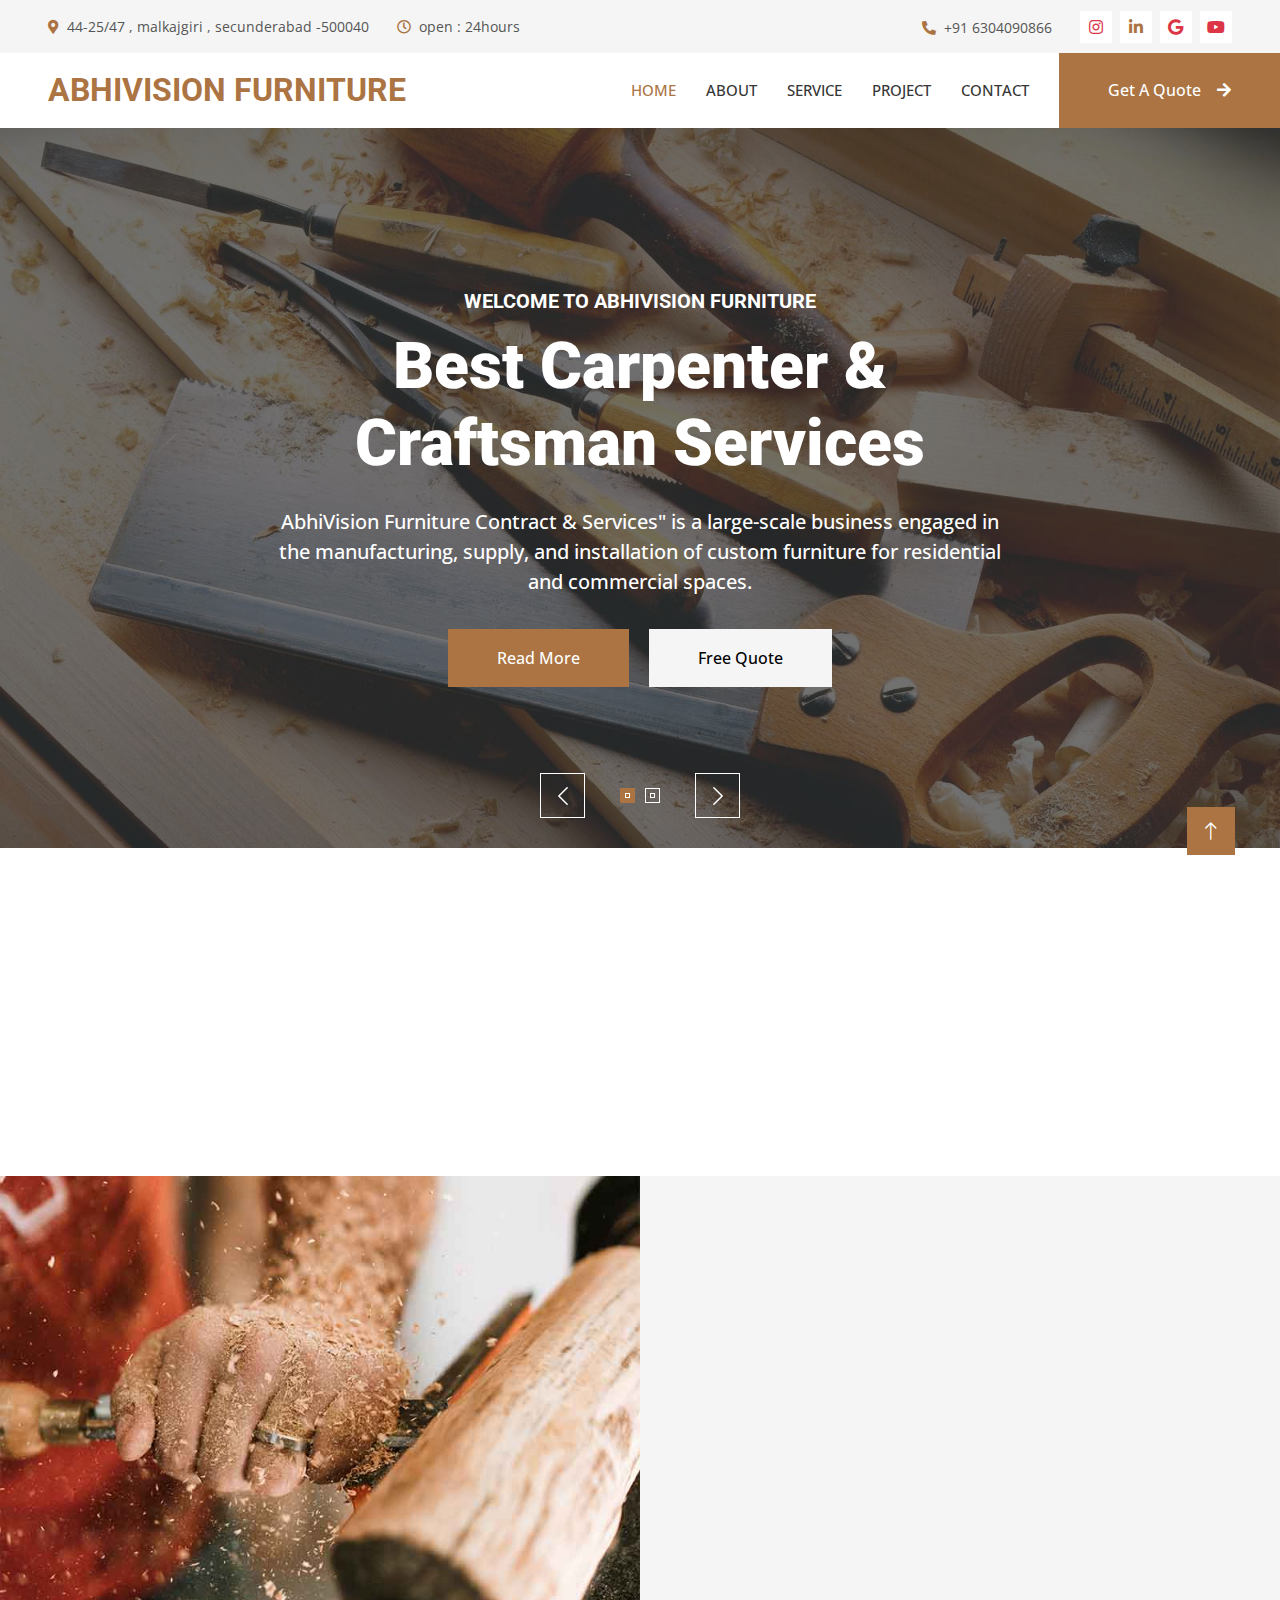
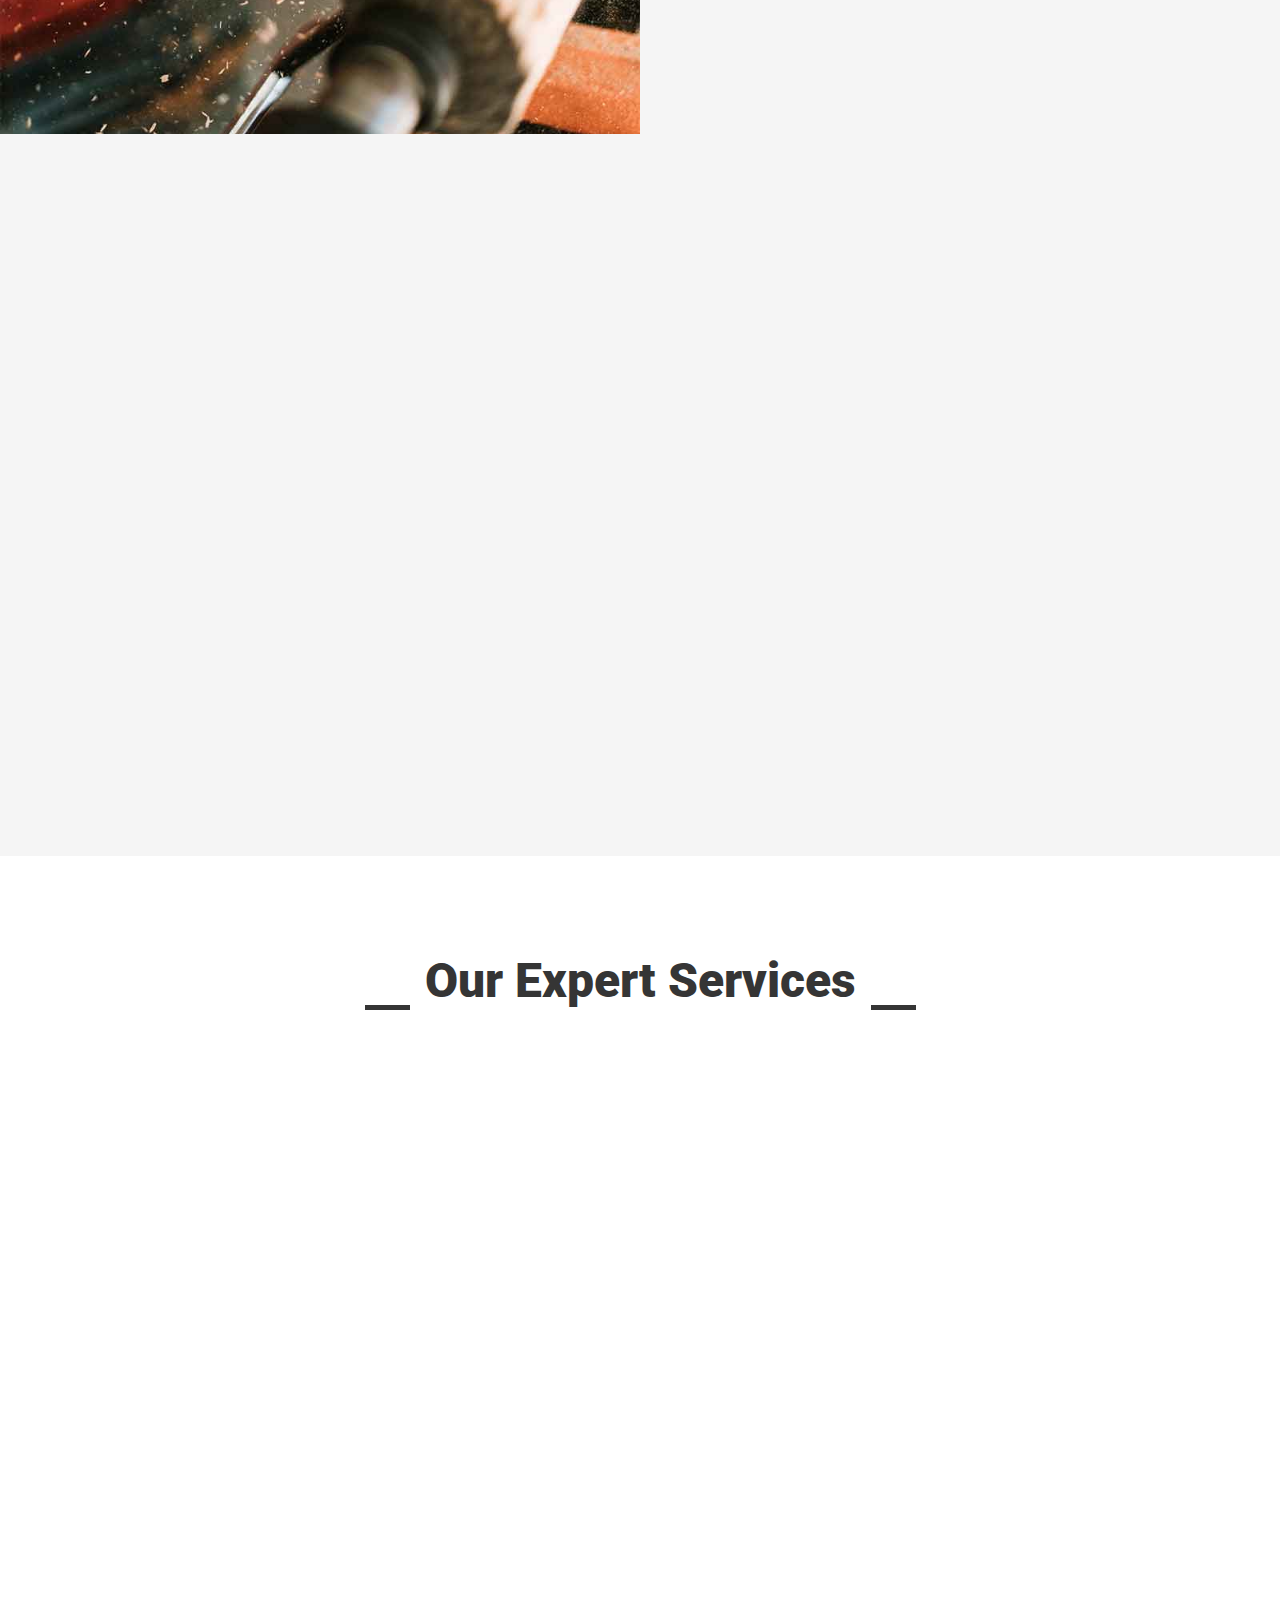
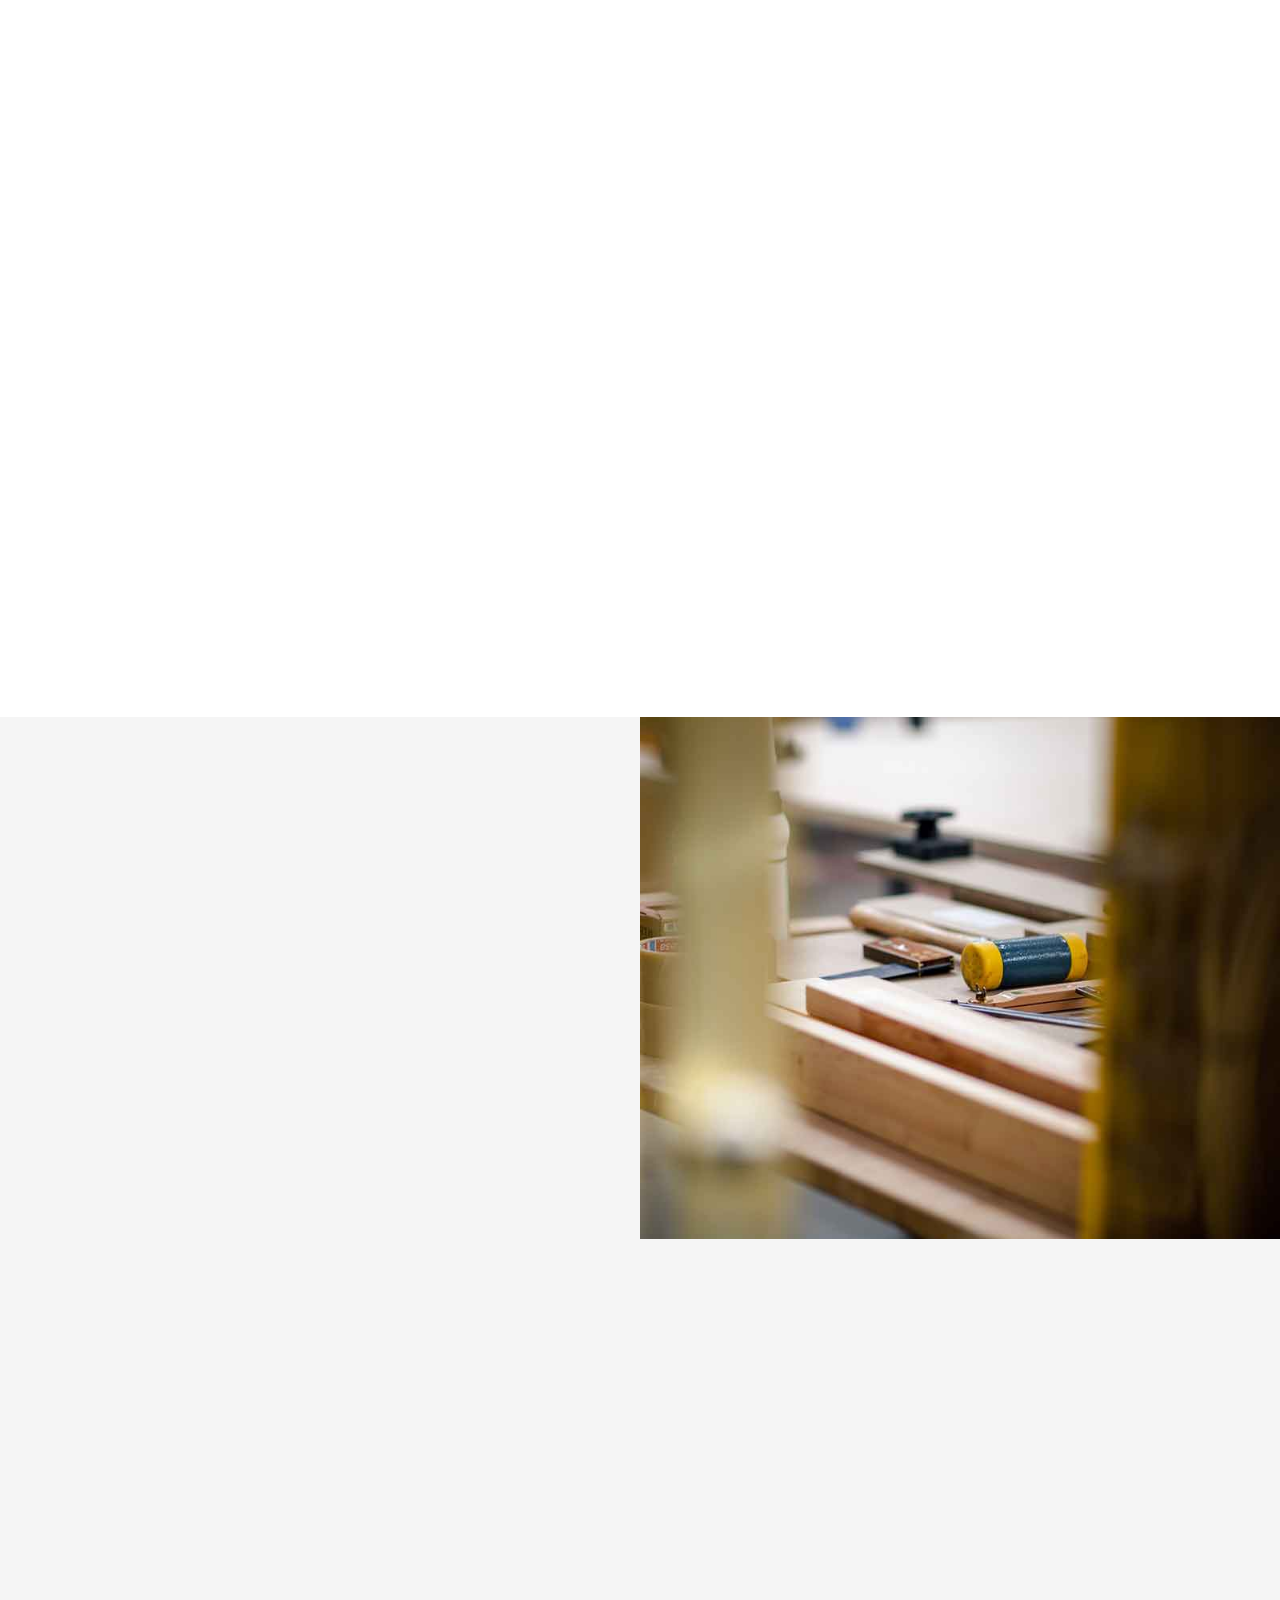
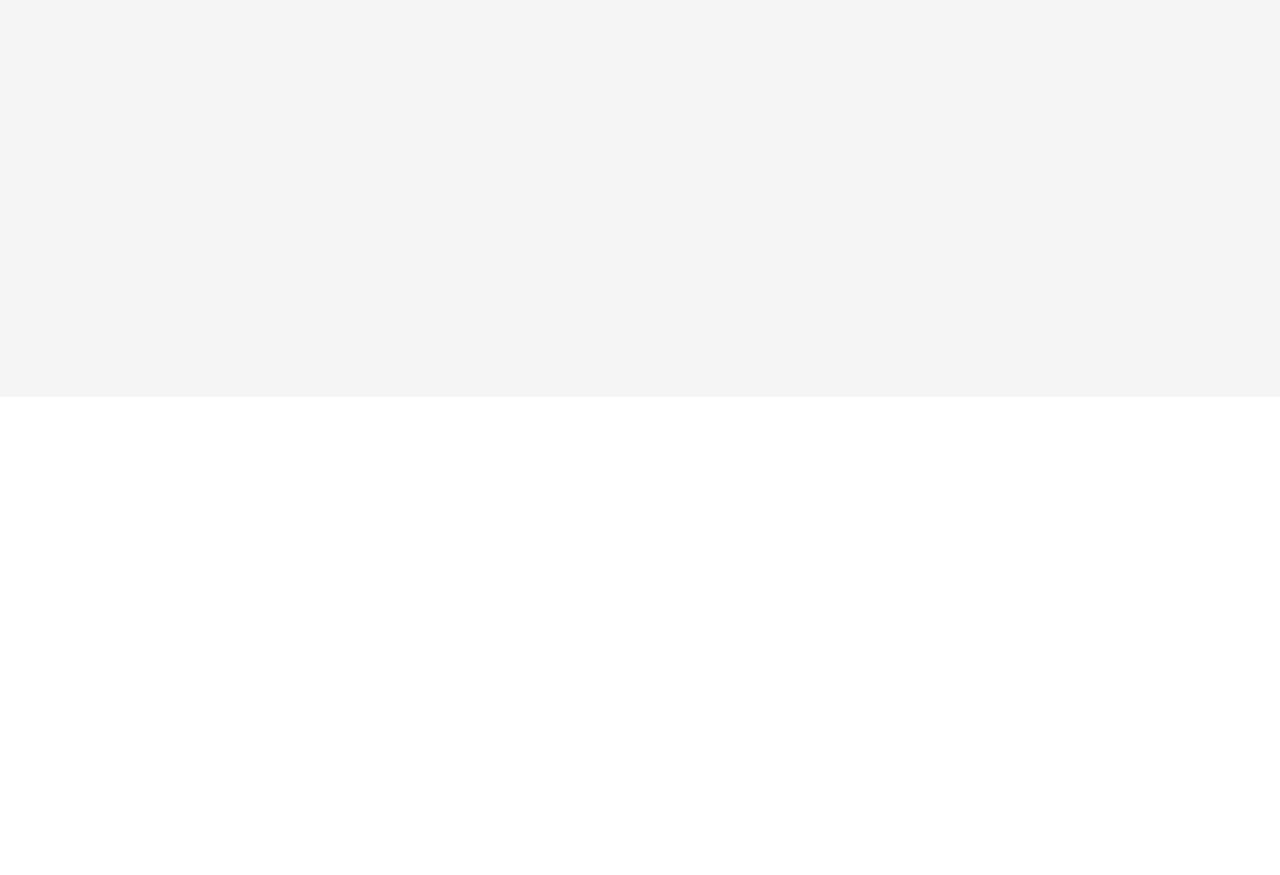
<file: index.html>
<!DOCTYPE html>
<html lang="en">

<head>
    <meta charset="utf-8">
    <title>AbhiVision Furniture</title>
    <meta content="width=device-width, initial-scale=1.0" name="viewport">
    <meta content="" name="keywords">
    <meta content="" name="description">

    <!-- Favicon -->
    <link href="img/favicon.ico" rel="icon">

    <!-- Google Web Fonts -->
    <link rel="preconnect" href="https://fonts.googleapis.com">
    <link rel="preconnect" href="https://fonts.gstatic.com" crossorigin>
    <link href="https://fonts.googleapis.com/css2?family=Open+Sans:wght@400;500&family=Roboto:wght@500;700;900&display=swap" rel="stylesheet"> 

    <!-- Icon Font Stylesheet -->
    <link href="https://cdnjs.cloudflare.com/ajax/libs/font-awesome/5.10.0/css/all.min.css" rel="stylesheet">
    <link href="https://cdn.jsdelivr.net/npm/bootstrap-icons@1.4.1/font/bootstrap-icons.css" rel="stylesheet">

    <!-- Libraries Stylesheet -->
    <link href="lib/animate/animate.min.css" rel="stylesheet">
    <link href="lib/owlcarousel/assets/owl.carousel.min.css" rel="stylesheet">
    <link href="lib/lightbox/css/lightbox.min.css" rel="stylesheet">

    <!-- Customized Bootstrap Stylesheet -->
    <link href="css/bootstrap.min.css" rel="stylesheet">

    <!-- Template Stylesheet -->
    <link href="css/style.css" rel="stylesheet">
</head>

<body>
    <!-- Spinner Start -->
    <div id="spinner" class="show bg-white position-fixed translate-middle w-100 vh-100 top-50 start-50 d-flex align-items-center justify-content-center">
        <div class="spinner-grow text-primary" style="width: 3rem; height: 3rem;" role="status">
            <span class="sr-only">Loading...</span>
        </div>
    </div>
    <!-- Spinner End -->


    <!-- Topbar Start -->
    <div class="container-fluid bg-light p-0">
        <div class="row gx-0 d-none d-lg-flex">
            <div class="col-lg-7 px-5 text-start">
                <div class="h-100 d-inline-flex align-items-center py-3 me-4">
                    <small class="fa fa-map-marker-alt text-primary me-2"></small>
                    <small>44-25/47 , malkajgiri , secunderabad -500040</small>
                </div>
                <div class="h-100 d-inline-flex align-items-center py-3">
                    <small class="far fa-clock text-primary me-2"></small>
                    <small>open : 24hours</small>
                </div>
            </div>
            <div class="col-lg-5 px-5 text-end">
                <div class="h-100 d-inline-flex align-items-center py-3 me-4">
                    <small class="fa fa-phone-alt text-primary me-2"></small>
                    <small>+91 6304090866 </small>
                </div>
                <!-- <div class="h-100 d-inline-flex align-items-center">
                    <a class="btn btn-sm-square bg-white text-primary me-1" href=""><i class="fab fa-facebook-f"></i></a>
                    <a class="btn btn-sm-square bg-white text-primary me-1" href=""><i class="fab fa-twitter"></i></a>
                    <a class="btn btn-sm-square bg-white text-primary me-1" href=""><i class="fab fa-linkedin-in"></i></a>
                    <a class="btn btn-sm-square bg-white text-primary me-0" href="https://www.instagram.com/its_me_abhi0205/profilecard/?igsh=MWdlMWkxMWRsNjk1ZQ=="><i class="fab fa-instagram"></i></a>
                </div> -->
                <div class="h-100 d-inline-flex align-items-center">
                    <!-- Instagram -->
                    <a class="btn btn-sm-square bg-white text-danger me-2" 
                       href="https://www.instagram.com/abhivision_furniture?igsh=eTh0bTdlemkyMmt2 " 
                       target="_blank" title="Instagram">
                        <i class="fab fa-instagram"></i>
                    </a>
                
                    <!-- LinkedIn -->
                    <a class="btn btn-sm-square bg-white text-primary me-2" 
                       href=" https://lnkd.in/gTC-qV5m" 
                       target="_blank" title="LinkedIn">
                        <i class="fab fa-linkedin-in"></i>
                    </a>
                
                    <!-- Google Profile -->
                    <a class="btn btn-sm-square bg-white text-danger me-2" 
                       href=" https://g.co/kgs/E4wVZgb" 
                       target="_blank" title="Google Profile">
                        <i class="fab fa-google"></i>
                    </a>
                
                    <!-- YouTube -->
                    <a class="btn btn-sm-square bg-white text-danger me-0" 
                       href="https://www.youtube.com/@AbhiVisionFurniture " 
                       target="_blank" title="YouTube">
                        <i class="fab fa-youtube"></i>
                    </a>
                </div>
                
            </div>
        </div>
    </div>
    <!-- Topbar End -->


    <!-- Navbar Start -->
    <nav class="navbar navbar-expand-lg bg-white navbar-light sticky-top p-0">
        <a href="index.html" class="navbar-brand d-flex align-items-center px-4 px-lg-5">
            <h2 class="m-0 text-primary">ABHIVISION FURNITURE</h2>
        </a>
        <button type="button" class="navbar-toggler me-4" data-bs-toggle="collapse" data-bs-target="#navbarCollapse">
            <span class="navbar-toggler-icon"></span>
        </button>
        <div class="collapse navbar-collapse" id="navbarCollapse">
            <div class="navbar-nav ms-auto p-4 p-lg-0">
                <a href="index.html" class="nav-item nav-link active">Home</a>
                <a href="about.html" class="nav-item nav-link">About</a>
                <a href="service.html" class="nav-item nav-link">Service</a>
                <a href="project.html" class="nav-item nav-link">Project</a>
                <!-- <div class="nav-item dropdown">
                    <a href="#" class="nav-link dropdown-toggle" data-bs-toggle="dropdown">Pages</a>
                    <div class="dropdown-menu fade-up m-0">
                        <a href="feature.html" class="dropdown-item">Feature</a>
                        <a href="quote.html" class="dropdown-item">Free Quote</a>
                        <a href="team.html" class="dropdown-item">Our Team</a>
                        <a href="testimonial.html" class="dropdown-item">Testimonial</a>
                        <a href="404.html" class="dropdown-item">404 Page</a>
                    </div>
                </div> -->
                <a href="contact.html" class="nav-item nav-link">Contact</a>
            </div>
            <a href="https://docs.google.com/forms/d/e/1FAIpQLScrDzvfnP92GoRIXp33RXrbPV7EFlGTOsJZJHqJfcv5uED7lA/viewform?usp=header" class="btn btn-primary py-4 px-lg-5 d-none d-lg-block">Get A Quote<i class="fa fa-arrow-right ms-3"></i></a>
        </div>
    </nav>
    <!-- Navbar End -->


    <!-- Carousel Start -->
    <div class="container-fluid p-0 pb-5">
        <div class="owl-carousel header-carousel position-relative">
            <div class="owl-carousel-item position-relative">
                <img class="img-fluid" src="img/carousel-1.jpg" alt="">
                
                <div class="position-absolute top-0 start-0 w-100 h-100 d-flex align-items-center"
                style="background: rgba(53, 53, 53, .7);">
               <div class="container">
                   <div class="row justify-content-center">
                       <div class="col-12 col-lg-8 text-center">
                           <h5 class="text-white text-uppercase mb-3 animated slideInDown">Welcome To AbhiVision Furniture</h5>
                           <h1 class="display-3 text-white animated slideInDown mb-4">Best Carpenter & Craftsman Services</h1>
                           <p class="fs-5 fw-medium text-white mb-4 pb-2">
                            AbhiVision Furniture Contract & Services" is a large-scale business engaged in the manufacturing, supply, and installation of custom furniture for residential and commercial spaces.
                           </p>
                           <a href="about.html" class="btn btn-primary py-md-3 px-md-5 me-3 animated slideInLeft">Read More</a>
                           <a href="https://docs.google.com/forms/d/e/1FAIpQLScrDzvfnP92GoRIXp33RXrbPV7EFlGTOsJZJHqJfcv5uED7lA/viewform?usp=header" class="btn btn-light py-md-3 px-md-5 animated slideInRight">Free Quote</a>
                       </div>
                   </div>
               </div>
           </div>
           
            </div>
            <div class="owl-carousel-item position-relative">
                <img class="img-fluid" src="img/carousel-3.jpg" alt="">
                <div class="position-absolute top-0 start-0 w-100 h-100 d-flex align-items-center" style="background: rgba(53, 53, 53, .7);">
                    <div class="container">
                        <div class="row justify-content-center">
                            <div class="col-12 col-lg-8 text-center">
                                <h5 class="text-white text-uppercase mb-3 animated slideInDown">Welcome To AbhiVision Funiture</h5>
                                <h1 class="display-3 text-white animated slideInDown mb-4">Best Carpenter & Craftsman Services</h1>
                                <p class="fs-5 fw-medium text-white mb-4 pb-2">AbhiVision Furniture Contract & Services" is a small-scale business engaged in the manufacturing, supply, and installation of custom furniture for residential and commercial spaces.</p>
                                <a href="about.html" class="btn btn-primary py-md-3 px-md-5 me-3 animated slideInLeft">Read More</a>
                                <a href="https://docs.google.com/forms/d/e/1FAIpQLScrDzvfnP92GoRIXp33RXrbPV7EFlGTOsJZJHqJfcv5uED7lA/viewform?usp=header" class="btn btn-light py-md-3 px-md-5 animated slideInRight">Free Quote</a>
                            </div>
                        </div>
                    </div>
                </div>
            </div>
        </div>
    </div>
    <!-- Carousel End -->


    <!-- Feature Start -->
    <div class="container-xxl py-5">
        <div class="container">
            <div class="row g-5">
                <div class="col-md-6 col-lg-3 wow fadeIn" data-wow-delay="0.1s">
                    <div class="d-flex align-items-center justify-content-between mb-2">
                        <div class="d-flex align-items-center justify-content-center bg-light" style="width: 60px; height: 60px;">
                            <i class="fa fa-user-check fa-2x text-primary"></i>
                        </div>
                        <h1 class="display-1 text-light mb-0">01</h1>
                    </div>
                    <h5>Creative Designers</h5>
                </div>
                <div class="col-md-6 col-lg-3 wow fadeIn" data-wow-delay="0.3s">
                    <div class="d-flex align-items-center justify-content-between mb-2">
                        <div class="d-flex align-items-center justify-content-center bg-light" style="width: 60px; height: 60px;">
                            <i class="fa fa-check fa-2x text-primary"></i>
                        </div>
                        <h1 class="display-1 text-light mb-0">02</h1>
                    </div>
                    <h5>Quality Products</h5>
                </div>
                <div class="col-md-6 col-lg-3 wow fadeIn" data-wow-delay="0.5s">
                    <div class="d-flex align-items-center justify-content-between mb-2">
                        <div class="d-flex align-items-center justify-content-center bg-light" style="width: 60px; height: 60px;">
                            <i class="fa fa-drafting-compass fa-2x text-primary"></i>
                        </div>
                        <h1 class="display-1 text-light mb-0">03</h1>
                    </div>
                    <h5>Free Consultation</h5>
                </div>
                <div class="col-md-6 col-lg-3 wow fadeIn" data-wow-delay="0.7s">
                    <div class="d-flex align-items-center justify-content-between mb-2">
                        <div class="d-flex align-items-center justify-content-center bg-light" style="width: 60px; height: 60px;">
                            <i class="fa fa-headphones fa-2x text-primary"></i>
                        </div>
                        <h1 class="display-1 text-light mb-0">04</h1>
                    </div>
                    <h5>Customer Support</h5>
                </div>
            </div>
        </div>
    </div>
    <!-- Feature Start -->



    <!-- About Start -->
    <div class="container-fluid bg-light overflow-hidden my-5 px-lg-0">
        <div class="container about px-lg-0">
            <div class="row g-0 mx-lg-0">
                <div class="col-lg-6 ps-lg-0" style="min-height: 400px;">
                    <div class="position-relative h-100">
                        <img class="position-absolute img-fluid w-100 h-100" src="img/about.jpg" style="object-fit: cover;" alt="">
                    </div>
                </div>
                <div class="col-lg-6 about-text py-5 wow fadeIn" data-wow-delay="0.5s">
                    <div class="p-lg-5 pe-lg-0">
                        <div class="section-title text-start">
                            <h1 class="display-5 mb-4">About Us</h1>
                        </div>
                        <p class="mb-4 pb-2">AbhiVision Furniture Contract & Services specializes in quality furniture solutions, custom carpentry, and repair services. We offer contract-based work for homes, offices, and commercial spaces, combining skilled craftsmanship with reliable service.

                        </p>
                        <div class="row g-4 mb-4 pb-2">
                            <div class="col-sm-6 wow fadeIn" data-wow-delay="0.1s">
                                <div class="d-flex align-items-center">
                                    <div class="d-flex flex-shrink-0 align-items-center justify-content-center bg-white" style="width: 60px; height: 60px;">
                                        <i class="fa fa-users fa-2x text-primary"></i>
                                    </div>
                                    <div class="ms-3">
                                        <h2 class="text-primary mb-1" data-toggle="counter-up">150</h2>
                                        <p class="fw-medium mb-0">Happy Clients</p>
                                    </div>
                                </div>
                            </div>
                            <div class="col-sm-6 wow fadeIn" data-wow-delay="0.3s">
                                <div class="d-flex align-items-center">
                                    <div class="d-flex flex-shrink-0 align-items-center justify-content-center bg-white" style="width: 60px; height: 60px;">
                                        <i class="fa fa-check fa-2x text-primary"></i>
                                    </div>
                                    <div class="ms-3">
                                        <h2 class="text-primary mb-1" data-toggle="counter-up">150</h2>
                                        <p class="fw-medium mb-0">Projects Done</p>
                                    </div>
                                </div>
                            </div>
                        </div>
                        <a href="" class="btn btn-primary py-3 px-5">Explore More</a>
                    </div>
                </div>
            </div>
        </div>
    </div>
    <!-- About End -->


    <!-- Service Start -->
    <div class="container-xxl py-5">
        <div class="container">
            <div class="section-title text-center">
                <h1 class="display-5 mb-5">Our Expert Services</h1>
            </div>
            <div class="row g-0">
                <div class="col-md-6 col-lg-4 wow fadeInUp" data-wow-delay="0.1s">
                    <div class="service-item">
                        <div class="overflow-hidden square">
                            <img class="img-fluid" src="tv.jpg" alt="TV Unit">
                        </div>
                        <div class="p-4 text-center border border-5 border-light border-top-0">
                            <h4 class="mb-3">TV Unit Design</h4>
                            <p>We specialize in creating modern and functional TV units tailored to fit your living space, offering both style and convenience.</p>
                        </div>
                    </div>
                </div>
                <div class="col-md-6 col-lg-4 wow fadeInUp" data-wow-delay="0.3s">
                    <div class="service-item">
                        <div class="overflow-hidden square">
                            <img class="img-fluid" src="kc.jpg" alt="Kitchen Cabinets">
                        </div>
                        <div class="p-4 text-center border border-5 border-light border-top-0">
                            <h4 class="mb-3">Custom Kitchen Cabinets</h4>
                            <p>Our bespoke kitchen cabinets are designed for maximum storage efficiency and aesthetic appeal, blending seamlessly with your kitchen layout.</p>
                        </div>
                    </div>
                </div>
                <div class="col-md-6 col-lg-4 wow fadeInUp" data-wow-delay="0.5s">
                    <div class="service-item">
                        <div class="overflow-hidden square">
                            <img class="img-fluid" src="bc.jpg" alt="Bedroom Cupboards">
                        </div>
                        <div class="p-4 text-center border border-5 border-light border-top-0">
                            <h4 class="mb-3">Bedroom Cupboards</h4>
                            <p>Enhance your bedroom with custom-built cupboards that provide ample storage while complementing your interior decor.</p>
                        </div>
                    </div>
                </div>
                <div class="col-md-6 col-lg-4 wow fadeInUp" data-wow-delay="0.1s">
                    <div class="service-item">
                        <div class="overflow-hidden square">
                            <img class="img-fluid" src="pt.jpg" alt="Dining Partitions">
                        </div>
                        <div class="p-4 text-center border border-5 border-light border-top-0">
                            <h4 class="mb-3">Dining Partitions</h4>
                            <p>Our elegant dining partitions offer a perfect blend of privacy and openness, ideal for creating distinct zones within your dining area.</p>
                        </div>
                    </div>
                </div>
                <div class="col-md-6 col-lg-4 wow fadeInUp" data-wow-delay="0.3s">
                    <div class="service-item">
                        <div class="overflow-hidden square">
                            <img class="img-fluid" src="pooja.jpg" alt="Pooja Unit">
                        </div>
                        <div class="p-4 text-center border border-5 border-light border-top-0">
                            <h4 class="mb-3">Pooja Unit Design</h4>
                            <p>Our Pooja units are designed to create a sacred and peaceful space within your home, offering functionality and spiritual significance.</p>
                        </div>
                    </div>
                </div>
                <div class="col-md-6 col-lg-4 wow fadeInUp" data-wow-delay="0.5s">
                    <div class="service-item">
                        <div class="overflow-hidden square">
                            <img class="img-fluid" src="bed.jpg" alt="Beds">
                        </div>
                        <div class="p-4 text-center border border-5 border-light border-top-0">
                            <h4 class="mb-3">Custom Bed Designs</h4>
                            <p>Experience comfort and style with our custom-designed beds that cater to your aesthetic preferences and functional needs.</p>
                        </div>
                    </div>
                </div>
            </div>
        </div>
    </div>
    

    <!-- Service End -->


    <!-- Feature Start -->
    <div class="container-fluid bg-light overflow-hidden my-5 px-lg-0">
        <div class="container feature px-lg-0">
            <div class="row g-0 mx-lg-0">
                <div class="col-lg-6 feature-text py-5 wow fadeIn" data-wow-delay="0.5s">
                    <div class="p-lg-5 ps-lg-0">
                        <div class="section-title text-start">
                            <h1 class="display-5 mb-4">Why Choose Us</h1>
                        </div>
                        <p class="mb-4 pb-2">Tempor erat elitr rebum at clita. Diam dolor diam ipsum sit. Aliqu diam amet diam et eos. Clita erat ipsum et lorem et sit, sed stet lorem sit clita duo justo erat amet</p>
                        <div class="row g-4">
                            <div class="col-6">
                                <div class="d-flex align-items-center">
                                    <div class="d-flex flex-shrink-0 align-items-center justify-content-center bg-white" style="width: 60px; height: 60px;">
                                        <i class="fa fa-check fa-2x text-primary"></i>
                                    </div>
                                    <div class="ms-4">
                                        <p class="mb-2">Quality</p>
                                        <h5 class="mb-0">Services</h5>
                                    </div>
                                </div>
                            </div>
                            <div class="col-6">
                                <div class="d-flex align-items-center">
                                    <div class="d-flex flex-shrink-0 align-items-center justify-content-center bg-white" style="width: 60px; height: 60px;">
                                        <i class="fa fa-user-check fa-2x text-primary"></i>
                                    </div>
                                    <div class="ms-4">
                                        <p class="mb-2">Creative</p>
                                        <h5 class="mb-0">Designers</h5>
                                    </div>
                                </div>
                            </div>
                            <div class="col-6">
                                <div class="d-flex align-items-center">
                                    <div class="d-flex flex-shrink-0 align-items-center justify-content-center bg-white" style="width: 60px; height: 60px;">
                                        <i class="fa fa-drafting-compass fa-2x text-primary"></i>
                                    </div>
                                    <div class="ms-4">
                                        <p class="mb-2">Free</p>
                                        <h5 class="mb-0">Consultation</h5>
                                    </div>
                                </div>
                            </div>
                            <div class="col-6">
                                <div class="d-flex align-items-center">
                                    <div class="d-flex flex-shrink-0 align-items-center justify-content-center bg-white" style="width: 60px; height: 60px;">
                                        <i class="fa fa-headphones fa-2x text-primary"></i>
                                    </div>
                                    <div class="ms-4">
                                        <p class="mb-2">Customer</p>
                                        <h5 class="mb-0">Support</h5>
                                    </div>
                                </div>
                            </div>
                        </div>
                    </div>
                </div>
                <div class="col-lg-6 pe-lg-0" style="min-height: 400px;">
                    <div class="position-relative h-100">
                        <img class="position-absolute img-fluid w-100 h-100" src="img/feature.jpg" style="object-fit: cover;" alt="">
                    </div>
                </div>
            </div>
        </div>
    </div>
    <!-- Feature End -->


    <!-- Projects Start -->
    <!-- <div class="container-xxl py-5">
        <div class="container">
            <div class="section-title text-center">
                <h1 class="display-5 mb-5">Our Projects</h1>
            </div>
            <div class="row mt-n2 wow fadeInUp" data-wow-delay="0.3s">
                <div class="col-12 text-center">
                    <ul class="list-inline mb-5" id="portfolio-flters">
                        <li class="mx-2 active" data-filter="*">All</li>
                        <li class="mx-2" data-filter=".first">General Carpentry</li>
                        <li class="mx-2" data-filter=".second">Custom Carpentry</li>
                    </ul>
                </div>
            </div>
            <div class="row g-4 portfolio-container">
                <div class="col-lg-4 col-md-6 portfolio-item first wow fadeInUp" data-wow-delay="0.1s">
                    <div class="rounded overflow-hidden">
                        <div class="position-relative overflow-hidden">
                            <img class="img-fluid w-100" src="img/portfolio-1.jpg" alt="">
                            <div class="portfolio-overlay">
                                <a class="btn btn-square btn-outline-light mx-1" href="img/portfolio-1.jpg" data-lightbox="portfolio"><i class="fa fa-eye"></i></a>
                                <a class="btn btn-square btn-outline-light mx-1" href=""><i class="fa fa-link"></i></a>
                            </div>
                        </div>
                        <div class="border border-5 border-light border-top-0 p-4">
                            <p class="text-primary fw-medium mb-2">General Carpentry</p>
                            <h5 class="lh-base mb-0">Wooden Furniture Manufacturing And Remodeling</a>
                        </div>
                    </div>
                </div>
                <div class="col-lg-4 col-md-6 portfolio-item second wow fadeInUp" data-wow-delay="0.3s">
                    <div class="rounded overflow-hidden">
                        <div class="position-relative overflow-hidden">
                            <img class="img-fluid w-100" src="img/portfolio-2.jpg" alt="">
                            <div class="portfolio-overlay">
                                <a class="btn btn-square btn-outline-light mx-1" href="img/portfolio-2.jpg" data-lightbox="portfolio"><i class="fa fa-eye"></i></a>
                                <a class="btn btn-square btn-outline-light mx-1" href=""><i class="fa fa-link"></i></a>
                            </div>
                        </div>
                        <div class="border border-5 border-light border-top-0 p-4">
                            <p class="text-primary fw-medium mb-2">Custom Carpentry</p>
                            <h5 class="lh-base mb-0">Wooden Furniture Manufacturing And Remodeling</a>
                        </div>
                    </div>
                </div>
                <div class="col-lg-4 col-md-6 portfolio-item first wow fadeInUp" data-wow-delay="0.5s">
                    <div class="rounded overflow-hidden">
                        <div class="position-relative overflow-hidden">
                            <img class="img-fluid w-100" src="img/portfolio-3.jpg" alt="">
                            <div class="portfolio-overlay">
                                <a class="btn btn-square btn-outline-light mx-1" href="img/portfolio-3.jpg" data-lightbox="portfolio"><i class="fa fa-eye"></i></a>
                                <a class="btn btn-square btn-outline-light mx-1" href=""><i class="fa fa-link"></i></a>
                            </div>
                        </div>
                        <div class="border border-5 border-light border-top-0 p-4">
                            <p class="text-primary fw-medium mb-2">General Carpentry</p>
                            <h5 class="lh-base mb-0">Wooden Furniture Manufacturing And Remodeling</a>
                        </div>
                    </div>
                </div>
                <div class="col-lg-4 col-md-6 portfolio-item second wow fadeInUp" data-wow-delay="0.1s">
                    <div class="rounded overflow-hidden">
                        <div class="position-relative overflow-hidden">
                            <img class="img-fluid w-100" src="img/portfolio-4.jpg" alt="">
                            <div class="portfolio-overlay">
                                <a class="btn btn-square btn-outline-light mx-1" href="img/portfolio-4.jpg" data-lightbox="portfolio"><i class="fa fa-eye"></i></a>
                                <a class="btn btn-square btn-outline-light mx-1" href=""><i class="fa fa-link"></i></a>
                            </div>
                        </div>
                        <div class="border border-5 border-light border-top-0 p-4">
                            <p class="text-primary fw-medium mb-2">Custom Carpentry</p>
                            <h5 class="lh-base mb-0">Wooden Furniture Manufacturing And Remodeling</a>
                        </div>
                    </div>
                </div>
                <div class="col-lg-4 col-md-6 portfolio-item first wow fadeInUp" data-wow-delay="0.3s">
                    <div class="rounded overflow-hidden">
                        <div class="position-relative overflow-hidden">
                            <img class="img-fluid w-100" src="img/portfolio-5.jpg" alt="">
                            <div class="portfolio-overlay">
                                <a class="btn btn-square btn-outline-light mx-1" href="img/portfolio-5.jpg" data-lightbox="portfolio"><i class="fa fa-eye"></i></a>
                                <a class="btn btn-square btn-outline-light mx-1" href=""><i class="fa fa-link"></i></a>
                            </div>
                        </div>
                        <div class="border border-5 border-light border-top-0 p-4">
                            <p class="text-primary fw-medium mb-2">General Carpentry</p>
                            <h5 class="lh-base mb-0">Wooden Furniture Manufacturing And Remodeling</a>
                        </div>
                    </div>
                </div>
                <div class="col-lg-4 col-md-6 portfolio-item second wow fadeInUp" data-wow-delay="0.5s">
                    <div class="rounded overflow-hidden">
                        <div class="position-relative overflow-hidden">
                            <img class="img-fluid w-100" src="img/portfolio-6.jpg" alt="">
                            <div class="portfolio-overlay">
                                <a class="btn btn-square btn-outline-light mx-1" href="img/portfolio-6.jpg" data-lightbox="portfolio"><i class="fa fa-eye"></i></a>
                                <a class="btn btn-square btn-outline-light mx-1" href=""><i class="fa fa-link"></i></a>
                            </div>
                        </div>
                        <div class="border border-5 border-light border-top-0 p-4">
                            <p class="text-primary fw-medium mb-2">Custom Carpentry</p>
                            <h5 class="lh-base mb-0">Wooden Furniture Manufacturing And Remodeling</a>
                        </div>
                    </div>
                </div>
            </div>
        </div>
    </div> -->
    <!-- Projects End -->


    <!-- Quote Start -->
    <!-- <div class="container-fluid bg-light overflow-hidden my-5 px-lg-0">
        <div class="container quote px-lg-0">
            <div class="row g-0 mx-lg-0">
                <div class="col-lg-6 ps-lg-0" style="min-height: 400px;">
                    <div class="position-relative h-100">
                        <a href="https://www.instagram.com/its_me_abhi0205/profilecard/?igsh=MWdlMWkxMWRsNjk1ZQ==" target="_blank">
                            <img class="position-absolute img-fluid w-100 h-100" src="img/quote.jpg" style="object-fit: cover;" alt="">
                        </a>
                    </div>
                    
                </div>
                <div class="col-lg-6 quote-text py-5 wow fadeIn" data-wow-delay="0.5s">
                    <div class="p-lg-5 pe-lg-0">
                        <div class="section-title text-start">
                            <h1 class="display-5 mb-4">Free Quote</h1>
                        </div>
                        <p class="mb-4 pb-2">Tempor erat elitr rebum at clita. Diam dolor diam ipsum sit. Aliqu diam amet diam et eos. Clita erat ipsum et lorem et sit, sed stet lorem sit clita duo justo erat amet</p>
                        <form>
                            <div class="row g-3">
                                <div class="col-12 col-sm-6">
                                    <input type="text" class="form-control border-0" placeholder="Your Name" style="height: 55px;">
                                </div>
                                <div class="col-12 col-sm-6">
                                    <input type="email" class="form-control border-0" placeholder="Your Email" style="height: 55px;">
                                </div>
                                <div class="col-12 col-sm-6">
                                    <input type="text" class="form-control border-0" placeholder="Your Mobile" style="height: 55px;">
                                </div>
                                <div class="col-12 col-sm-6">
                                    <select class="form-select border-0" style="height: 55px;">
                                        <option selected>Select A Service</option>
                                        <option value="1">Service 1</option>
                                        <option value="2">Service 2</option>
                                        <option value="3">Service 3</option>
                                    </select>
                                </div>
                                <div class="col-12">
                                    <textarea class="form-control border-0" placeholder="Special Note"></textarea>
                                </div>
                                <div class="col-12">
                                    <button class="btn btn-primary w-100 py-3" type="submit">Submit</button>
                                </div>
                            </div>
                        </form>
                    </div>
                </div>
            </div>
        </div>
    </div> -->
    <!-- Quote End -->


    <!-- Team Start -->
    <!-- <div class="container-xxl py-5">
        <div class="container">
            <div class="section-title text-center">
                <h1 class="display-5 mb-5">Team Members</h1>
            </div>
            <div class="row g-4">
                <div class="col-lg-3 col-md-6 wow fadeInUp" data-wow-delay="0.1s">
                    <div class="team-item">
                        <div class="overflow-hidden position-relative">
                            <img class="img-fluid" src="img/team-1.jpg" alt="">
                            <div class="team-social">
                                <a class="btn btn-square" href=""><i class="fab fa-facebook-f"></i></a>
                                <a class="btn btn-square" href=""><i class="fab fa-twitter"></i></a>
                                <a class="btn btn-square" href=""><i class="fab fa-instagram"></i></a>
                            </div>
                        </div>
                        <div class="text-center border border-5 border-light border-top-0 p-4">
                            <h5 class="mb-0">Full Name</h5>
                            <small>Designation</small>
                        </div>
                    </div>
                </div>
                <div class="col-lg-3 col-md-6 wow fadeInUp" data-wow-delay="0.3s">
                    <div class="team-item">
                        <div class="overflow-hidden position-relative">
                            <img class="img-fluid" src="img/team-2.jpg" alt="">
                            <div class="team-social">
                                <a class="btn btn-square" href=""><i class="fab fa-facebook-f"></i></a>
                                <a class="btn btn-square" href=""><i class="fab fa-twitter"></i></a>
                                <a class="btn btn-square" href=""><i class="fab fa-instagram"></i></a>
                            </div>
                        </div>
                        <div class="text-center border border-5 border-light border-top-0 p-4">
                            <h5 class="mb-0">Full Name</h5>
                            <small>Designation</small>
                        </div>
                    </div>
                </div>
                <div class="col-lg-3 col-md-6 wow fadeInUp" data-wow-delay="0.5s">
                    <div class="team-item">
                        <div class="overflow-hidden position-relative">
                            <img class="img-fluid" src="img/team-3.jpg" alt="">
                            <div class="team-social">
                                <a class="btn btn-square" href=""><i class="fab fa-facebook-f"></i></a>
                                <a class="btn btn-square" href=""><i class="fab fa-twitter"></i></a>
                                <a class="btn btn-square" href=""><i class="fab fa-instagram"></i></a>
                            </div>
                        </div>
                        <div class="text-center border border-5 border-light border-top-0 p-4">
                            <h5 class="mb-0">Full Name</h5>
                            <small>Designation</small>
                        </div>
                    </div>
                </div>
                <div class="col-lg-3 col-md-6 wow fadeInUp" data-wow-delay="0.7s">
                    <div class="team-item">
                        <div class="overflow-hidden position-relative">
                            <img class="img-fluid" src="img/team-4.jpg" alt="">
                            <div class="team-social">
                                <a class="btn btn-square" href=""><i class="fab fa-facebook-f"></i></a>
                                <a class="btn btn-square" href=""><i class="fab fa-twitter"></i></a>
                                <a class="btn btn-square" href=""><i class="fab fa-instagram"></i></a>
                            </div>
                        </div>
                        <div class="text-center border border-5 border-light border-top-0 p-4">
                            <h5 class="mb-0">Full Name</h5>
                            <small>Designation</small>
                        </div>
                    </div>
                </div>
            </div>
        </div>
    </div> -->
    <!-- Team End -->


    <!-- Testimonial Start -->
    <!-- <div class="container-xxl py-5 wow fadeInUp" data-wow-delay="0.1s">
        <div class="container">
            <div class="section-title text-center">
                <h1 class="display-5 mb-5">Testimonial</h1>
            </div>
            <div class="owl-carousel testimonial-carousel">
                <div class="testimonial-item text-center">
                    <img class="img-fluid bg-light p-2 mx-auto mb-3" src="img/testimonial-1.jpg" style="width: 90px; height: 90px;">
                    <div class="testimonial-text text-center p-4">
                        <p>Clita clita tempor justo dolor ipsum amet kasd amet duo justo duo duo labore sed sed. Magna ut diam sit et amet stet eos sed clita erat magna elitr erat sit sit erat at rebum justo sea clita.</p>
                        <h5 class="mb-1">Client Name</h5>
                        <span class="fst-italic">Profession</span>
                    </div>
                </div>
                <div class="testimonial-item text-center">
                    <img class="img-fluid bg-light p-2 mx-auto mb-3" src="img/testimonial-2.jpg" style="width: 90px; height: 90px;">
                    <div class="testimonial-text text-center p-4">
                        <p>Clita clita tempor justo dolor ipsum amet kasd amet duo justo duo duo labore sed sed. Magna ut diam sit et amet stet eos sed clita erat magna elitr erat sit sit erat at rebum justo sea clita.</p>
                        <h5 class="mb-1">Client Name</h5>
                        <span class="fst-italic">Profession</span>
                    </div>
                </div>
                <div class="testimonial-item text-center">
                    <img class="img-fluid bg-light p-2 mx-auto mb-3" src="img/testimonial-3.jpg" style="width: 90px; height: 90px;">
                    <div class="testimonial-text text-center p-4">
                        <p>Clita clita tempor justo dolor ipsum amet kasd amet duo justo duo duo labore sed sed. Magna ut diam sit et amet stet eos sed clita erat magna elitr erat sit sit erat at rebum justo sea clita.</p>
                        <h5 class="mb-1">Client Name</h5>
                        <span class="fst-italic">Profession</span>
                    </div>
                </div>
            </div>
        </div>
    </div> -->
    <!-- Testimonial End -->


    <!-- Footer Start -->
    <div class="container-fluid bg-dark text-light footer mt-5 pt-5 wow fadeIn" data-wow-delay="0.1s">
        <div class="container py-5">
            <div class="row g-5">
                <div class="col-lg-3 col-md-6">
                    <h4 class="text-light mb-4">Address</h4>
                    <p class="mb-2"><i class="fa fa-map-marker-alt me-3"></i>44-25/47 Malkajgiri 500040</p>
                    <p class="mb-2"><i class="fa fa-phone-alt me-3"></i>+91 6304090866</p>
                    <p class="mb-2"><i class="fa fa-envelope me-3"></i>abhivisionfurniture@gmail.com</p>
                    <div class="d-flex pt-2">
                        <div class="h-100 d-inline-flex align-items-center">
                            <!-- Instagram -->
                            <a class="btn btn-sm-square bg-white text-danger me-2" 
                               href="https://www.instagram.com/abhivision_furniture?igsh=eTh0bTdlemkyMmt2 " 
                               target="_blank" title="Instagram">
                                <i class="fab fa-instagram"></i>
                            </a>
                        
                            <!-- LinkedIn -->
                            <a class="btn btn-sm-square bg-white text-primary me-2" 
                               href=" https://lnkd.in/gTC-qV5m" 
                               target="_blank" title="LinkedIn">
                                <i class="fab fa-linkedin-in"></i>
                            </a>
                        
                            <!-- Google Profile -->
                            <a class="btn btn-sm-square bg-white text-danger me-2" 
                               href=" https://g.co/kgs/E4wVZgb" 
                               target="_blank" title="Google Profile">
                                <i class="fab fa-google"></i>
                            </a>
                        
                            <!-- YouTube -->
                            <a class="btn btn-sm-square bg-white text-danger me-0" 
                               href="https://www.youtube.com/@AbhiVisionFurniture " 
                               target="_blank" title="YouTube">
                                <i class="fab fa-youtube"></i>
                            </a>
                        </div>
                    </div>
                </div>
                <div class="col-lg-3 col-md-6">
                    <h4 class="text-light mb-4">Services</h4>
                    <a class="btn btn-link" href="">General Carpentry</a>
                    <a class="btn btn-link" href="">Furniture Remodeling</a>
                    <a class="btn btn-link" href="">Wooden Floor</a>
                    <a class="btn btn-link" href="">Wooden Furniture</a>
                    <a class="btn btn-link" href="">Custom Carpentry</a>
                </div>
                <div class="col-lg-3 col-md-6">
                    <h4 class="text-light mb-4">Quick Links</h4>
                    <a class="btn btn-link" href="about.html">About Us</a>
                    <a class="btn btn-link" href="contact.html">Contact Us</a>
                    <a class="btn btn-link" href="service.html">Our Services</a>
                    <a class="btn btn-link" href="">Terms & Condition</a>
                    <a class="btn btn-link" href="">Support</a>
                </div>
                <div class="col-lg-3 col-md-6">
                    <h4 class="text-light mb-4">Help?</h4>
                    <p>Mail your response</p>
                    <div class="position-relative mx-auto" style="max-width: 400px;">
                        <p>abhivisionfurniture@gmail.com</p>
                        <!-- <input class="form-control border-0 w-100 py-3 ps-4 pe-5" type="text" placeholder="Your email"> -->
                        <!-- <button type="button" class="btn btn-primary py-2 position-absolute top-0 end-0 mt-2 me-2">SignUp</button> -->
                    </div>
                </div>
            </div>
        </div>
        <div class="container">
            <div class="copyright">
                <div class="row">
                    <div class="col-md-6 text-center text-md-start mb-3 mb-md-0">
                        &copy; <a class="border-bottom" href="#">AbhiVision Furniture</a>, All Right Reserved.
                    </div>
                    <div class="col-md-6 text-center text-md-end">
                        <!--/*** This template is free as long as you keep the footer author’s credit link/attribution link/backlink. If you'd like to use the template without the footer author’s credit link/attribution link/backlink, you can purchase the Credit Removal License from "https://htmlcodex.com/credit-removal". Thank you for your support. ***/-->
                        Designed By <a class="border-bottom" href="https://htmlcodex.com">HTML Codex</a>
                    </div>
                </div>
            </div>
        </div>
    </div>
    <!-- Footer End -->


    <!-- Back to Top -->
    <a href="#" class="btn btn-lg btn-primary btn-lg-square rounded-0 back-to-top"><i class="bi bi-arrow-up"></i></a>


    <!-- JavaScript Libraries -->
    <script src="https://code.jquery.com/jquery-3.4.1.min.js"></script>
    <script src="https://cdn.jsdelivr.net/npm/bootstrap@5.0.0/dist/js/bootstrap.bundle.min.js"></script>
    <script src="lib/wow/wow.min.js"></script>
    <script src="lib/easing/easing.min.js"></script>
    <script src="lib/waypoints/waypoints.min.js"></script>
    <script src="lib/counterup/counterup.min.js"></script>
    <script src="lib/owlcarousel/owl.carousel.min.js"></script>
    <script src="lib/isotope/isotope.pkgd.min.js"></script>
    <script src="lib/lightbox/js/lightbox.min.js"></script>

    <!-- Template Javascript -->
    <script src="js/main.js"></script>
</body>

</html>
</file>
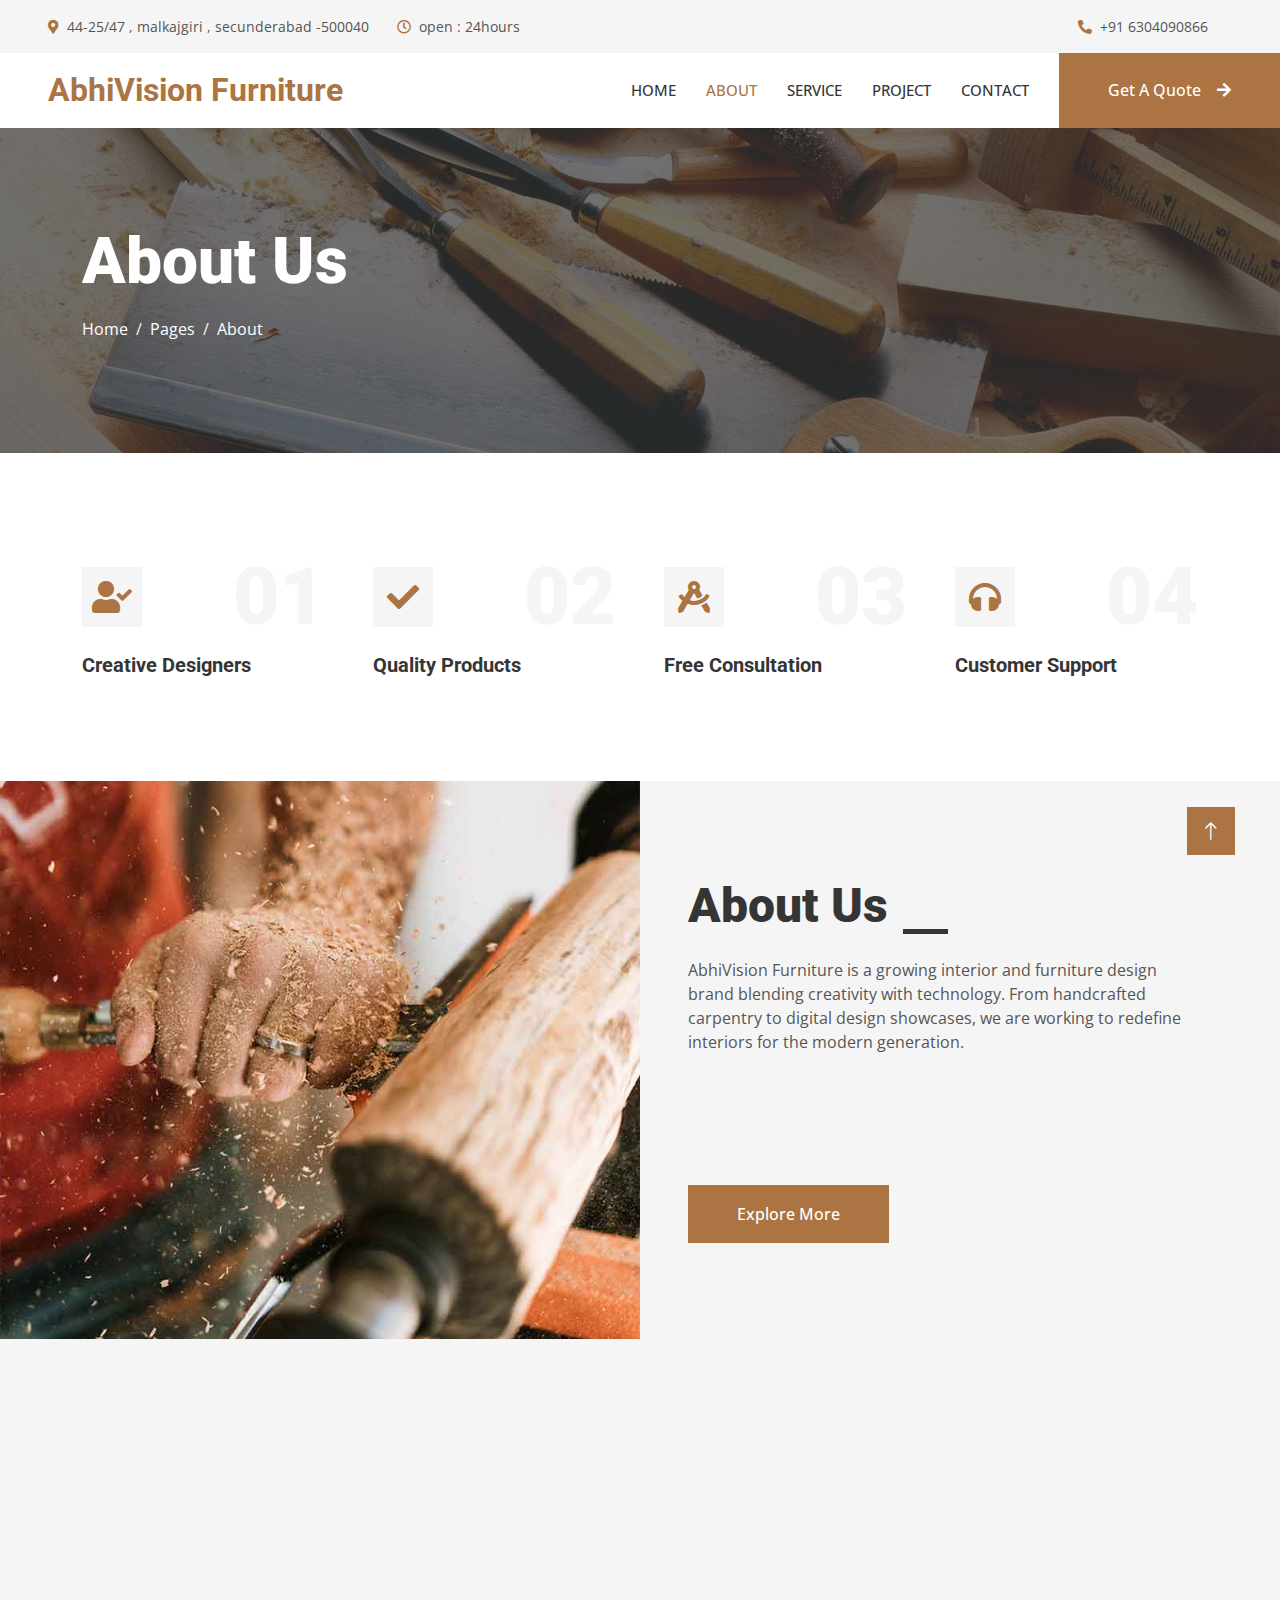
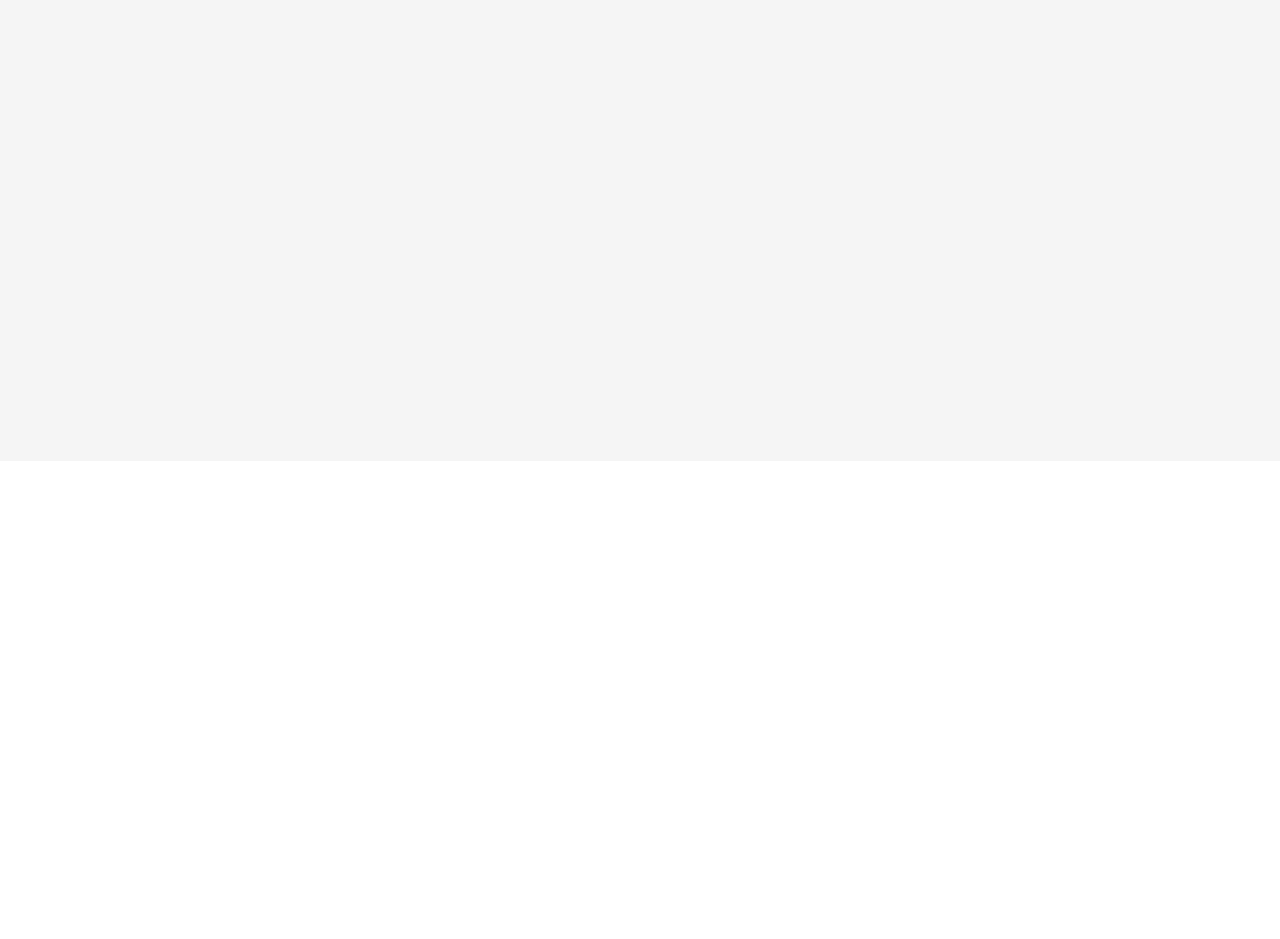
<file: about.html>
<!DOCTYPE html>
<html lang="en">

<head>
    <meta charset="utf-8">
    <title>AbhiVision Furniture</title>
    <meta content="width=device-width, initial-scale=1.0" name="viewport">
    <meta content="" name="keywords">
    <meta content="" name="description">

    <!-- Favicon -->
    <link id="" href="img/favicon.ico" rel="icon">

    <!-- Google Web Fonts -->
    <link rel="preconnect" href="https://fonts.googleapis.com">
    <link rel="preconnect" href="https://fonts.gstatic.com" crossorigin>
    <link href="https://fonts.googleapis.com/css2?family=Open+Sans:wght@400;500&family=Roboto:wght@500;700;900&display=swap" rel="stylesheet"> 

    <!-- Icon Font Stylesheet -->
    <link href="https://cdnjs.cloudflare.com/ajax/libs/font-awesome/5.10.0/css/all.min.css" rel="stylesheet">
    <link href="https://cdn.jsdelivr.net/npm/bootstrap-icons@1.4.1/font/bootstrap-icons.css" rel="stylesheet">

    <!-- Libraries Stylesheet -->
    <link href="lib/animate/animate.min.css" rel="stylesheet">
    <link href="lib/owlcarousel/assets/owl.carousel.min.css" rel="stylesheet">
    <link href="lib/lightbox/css/lightbox.min.css" rel="stylesheet">

    <!-- Customized Bootstrap Stylesheet -->
    <link href="css/bootstrap.min.css" rel="stylesheet">

    <!-- Template Stylesheet -->
    <link href="css/style.css" rel="stylesheet">
</head>

<body>
    <!-- Spinner Start -->
    <div id="spinner" class="show bg-white position-fixed translate-middle w-100 vh-100 top-50 start-50 d-flex align-items-center justify-content-center">
        <div class="spinner-grow text-primary" style="width: 3rem; height: 3rem;" role="status">
            <span class="sr-only">Loading...</span>
        </div>
    </div>
    <!-- Spinner End -->


    <!-- Topbar Start -->
    <div class="container-fluid bg-light p-0">
        <div class="row gx-0 d-none d-lg-flex">
            <div class="col-lg-7 px-5 text-start">
                <div class="h-100 d-inline-flex align-items-center py-3 me-4">
                    <small class="fa fa-map-marker-alt text-primary me-2"></small>
                    <small>44-25/47 , malkajgiri , secunderabad -500040</small>
                </div>
                <div class="h-100 d-inline-flex align-items-center py-3">
                    <small class="far fa-clock text-primary me-2"></small>
                    <small>open : 24hours</small>
                </div>
            </div>
            <div class="col-lg-5 px-5 text-end">
                <div class="h-100 d-inline-flex align-items-center py-3 me-4">
                    <small class="fa fa-phone-alt text-primary me-2"></small>
                    <small>+91 6304090866 </small>
                </div>
                <!-- <div class="h-100 d-inline-flex align-items-center">
                    <a class="btn btn-sm-square bg-white text-primary me-1" href=""><i class="fab fa-facebook-f"></i></a>
                    <a class="btn btn-sm-square bg-white text-primary me-1" href=""><i class="fab fa-twitter"></i></a>
                    <a class="btn btn-sm-square bg-white text-primary me-1" href=""><i class="fab fa-linkedin-in"></i></a>
                    <a class="btn btn-sm-square bg-white text-primary me-0" href="https://www.instagram.com/its_me_abhi0205/profilecard/?igsh=MWdlMWkxMWRsNjk1ZQ=="><i class="fab fa-instagram"></i></a>
                </div> -->
            </div>
        </div>
    </div>
    <!-- Topbar End -->


    <!-- Navbar Start -->
    <nav class="navbar navbar-expand-lg bg-white navbar-light sticky-top p-0">
        <a href="index.html" class="navbar-brand d-flex align-items-center px-4 px-lg-5">
            <h2 class="m-0 text-primary">AbhiVision Furniture</h2>
        </a>
        <button type="button" class="navbar-toggler me-4" data-bs-toggle="collapse" data-bs-target="#navbarCollapse">
            <span class="navbar-toggler-icon"></span>
        </button>
        <div class="collapse navbar-collapse" id="navbarCollapse">
            <div class="navbar-nav ms-auto p-4 p-lg-0">
                <a href="index.html" class="nav-item nav-link">Home</a>
                <a href="about.html" class="nav-item nav-link active">About</a>
                <a href="service.html" class="nav-item nav-link">Service</a>
                <a href="project.html" class="nav-item nav-link">Project</a>
                <!-- <div class="nav-item dropdown"> -->
                    <!-- <a href="#" class="nav-link dropdown-toggle" data-bs-toggle="dropdown">Pages</a> -->
                    <!-- <div class="dropdown-menu fade-up m-0">
                        <a href="feature.html" class="dropdown-item">Feature</a>
                        <a href="quote.html" class="dropdown-item">Free Quote</a>
                        <a href="team.html" class="dropdown-item">Our Team</a>
                        <a href="testimonial.html" class="dropdown-item">Testimonial</a> -->
                        <!-- <a href="404.html" class="dropdown-item">404 Page</a> -->
                    <!-- </div> -->
                <!-- </div> -->
                <a href="contact.html" class="nav-item nav-link">Contact</a>
            </div>
            <a href="" class="btn btn-primary py-4 px-lg-5 d-none d-lg-block">Get A Quote<i class="fa fa-arrow-right ms-3"></i></a>
        </div>
    </nav>
    <!-- Navbar End -->


    <!-- Page Header Start -->
    <div class="container-fluid page-header py-5 mb-5">
        <div class="container py-5">
            <h1 class="display-3 text-white mb-3 animated slideInDown">About Us</h1>
            <nav aria-label="breadcrumb animated slideInDown">
                <ol class="breadcrumb">
                    <li class="breadcrumb-item"><a class="text-white" href="#">Home</a></li>
                    <li class="breadcrumb-item"><a class="text-white" href="#">Pages</a></li>
                    <li class="breadcrumb-item text-white active" aria-current="page">About</li>
                </ol>
            </nav>
        </div>
    </div>
    <!-- Page Header End -->


    <!-- Feature Start -->
    <div class="container-xxl py-5">
        <div class="container">
            <div class="row g-5">
                <div class="col-md-6 col-lg-3 wow fadeIn" data-wow-delay="0.1s">
                    <div class="d-flex align-items-center justify-content-between mb-2">
                        <div class="d-flex align-items-center justify-content-center bg-light" style="width: 60px; height: 60px;">
                            <i class="fa fa-user-check fa-2x text-primary"></i>
                        </div>
                        <h1 class="display-1 text-light mb-0">01</h1>
                    </div>
                    <h5>Creative Designers</h5>
                </div>
                <div class="col-md-6 col-lg-3 wow fadeIn" data-wow-delay="0.3s">
                    <div class="d-flex align-items-center justify-content-between mb-2">
                        <div class="d-flex align-items-center justify-content-center bg-light" style="width: 60px; height: 60px;">
                            <i class="fa fa-check fa-2x text-primary"></i>
                        </div>
                        <h1 class="display-1 text-light mb-0">02</h1>
                    </div>
                    <h5>Quality Products</h5>
                </div>
                <div class="col-md-6 col-lg-3 wow fadeIn" data-wow-delay="0.5s">
                    <div class="d-flex align-items-center justify-content-between mb-2">
                        <div class="d-flex align-items-center justify-content-center bg-light" style="width: 60px; height: 60px;">
                            <i class="fa fa-drafting-compass fa-2x text-primary"></i>
                        </div>
                        <h1 class="display-1 text-light mb-0">03</h1>
                    </div>
                    <h5>Free Consultation</h5>
                </div>
                <div class="col-md-6 col-lg-3 wow fadeIn" data-wow-delay="0.7s">
                    <div class="d-flex align-items-center justify-content-between mb-2">
                        <div class="d-flex align-items-center justify-content-center bg-light" style="width: 60px; height: 60px;">
                            <i class="fa fa-headphones fa-2x text-primary"></i>
                        </div>
                        <h1 class="display-1 text-light mb-0">04</h1>
                    </div>
                    <h5>Customer Support</h5>
                </div>
            </div>
        </div>
    </div>
    <!-- Feature Start -->



    <!-- About Start -->
    <div class="container-fluid bg-light overflow-hidden my-5 px-lg-0">
        <div class="container about px-lg-0">
            <div class="row g-0 mx-lg-0">
                <div class="col-lg-6 ps-lg-0" style="min-height: 400px;">
                    <div class="position-relative h-100">
                        <img class="position-absolute img-fluid w-100 h-100" src="img/about.jpg" style="object-fit: cover;" alt="">
                    </div>
                </div>
                <div class="col-lg-6 about-text py-5 wow fadeIn" data-wow-delay="0.5s">
                    <div class="p-lg-5 pe-lg-0">
                        <div class="section-title text-start">
                            <h1 class="display-5 mb-4">About Us</h1>
                        </div>
                        <p class="mb-4 pb-2">AbhiVision Furniture is a growing interior and furniture design brand blending creativity with technology. From handcrafted carpentry to digital design showcases, we are working to redefine interiors for the modern generation.</p>
                        <div class="row g-4 mb-4 pb-2">
                            <div class="col-sm-6 wow fadeIn" data-wow-delay="0.1s">
                                <div class="d-flex align-items-center">
                                    <div class="d-flex flex-shrink-0 align-items-center justify-content-center bg-white" style="width: 60px; height: 60px;">
                                        <i class="fa fa-users fa-2x text-primary"></i>
                                    </div>
                                    <div class="ms-3">
                                        <h2 class="text-primary mb-1" data-toggle="counter-up">200</h2>
                                        <p class="fw-medium mb-0">Happy Clients</p>
                                    </div>
                                </div>
                            </div>
                            <div class="col-sm-6 wow fadeIn" data-wow-delay="0.3s">
                                <div class="d-flex align-items-center">
                                    <div class="d-flex flex-shrink-0 align-items-center justify-content-center bg-white" style="width: 60px; height: 60px;">
                                        <i class="fa fa-check fa-2x text-primary"></i>
                                    </div>
                                    <div class="ms-3">
                                        <h2 class="text-primary mb-1" data-toggle="counter-up">200</h2>
                                        <p class="fw-medium mb-0">Projects Done</p>
                                    </div>
                                </div>
                            </div>
                        </div>
                        <a href="" class="btn btn-primary py-3 px-5">Explore More</a>
                    </div>
                </div>
            </div>
        </div>
    </div>
    <!-- About End -->


    <!-- Team Start -->
    <!-- <div class="container-xxl py-5">
        <div class="container">
            <div class="section-title text-center">
                <h1 class="display-5 mb-5">Team Members</h1>
            </div>
            <div class="row g-4">
                <div class="col-lg-3 col-md-6 wow fadeInUp" data-wow-delay="0.1s">
                    <div class="team-item">
                        <div class="overflow-hidden position-relative">
                            <img class="img-fluid" src="img/team-1.jpg" alt="">
                            <div class="team-social">
                                <a class="btn btn-square" href=""><i class="fab fa-facebook-f"></i></a>
                                <a class="btn btn-square" href=""><i class="fab fa-twitter"></i></a>
                                <a class="btn btn-square" href=""><i class="fab fa-instagram"></i></a>
                            </div>
                        </div>
                        <div class="text-center border border-5 border-light border-top-0 p-4">
                            <h5 class="mb-0">Full Name</h5>
                            <small>Designation</small>
                        </div>
                    </div>
                </div>
                <div class="col-lg-3 col-md-6 wow fadeInUp" data-wow-delay="0.3s">
                    <div class="team-item">
                        <div class="overflow-hidden position-relative">
                            <img class="img-fluid" src="img/team-2.jpg" alt="">
                            <div class="team-social">
                                <a class="btn btn-square" href=""><i class="fab fa-facebook-f"></i></a>
                                <a class="btn btn-square" href=""><i class="fab fa-twitter"></i></a>
                                <a class="btn btn-square" href=""><i class="fab fa-instagram"></i></a>
                            </div>
                        </div>
                        <div class="text-center border border-5 border-light border-top-0 p-4">
                            <h5 class="mb-0">Full Name</h5>
                            <small>Designation</small>
                        </div>
                    </div>
                </div>
                <div class="col-lg-3 col-md-6 wow fadeInUp" data-wow-delay="0.5s">
                    <div class="team-item">
                        <div class="overflow-hidden position-relative">
                            <img class="img-fluid" src="img/team-3.jpg" alt="">
                            <div class="team-social">
                                <a class="btn btn-square" href=""><i class="fab fa-facebook-f"></i></a>
                                <a class="btn btn-square" href=""><i class="fab fa-twitter"></i></a>
                                <a class="btn btn-square" href=""><i class="fab fa-instagram"></i></a>
                            </div>
                        </div>
                        <div class="text-center border border-5 border-light border-top-0 p-4">
                            <h5 class="mb-0">Full Name</h5>
                            <small>Designation</small>
                        </div>
                    </div>
                </div>
                <div class="col-lg-3 col-md-6 wow fadeInUp" data-wow-delay="0.7s">
                    <div class="team-item">
                        <div class="overflow-hidden position-relative">
                            <img class="img-fluid" src="img/team-4.jpg" alt="">
                            <div class="team-social">
                                <a class="btn btn-square" href=""><i class="fab fa-facebook-f"></i></a>
                                <a class="btn btn-square" href=""><i class="fab fa-twitter"></i></a>
                                <a class="btn btn-square" href=""><i class="fab fa-instagram"></i></a>
                            </div>
                        </div>
                        <div class="text-center border border-5 border-light border-top-0 p-4">
                            <h5 class="mb-0">Full Name</h5>
                            <small>Designation</small>
                        </div>
                    </div>
                </div>
            </div>
        </div>
    </div> -->
    <!-- Team End -->
        

    <!-- Footer Start -->
    <div class="container-fluid bg-dark text-light footer mt-5 pt-5 wow fadeIn" data-wow-delay="0.1s">
        <div class="container py-5">
            <div class="row g-5">
                <div class="col-lg-3 col-md-6">
                    <h4 class="text-light mb-4">Address</h4>
                    <p class="mb-2"><i class="fa fa-map-marker-alt me-3"></i>44-25/47 Malkajgiri 500040</p>
                    <p class="mb-2"><i class="fa fa-phone-alt me-3"></i>+91 6304090866</p>
                    <p class="mb-2"><i class="fa fa-envelope me-3"></i>abhivisionfurniture@gmail.com</p>
                    <div class="d-flex pt-2">
                        <div class="h-100 d-inline-flex align-items-center">
                            <!-- Instagram -->
                            <a class="btn btn-sm-square bg-white text-danger me-2" 
                               href="https://www.instagram.com/abhivision_furniture?igsh=eTh0bTdlemkyMmt2 " 
                               target="_blank" title="Instagram">
                                <i class="fab fa-instagram"></i>
                            </a>
                        
                            <!-- LinkedIn -->
                            <a class="btn btn-sm-square bg-white text-primary me-2" 
                               href=" https://lnkd.in/gTC-qV5m" 
                               target="_blank" title="LinkedIn">
                                <i class="fab fa-linkedin-in"></i>
                            </a>
                        
                            <!-- Google Profile -->
                            <a class="btn btn-sm-square bg-white text-danger me-2" 
                               href=" https://g.co/kgs/E4wVZgb" 
                               target="_blank" title="Google Profile">
                                <i class="fab fa-google"></i>
                            </a>
                        
                            <!-- YouTube -->
                            <a class="btn btn-sm-square bg-white text-danger me-0" 
                               href="https://www.youtube.com/@AbhiVisionFurniture " 
                               target="_blank" title="YouTube">
                                <i class="fab fa-youtube"></i>
                            </a>
                        </div>
                    </div>
                </div>
                <div class="col-lg-3 col-md-6">
                    <h4 class="text-light mb-4">Services</h4>
                    <a class="btn btn-link" href="">General Carpentry</a>
                    <a class="btn btn-link" href="">Furniture Remodeling</a>
                    <a class="btn btn-link" href="">Wooden Floor</a>
                    <a class="btn btn-link" href="">Wooden Furniture</a>
                    <a class="btn btn-link" href="">Custom Carpentry</a>
                </div>
                <div class="col-lg-3 col-md-6">
                    <h4 class="text-light mb-4">Quick Links</h4>
                    <a class="btn btn-link" href="about.html">About Us</a>
                    <a class="btn btn-link" href="contact.html">Contact Us</a>
                    <a class="btn btn-link" href="service.html">Our Services</a>
                    <a class="btn btn-link" href="">Terms & Condition</a>
                    <a class="btn btn-link" href="">Support</a>
                </div>
                <div class="col-lg-3 col-md-6">
                    <h4 class="text-light mb-4">Help?</h4>
                    <p>Mail your response</p>
                    <div class="position-relative mx-auto" style="max-width: 400px;">
                        <p>abhivisionfurniture@gmail.com</p>
                        <!-- <input class="form-control border-0 w-100 py-3 ps-4 pe-5" type="text" placeholder="Your email"> -->
                        <!-- <button type="button" class="btn btn-primary py-2 position-absolute top-0 end-0 mt-2 me-2">SignUp</button> -->
                    </div>
                </div>
            </div>
        </div>
        <div class="container">
            <div class="copyright">
                <div class="row">
                    <div class="col-md-6 text-center text-md-start mb-3 mb-md-0">
                        &copy; <a class="border-bottom" href="#">AbhiVision Furniture</a>, All Right Reserved.
                    </div>
                    <div class="col-md-6 text-center text-md-end">
                        <!--/*** This template is free as long as you keep the footer author’s credit link/attribution link/backlink. If you'd like to use the template without the footer author’s credit link/attribution link/backlink, you can purchase the Credit Removal License from "https://htmlcodex.com/credit-removal". Thank you for your support. ***/-->
                        Designed By <a class="border-bottom" href="https://htmlcodex.com">HTML Codex</a>
                    </div>
                </div>
            </div>
        </div>
    </div>
    <!-- Footer End -->


    <!-- Back to Top -->
    <a href="#" class="btn btn-lg btn-primary btn-lg-square rounded-0 back-to-top"><i class="bi bi-arrow-up"></i></a>


    <!-- JavaScript Libraries -->
    <script src="https://code.jquery.com/jquery-3.4.1.min.js"></script>
    <script src="https://cdn.jsdelivr.net/npm/bootstrap@5.0.0/dist/js/bootstrap.bundle.min.js"></script>
    <script src="lib/wow/wow.min.js"></script>
    <script src="lib/easing/easing.min.js"></script>
    <script src="lib/waypoints/waypoints.min.js"></script>
    <script src="lib/counterup/counterup.min.js"></script>
    <script src="lib/owlcarousel/owl.carousel.min.js"></script>
    <script src="lib/isotope/isotope.pkgd.min.js"></script>
    <script src="lib/lightbox/js/lightbox.min.js"></script>

    <!-- Template Javascript -->
    <script src="js/main.js"></script>
</body>

</html>
</file>
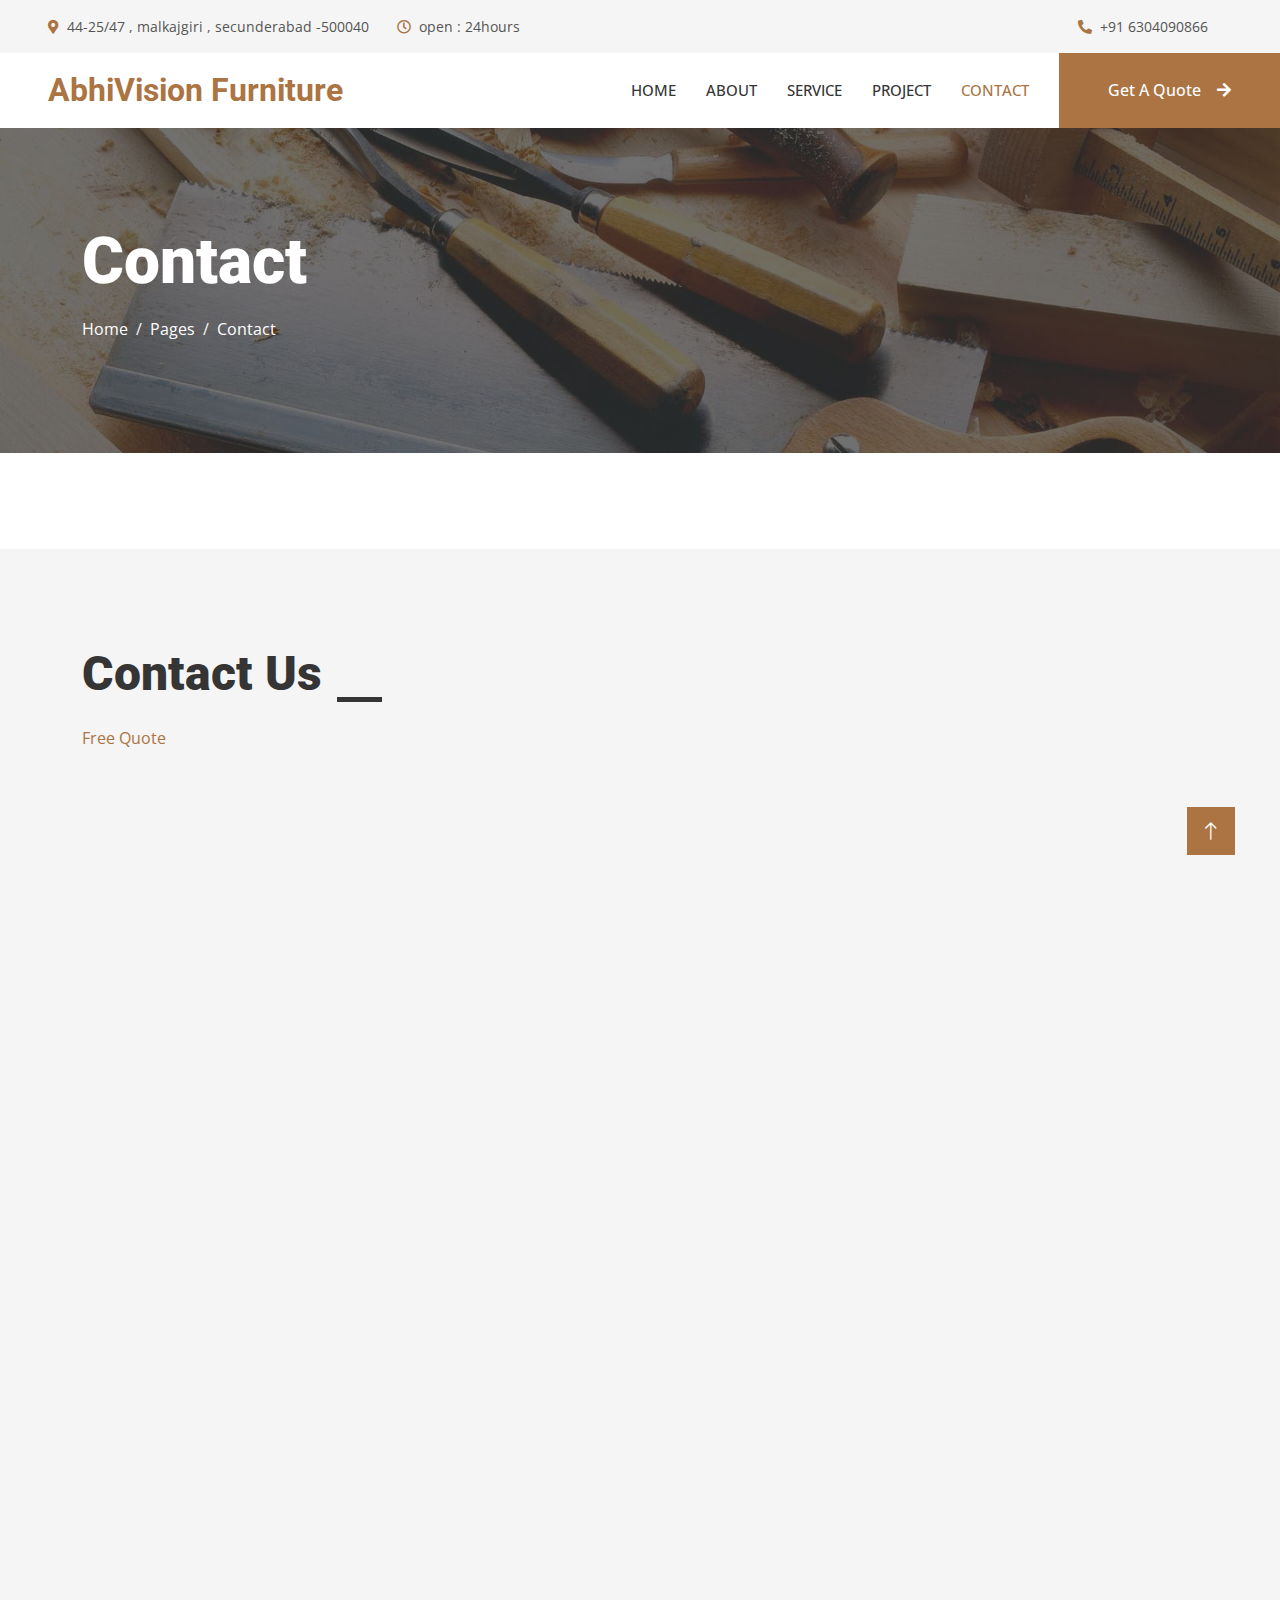
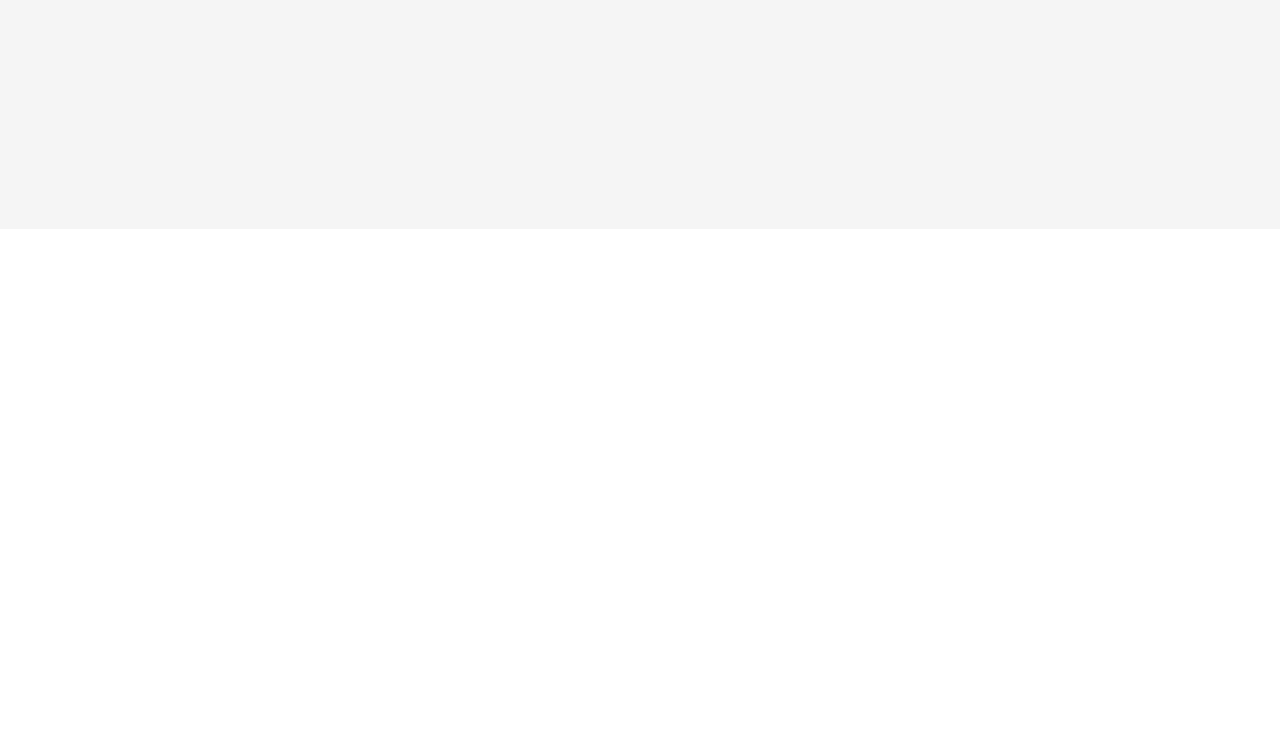
<file: contact.html>
<!DOCTYPE html>
<html lang="en">

<head>
    <meta charset="utf-8">
    <title> AbhiVision Furniture</title>
    <meta content="width=device-width, initial-scale=1.0" name="viewport">
    <meta content="" name="keywords">
    <meta content="" name="description">

    <!-- Favicon -->
    <link href="img/favicon.ico" rel="icon">

    <!-- Google Web Fonts -->
    <link rel="preconnect" href="https://fonts.googleapis.com">
    <link rel="preconnect" href="https://fonts.gstatic.com" crossorigin>
    <link href="https://fonts.googleapis.com/css2?family=Open+Sans:wght@400;500&family=Roboto:wght@500;700;900&display=swap" rel="stylesheet"> 

    <!-- Icon Font Stylesheet -->
    <link href="https://cdnjs.cloudflare.com/ajax/libs/font-awesome/5.10.0/css/all.min.css" rel="stylesheet">
    <link href="https://cdn.jsdelivr.net/npm/bootstrap-icons@1.4.1/font/bootstrap-icons.css" rel="stylesheet">

    <!-- Libraries Stylesheet -->
    <link href="lib/animate/animate.min.css" rel="stylesheet">
    <link href="lib/owlcarousel/assets/owl.carousel.min.css" rel="stylesheet">
    <link href="lib/lightbox/css/lightbox.min.css" rel="stylesheet">

    <!-- Customized Bootstrap Stylesheet -->
    <link href="css/bootstrap.min.css" rel="stylesheet">

    <!-- Template Stylesheet -->
    <link href="css/style.css" rel="stylesheet">
</head>

<body>
    <!-- Spinner Start -->
    <div id="spinner" class="show bg-white position-fixed translate-middle w-100 vh-100 top-50 start-50 d-flex align-items-center justify-content-center">
        <div class="spinner-grow text-primary" style="width: 3rem; height: 3rem;" role="status">
            <span class="sr-only">Loading...</span>
        </div>
    </div>
    <!-- Spinner End -->


    <!-- Topbar Start -->
    <div class="container-fluid bg-light p-0">
        <div class="row gx-0 d-none d-lg-flex">
            <div class="col-lg-7 px-5 text-start">
                <div class="h-100 d-inline-flex align-items-center py-3 me-4">
                    <small class="fa fa-map-marker-alt text-primary me-2"></small>
                    <small>44-25/47 , malkajgiri , secunderabad -500040</small>
                </div>
                <div class="h-100 d-inline-flex align-items-center py-3">
                    <small class="far fa-clock text-primary me-2"></small>
                    <small>open : 24hours</small>
                </div>
            </div>
            <div class="col-lg-5 px-5 text-end">
                <div class="h-100 d-inline-flex align-items-center py-3 me-4">
                    <small class="fa fa-phone-alt text-primary me-2"></small>
                    <small>+91 6304090866 </small>
                </div>
                <!-- <div class="h-100 d-inline-flex align-items-center">
                    <a class="btn btn-sm-square bg-white text-primary me-1" href=""><i class="fab fa-facebook-f"></i></a>
                    <a class="btn btn-sm-square bg-white text-primary me-1" href=""><i class="fab fa-twitter"></i></a>
                    <a class="btn btn-sm-square bg-white text-primary me-1" href=""><i class="fab fa-linkedin-in"></i></a>
                    <a class="btn btn-sm-square bg-white text-primary me-0" href="https://www.instagram.com/its_me_abhi0205/profilecard/?igsh=MWdlMWkxMWRsNjk1ZQ=="><i class="fab fa-instagram"></i></a>
                </div> -->
            </div>
        </div>
    </div>
    <!-- Topbar End -->


    <!-- Navbar Start -->
    <nav class="navbar navbar-expand-lg bg-white navbar-light sticky-top p-0">
        <a href="index.html" class="navbar-brand d-flex align-items-center px-4 px-lg-5">
            <h2 class="m-0 text-primary">AbhiVision Furniture</h2>
        </a>
        <button type="button" class="navbar-toggler me-4" data-bs-toggle="collapse" data-bs-target="#navbarCollapse">
            <span class="navbar-toggler-icon"></span>
        </button>
        <div class="collapse navbar-collapse" id="navbarCollapse">
            <div class="navbar-nav ms-auto p-4 p-lg-0">
                <a href="index.html" class="nav-item nav-link">Home</a>
                <a href="about.html" class="nav-item nav-link">About</a>
                <a href="service.html" class="nav-item nav-link">Service</a>
                <a href="project.html" class="nav-item nav-link">Project</a>
                <!-- <div class="nav-item dropdown">
                    <a href="#" class="nav-link dropdown-toggle" data-bs-toggle="dropdown">Pages</a>
                    <div class="dropdown-menu fade-up m-0">
                        <a href="feature.html" class="dropdown-item">Feature</a>
                        <a href="quote.html" class="dropdown-item">Free Quote</a>
                        <a href="team.html" class="dropdown-item">Our Team</a>
                        <a href="testimonial.html" class="dropdown-item">Testimonial</a>
                        <a href="404.html" class="dropdown-item">404 Page</a>
                    </div>
                </div> -->
                <a href="contact.html" class="nav-item nav-link active">Contact</a>
            </div>
            <a href="" class="btn btn-primary py-4 px-lg-5 d-none d-lg-block">Get A Quote<i class="fa fa-arrow-right ms-3"></i></a>
        </div>
    </nav>
    <!-- Navbar End -->


    <!-- Page Header Start -->
    <div class="container-fluid page-header py-5 mb-5">
        <div class="container py-5">
            <h1 class="display-3 text-white mb-3 animated slideInDown">Contact</h1>
            <nav aria-label="breadcrumb animated slideInDown">
                <ol class="breadcrumb">
                    <li class="breadcrumb-item"><a class="text-white" href="#">Home</a></li>
                    <li class="breadcrumb-item"><a class="text-white" href="#">Pages</a></li>
                    <li class="breadcrumb-item text-white active" aria-current="page">Contact</li>
                </ol>
            </nav>
        </div>
    </div>
    <!-- Page Header End -->


    <!-- Contact Start -->
    <div class="container-fluid bg-light overflow-hidden px-lg-0" style="margin: 6rem 0;">
        <div class="container contact px-lg-0">
            <div class="row g-0 mx-lg-0">
                <div class="col-lg-6 contact-text py-5 wow fadeIn" data-wow-delay="0.5s">
                    <div class="p-lg-5 ps-lg-0">
                        <div class="section-title text-start">
                            <h1 class="display-5 mb-4">Contact Us</h1>
                        </div>
                        <!-- <p class="mb-4">The contact form is currently inactive. Get a functional and working contact form with Ajax & PHP in a few minutes. Just copy and paste the files, add a little code and you're done. <a href="https://htmlcodex.com/contact-form">Download Now</a>.</p> -->
                        <!-- <form>
                            <div class="row g-3">
                                <div class="col-md-6">
                                    <div class="form-floating">
                                        <input type="text" class="form-control" id="name" placeholder="Your Name">
                                        <label for="name">Your Name</label>
                                    </div>
                                </div>
                                <div class="col-md-6">
                                    <div class="form-floating">
                                        <input type="email" class="form-control" id="email" placeholder="Your Email">
                                        <label for="email">Your Email</label>
                                    </div>
                                </div>
                                <div class="col-12">
                                    <div class="form-floating">
                                        <input type="text" class="form-control" id="subject" placeholder="Subject">
                                        <label for="subject">Subject</label>
                                    </div>
                                </div>
                                <div class="col-12">
                                    <div class="form-floating">
                                        <textarea class="form-control" placeholder="Leave a message here" id="message" style="height: 100px"></textarea>
                                        <label for="message">Message</label>
                                    </div>
                                </div> -->
                                <div class="col-12">
                                    <!-- <button class="btn btn-primary w-100 py-3" type="submit">Send Message</button> -->
                                <a href="https://docs.google.com/forms/d/e/1FAIpQLScrDzvfnP92GoRIXp33RXrbPV7EFlGTOsJZJHqJfcv5uED7lA/viewform?usp=header">Free Quote</a>
                                </div>

                            </div>
                        </form>
                    </div>
                </div>
                <div class="col-lg-6 pe-lg-0" style="min-height: 400px;">
                    <div class="position-relative h-100">
                        <iframe class="position-absolute w-100 h-100" style="object-fit: cover;"
                        src="https://www.google.com/maps/embed?pb=!1m18!1m12!1m3!1d3001156.4288297426!2d-78.01371936852176!3d42.72876761954724!2m3!1f0!2f0!3f0!3m2!1i1024!2i768!4f13.1!3m3!1m2!1s0x4ccc4bf0f123a5a9%3A0xddcfc6c1de189567!2sNew%20York%2C%20USA!5e0!3m2!1sen!2sbd!4v1603794290143!5m2!1sen!2sbd"
                        frameborder="0" allowfullscreen="" aria-hidden="false"
                        tabindex="0"></iframe>
                    </div>
                </div>
            </div>
        </div>
    </div>
    <!-- Contact End -->


    <!-- Footer Start -->
    <div class="container-fluid bg-dark text-light footer mt-5 pt-5 wow fadeIn" data-wow-delay="0.1s">
        <div class="container py-5">
            <div class="row g-5">
                <div class="col-lg-3 col-md-6">
                    <h4 class="text-light mb-4">Address</h4>
                    <p class="mb-2"><i class="fa fa-map-marker-alt me-3"></i>44-25/47 Malkajgiri 500040</p>
                    <p class="mb-2"><i class="fa fa-phone-alt me-3"></i>+91 6304090866</p>
                    <p class="mb-2"><i class="fa fa-envelope me-3"></i>abhivisionfurniture@gmail.com</p>
                    <div class="d-flex pt-2">
                        <div class="h-100 d-inline-flex align-items-center">
                            <!-- Instagram -->
                            <a class="btn btn-sm-square bg-white text-danger me-2" 
                               href="https://www.instagram.com/abhivision_furniture?igsh=eTh0bTdlemkyMmt2 " 
                               target="_blank" title="Instagram">
                                <i class="fab fa-instagram"></i>
                            </a>
                        
                            <!-- LinkedIn -->
                            <a class="btn btn-sm-square bg-white text-primary me-2" 
                               href=" https://lnkd.in/gTC-qV5m" 
                               target="_blank" title="LinkedIn">
                                <i class="fab fa-linkedin-in"></i>
                            </a>
                        
                            <!-- Google Profile -->
                            <a class="btn btn-sm-square bg-white text-danger me-2" 
                               href=" https://g.co/kgs/E4wVZgb" 
                               target="_blank" title="Google Profile">
                                <i class="fab fa-google"></i>
                            </a>
                        
                            <!-- YouTube -->
                            <a class="btn btn-sm-square bg-white text-danger me-0" 
                               href="https://www.youtube.com/@AbhiVisionFurniture " 
                               target="_blank" title="YouTube">
                                <i class="fab fa-youtube"></i>
                            </a>
                        </div>
                    </div>
                </div>
                <div class="col-lg-3 col-md-6">
                    <h4 class="text-light mb-4">Services</h4>
                    <a class="btn btn-link" href="">General Carpentry</a>
                    <a class="btn btn-link" href="">Furniture Remodeling</a>
                    <a class="btn btn-link" href="">Wooden Floor</a>
                    <a class="btn btn-link" href="">Wooden Furniture</a>
                    <a class="btn btn-link" href="">Custom Carpentry</a>
                </div>
                <div class="col-lg-3 col-md-6">
                    <h4 class="text-light mb-4">Quick Links</h4>
                    <a class="btn btn-link" href="about.html">About Us</a>
                    <a class="btn btn-link" href="contact.html">Contact Us</a>
                    <a class="btn btn-link" href="service.html">Our Services</a>
                    <a class="btn btn-link" href="">Terms & Condition</a>
                    <a class="btn btn-link" href="">Support</a>
                </div>
                <div class="col-lg-3 col-md-6">
                    <h4 class="text-light mb-4">Help?</h4>
                    <p>Mail your response</p>
                    <div class="position-relative mx-auto" style="max-width: 400px;">
                        <p>abhivisionfurniture@gmail.com</p>
                        <!-- <input class="form-control border-0 w-100 py-3 ps-4 pe-5" type="text" placeholder="Your email"> -->
                        <!-- <button type="button" class="btn btn-primary py-2 position-absolute top-0 end-0 mt-2 me-2">SignUp</button> -->
                    </div>
                </div>
            </div>
        </div>
        <div class="container">
            <div class="copyright">
                <div class="row">
                    <div class="col-md-6 text-center text-md-start mb-3 mb-md-0">
                        &copy; <a class="border-bottom" href="#">AbhiVision Furniture</a>, All Right Reserved.
                    </div>
                    <div class="col-md-6 text-center text-md-end">
                        <!--/*** This template is free as long as you keep the footer author’s credit link/attribution link/backlink. If you'd like to use the template without the footer author’s credit link/attribution link/backlink, you can purchase the Credit Removal License from "https://htmlcodex.com/credit-removal". Thank you for your support. ***/-->
                        Designed By <a class="border-bottom" href="https://htmlcodex.com">HTML Codex</a>
                    </div>
                </div>
            </div>
        </div>
    </div>
    <!-- Footer End -->


    <!-- Back to Top -->
    <a href="#" class="btn btn-lg btn-primary btn-lg-square rounded-0 back-to-top"><i class="bi bi-arrow-up"></i></a>


    <!-- JavaScript Libraries -->
    <script src="https://code.jquery.com/jquery-3.4.1.min.js"></script>
    <script src="https://cdn.jsdelivr.net/npm/bootstrap@5.0.0/dist/js/bootstrap.bundle.min.js"></script>
    <script src="lib/wow/wow.min.js"></script>
    <script src="lib/easing/easing.min.js"></script>
    <script src="lib/waypoints/waypoints.min.js"></script>
    <script src="lib/counterup/counterup.min.js"></script>
    <script src="lib/owlcarousel/owl.carousel.min.js"></script>
    <script src="lib/isotope/isotope.pkgd.min.js"></script>
    <script src="lib/lightbox/js/lightbox.min.js"></script>

    <!-- Template Javascript -->
    <script src="js/main.js"></script>
</body>

</html>
</file>
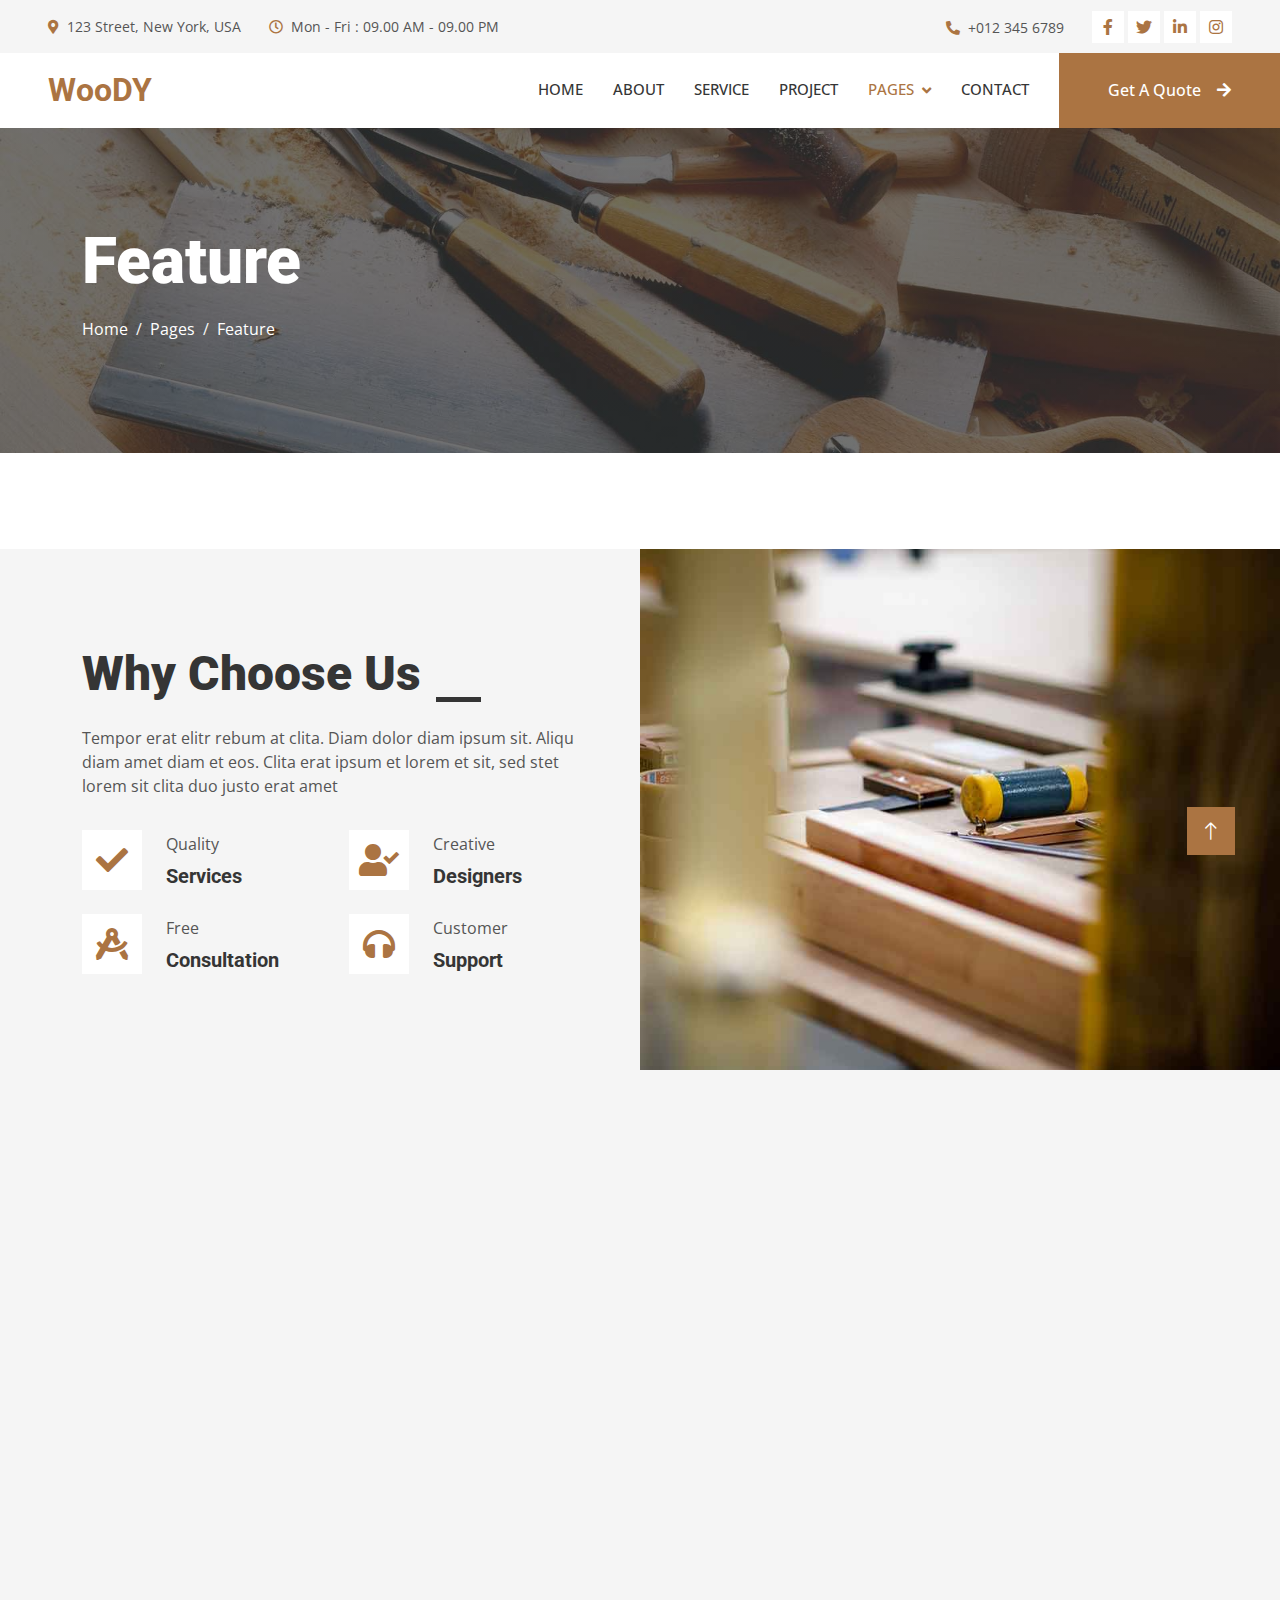
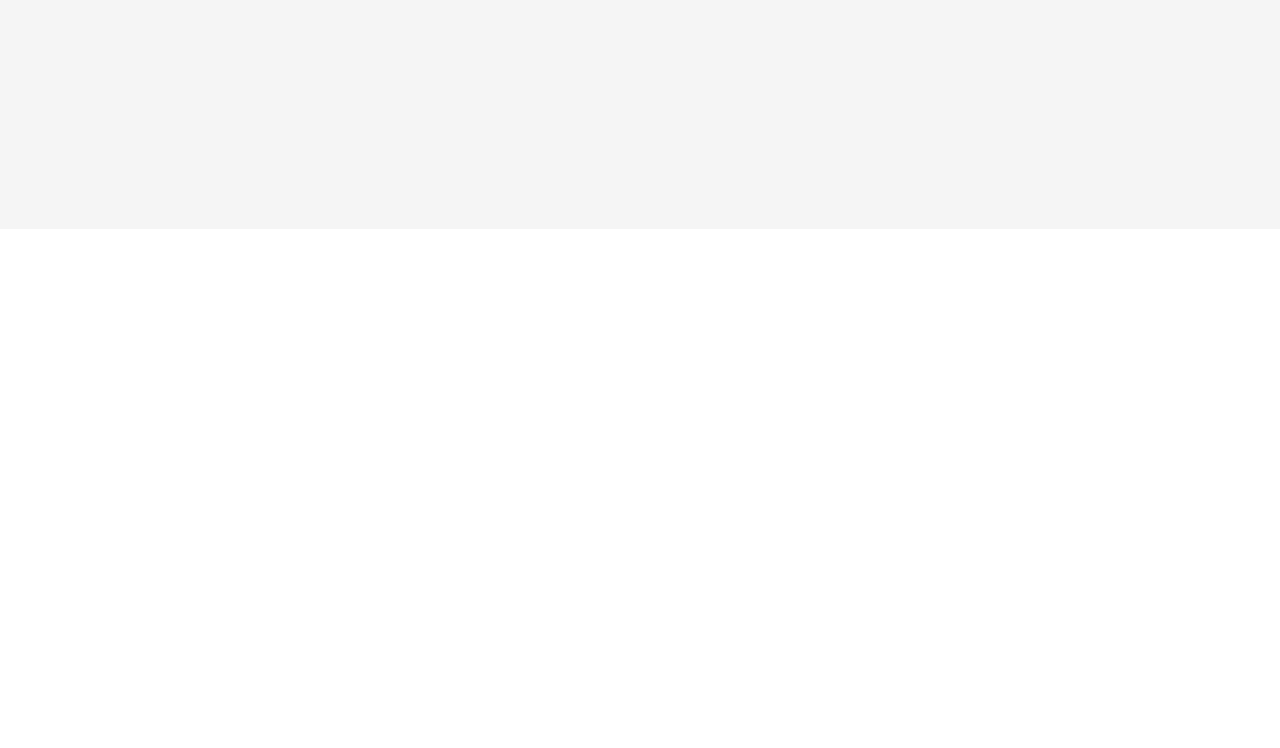
<file: feature.html>
<!DOCTYPE html>
<html lang="en">

<head>
    <meta charset="utf-8">
    <title>Woody - Carpenter Website Template</title>
    <meta content="width=device-width, initial-scale=1.0" name="viewport">
    <meta content="" name="keywords">
    <meta content="" name="description">

    <!-- Favicon -->
    <link href="img/favicon.ico" rel="icon">

    <!-- Google Web Fonts -->
    <link rel="preconnect" href="https://fonts.googleapis.com">
    <link rel="preconnect" href="https://fonts.gstatic.com" crossorigin>
    <link href="https://fonts.googleapis.com/css2?family=Open+Sans:wght@400;500&family=Roboto:wght@500;700;900&display=swap" rel="stylesheet"> 

    <!-- Icon Font Stylesheet -->
    <link href="https://cdnjs.cloudflare.com/ajax/libs/font-awesome/5.10.0/css/all.min.css" rel="stylesheet">
    <link href="https://cdn.jsdelivr.net/npm/bootstrap-icons@1.4.1/font/bootstrap-icons.css" rel="stylesheet">

    <!-- Libraries Stylesheet -->
    <link href="lib/animate/animate.min.css" rel="stylesheet">
    <link href="lib/owlcarousel/assets/owl.carousel.min.css" rel="stylesheet">
    <link href="lib/lightbox/css/lightbox.min.css" rel="stylesheet">

    <!-- Customized Bootstrap Stylesheet -->
    <link href="css/bootstrap.min.css" rel="stylesheet">

    <!-- Template Stylesheet -->
    <link href="css/style.css" rel="stylesheet">
</head>

<body>
    <!-- Spinner Start -->
    <div id="spinner" class="show bg-white position-fixed translate-middle w-100 vh-100 top-50 start-50 d-flex align-items-center justify-content-center">
        <div class="spinner-grow text-primary" style="width: 3rem; height: 3rem;" role="status">
            <span class="sr-only">Loading...</span>
        </div>
    </div>
    <!-- Spinner End -->


    <!-- Topbar Start -->
    <div class="container-fluid bg-light p-0">
        <div class="row gx-0 d-none d-lg-flex">
            <div class="col-lg-7 px-5 text-start">
                <div class="h-100 d-inline-flex align-items-center py-3 me-4">
                    <small class="fa fa-map-marker-alt text-primary me-2"></small>
                    <small>123 Street, New York, USA</small>
                </div>
                <div class="h-100 d-inline-flex align-items-center py-3">
                    <small class="far fa-clock text-primary me-2"></small>
                    <small>Mon - Fri : 09.00 AM - 09.00 PM</small>
                </div>
            </div>
            <div class="col-lg-5 px-5 text-end">
                <div class="h-100 d-inline-flex align-items-center py-3 me-4">
                    <small class="fa fa-phone-alt text-primary me-2"></small>
                    <small>+012 345 6789</small>
                </div>
                <div class="h-100 d-inline-flex align-items-center">
                    <a class="btn btn-sm-square bg-white text-primary me-1" href=""><i class="fab fa-facebook-f"></i></a>
                    <a class="btn btn-sm-square bg-white text-primary me-1" href=""><i class="fab fa-twitter"></i></a>
                    <a class="btn btn-sm-square bg-white text-primary me-1" href=""><i class="fab fa-linkedin-in"></i></a>
                    <a class="btn btn-sm-square bg-white text-primary me-0" href=""><i class="fab fa-instagram"></i></a>
                </div>
            </div>
        </div>
    </div>
    <!-- Topbar End -->


    <!-- Navbar Start -->
    <nav class="navbar navbar-expand-lg bg-white navbar-light sticky-top p-0">
        <a href="index.html" class="navbar-brand d-flex align-items-center px-4 px-lg-5">
            <h2 class="m-0 text-primary">WooDY</h2>
        </a>
        <button type="button" class="navbar-toggler me-4" data-bs-toggle="collapse" data-bs-target="#navbarCollapse">
            <span class="navbar-toggler-icon"></span>
        </button>
        <div class="collapse navbar-collapse" id="navbarCollapse">
            <div class="navbar-nav ms-auto p-4 p-lg-0">
                <a href="index.html" class="nav-item nav-link">Home</a>
                <a href="about.html" class="nav-item nav-link">About</a>
                <a href="service.html" class="nav-item nav-link">Service</a>
                <a href="project.html" class="nav-item nav-link">Project</a>
                <div class="nav-item dropdown">
                    <a href="#" class="nav-link dropdown-toggle active" data-bs-toggle="dropdown">Pages</a>
                    <div class="dropdown-menu fade-up m-0">
                        <a href="feature.html" class="dropdown-item active">Feature</a>
                        <a href="quote.html" class="dropdown-item">Free Quote</a>
                        <a href="team.html" class="dropdown-item">Our Team</a>
                        <a href="testimonial.html" class="dropdown-item">Testimonial</a>
                        <a href="404.html" class="dropdown-item">404 Page</a>
                    </div>
                </div>
                <a href="contact.html" class="nav-item nav-link">Contact</a>
            </div>
            <a href="" class="btn btn-primary py-4 px-lg-5 d-none d-lg-block">Get A Quote<i class="fa fa-arrow-right ms-3"></i></a>
        </div>
    </nav>
    <!-- Navbar End -->


    <!-- Page Header Start -->
    <div class="container-fluid page-header py-5 mb-5">
        <div class="container py-5">
            <h1 class="display-3 text-white mb-3 animated slideInDown">Feature</h1>
            <nav aria-label="breadcrumb animated slideInDown">
                <ol class="breadcrumb">
                    <li class="breadcrumb-item"><a class="text-white" href="#">Home</a></li>
                    <li class="breadcrumb-item"><a class="text-white" href="#">Pages</a></li>
                    <li class="breadcrumb-item text-white active" aria-current="page">Feature</li>
                </ol>
            </nav>
        </div>
    </div>
    <!-- Page Header End -->


    <!-- Feature Start -->
    <div class="container-fluid bg-light overflow-hidden px-lg-0" style="margin: 6rem 0;">
        <div class="container feature px-lg-0">
            <div class="row g-0 mx-lg-0">
                <div class="col-lg-6 feature-text py-5 wow fadeIn" data-wow-delay="0.5s">
                    <div class="p-lg-5 ps-lg-0">
                        <div class="section-title text-start">
                            <h1 class="display-5 mb-4">Why Choose Us</h1>
                        </div>
                        <p class="mb-4 pb-2">Tempor erat elitr rebum at clita. Diam dolor diam ipsum sit. Aliqu diam amet diam et eos. Clita erat ipsum et lorem et sit, sed stet lorem sit clita duo justo erat amet</p>
                        <div class="row g-4">
                            <div class="col-6">
                                <div class="d-flex align-items-center">
                                    <div class="d-flex flex-shrink-0 align-items-center justify-content-center bg-white" style="width: 60px; height: 60px;">
                                        <i class="fa fa-check fa-2x text-primary"></i>
                                    </div>
                                    <div class="ms-4">
                                        <p class="mb-2">Quality</p>
                                        <h5 class="mb-0">Services</h5>
                                    </div>
                                </div>
                            </div>
                            <div class="col-6">
                                <div class="d-flex align-items-center">
                                    <div class="d-flex flex-shrink-0 align-items-center justify-content-center bg-white" style="width: 60px; height: 60px;">
                                        <i class="fa fa-user-check fa-2x text-primary"></i>
                                    </div>
                                    <div class="ms-4">
                                        <p class="mb-2">Creative</p>
                                        <h5 class="mb-0">Designers</h5>
                                    </div>
                                </div>
                            </div>
                            <div class="col-6">
                                <div class="d-flex align-items-center">
                                    <div class="d-flex flex-shrink-0 align-items-center justify-content-center bg-white" style="width: 60px; height: 60px;">
                                        <i class="fa fa-drafting-compass fa-2x text-primary"></i>
                                    </div>
                                    <div class="ms-4">
                                        <p class="mb-2">Free</p>
                                        <h5 class="mb-0">Consultation</h5>
                                    </div>
                                </div>
                            </div>
                            <div class="col-6">
                                <div class="d-flex align-items-center">
                                    <div class="d-flex flex-shrink-0 align-items-center justify-content-center bg-white" style="width: 60px; height: 60px;">
                                        <i class="fa fa-headphones fa-2x text-primary"></i>
                                    </div>
                                    <div class="ms-4">
                                        <p class="mb-2">Customer</p>
                                        <h5 class="mb-0">Support</h5>
                                    </div>
                                </div>
                            </div>
                        </div>
                    </div>
                </div>
                <div class="col-lg-6 pe-lg-0" style="min-height: 400px;">
                    <div class="position-relative h-100">
                        <img class="position-absolute img-fluid w-100 h-100" src="img/feature.jpg" style="object-fit: cover;" alt="">
                    </div>
                </div>
            </div>
        </div>
    </div>
    <!-- Feature End -->
        

    <!-- Footer Start -->
    <div class="container-fluid bg-dark text-light footer mt-5 pt-5 wow fadeIn" data-wow-delay="0.1s">
        <div class="container py-5">
            <div class="row g-5">
                <div class="col-lg-3 col-md-6">
                    <h4 class="text-light mb-4">Address</h4>
                    <p class="mb-2"><i class="fa fa-map-marker-alt me-3"></i>123 Street, New York, USA</p>
                    <p class="mb-2"><i class="fa fa-phone-alt me-3"></i>+012 345 67890</p>
                    <p class="mb-2"><i class="fa fa-envelope me-3"></i>info@example.com</p>
                    <div class="d-flex pt-2">
                        <a class="btn btn-outline-light btn-social" href=""><i class="fab fa-twitter"></i></a>
                        <a class="btn btn-outline-light btn-social" href=""><i class="fab fa-facebook-f"></i></a>
                        <a class="btn btn-outline-light btn-social" href=""><i class="fab fa-youtube"></i></a>
                        <a class="btn btn-outline-light btn-social" href=""><i class="fab fa-linkedin-in"></i></a>
                    </div>
                </div>
                <div class="col-lg-3 col-md-6">
                    <h4 class="text-light mb-4">Services</h4>
                    <a class="btn btn-link" href="">General Carpentry</a>
                    <a class="btn btn-link" href="">Furniture Remodeling</a>
                    <a class="btn btn-link" href="">Wooden Floor</a>
                    <a class="btn btn-link" href="">Wooden Furniture</a>
                    <a class="btn btn-link" href="">Custom Carpentry</a>
                </div>
                <div class="col-lg-3 col-md-6">
                    <h4 class="text-light mb-4">Quick Links</h4>
                    <a class="btn btn-link" href="">About Us</a>
                    <a class="btn btn-link" href="">Contact Us</a>
                    <a class="btn btn-link" href="">Our Services</a>
                    <a class="btn btn-link" href="">Terms & Condition</a>
                    <a class="btn btn-link" href="">Support</a>
                </div>
                <div class="col-lg-3 col-md-6">
                    <h4 class="text-light mb-4">Newsletter</h4>
                    <p>Dolor amet sit justo amet elitr clita ipsum elitr est.</p>
                    <div class="position-relative mx-auto" style="max-width: 400px;">
                        <input class="form-control border-0 w-100 py-3 ps-4 pe-5" type="text" placeholder="Your email">
                        <button type="button" class="btn btn-primary py-2 position-absolute top-0 end-0 mt-2 me-2">SignUp</button>
                    </div>
                </div>
            </div>
        </div>
        <div class="container">
            <div class="copyright">
                <div class="row">
                    <div class="col-md-6 text-center text-md-start mb-3 mb-md-0">
                        &copy; <a class="border-bottom" href="#">Your Site Name</a>, All Right Reserved.
                    </div>
                    <div class="col-md-6 text-center text-md-end">
                        <!--/*** This template is free as long as you keep the footer author’s credit link/attribution link/backlink. If you'd like to use the template without the footer author’s credit link/attribution link/backlink, you can purchase the Credit Removal License from "https://htmlcodex.com/credit-removal". Thank you for your support. ***/-->
                        Designed By <a class="border-bottom" href="https://htmlcodex.com">HTML Codex</a>
                    </div>
                </div>
            </div>
        </div>
    </div>
    <!-- Footer End -->


    <!-- Back to Top -->
    <a href="#" class="btn btn-lg btn-primary btn-lg-square rounded-0 back-to-top"><i class="bi bi-arrow-up"></i></a>


    <!-- JavaScript Libraries -->
    <script src="https://code.jquery.com/jquery-3.4.1.min.js"></script>
    <script src="https://cdn.jsdelivr.net/npm/bootstrap@5.0.0/dist/js/bootstrap.bundle.min.js"></script>
    <script src="lib/wow/wow.min.js"></script>
    <script src="lib/easing/easing.min.js"></script>
    <script src="lib/waypoints/waypoints.min.js"></script>
    <script src="lib/counterup/counterup.min.js"></script>
    <script src="lib/owlcarousel/owl.carousel.min.js"></script>
    <script src="lib/isotope/isotope.pkgd.min.js"></script>
    <script src="lib/lightbox/js/lightbox.min.js"></script>

    <!-- Template Javascript -->
    <script src="js/main.js"></script>
</body>

</html>
</file>
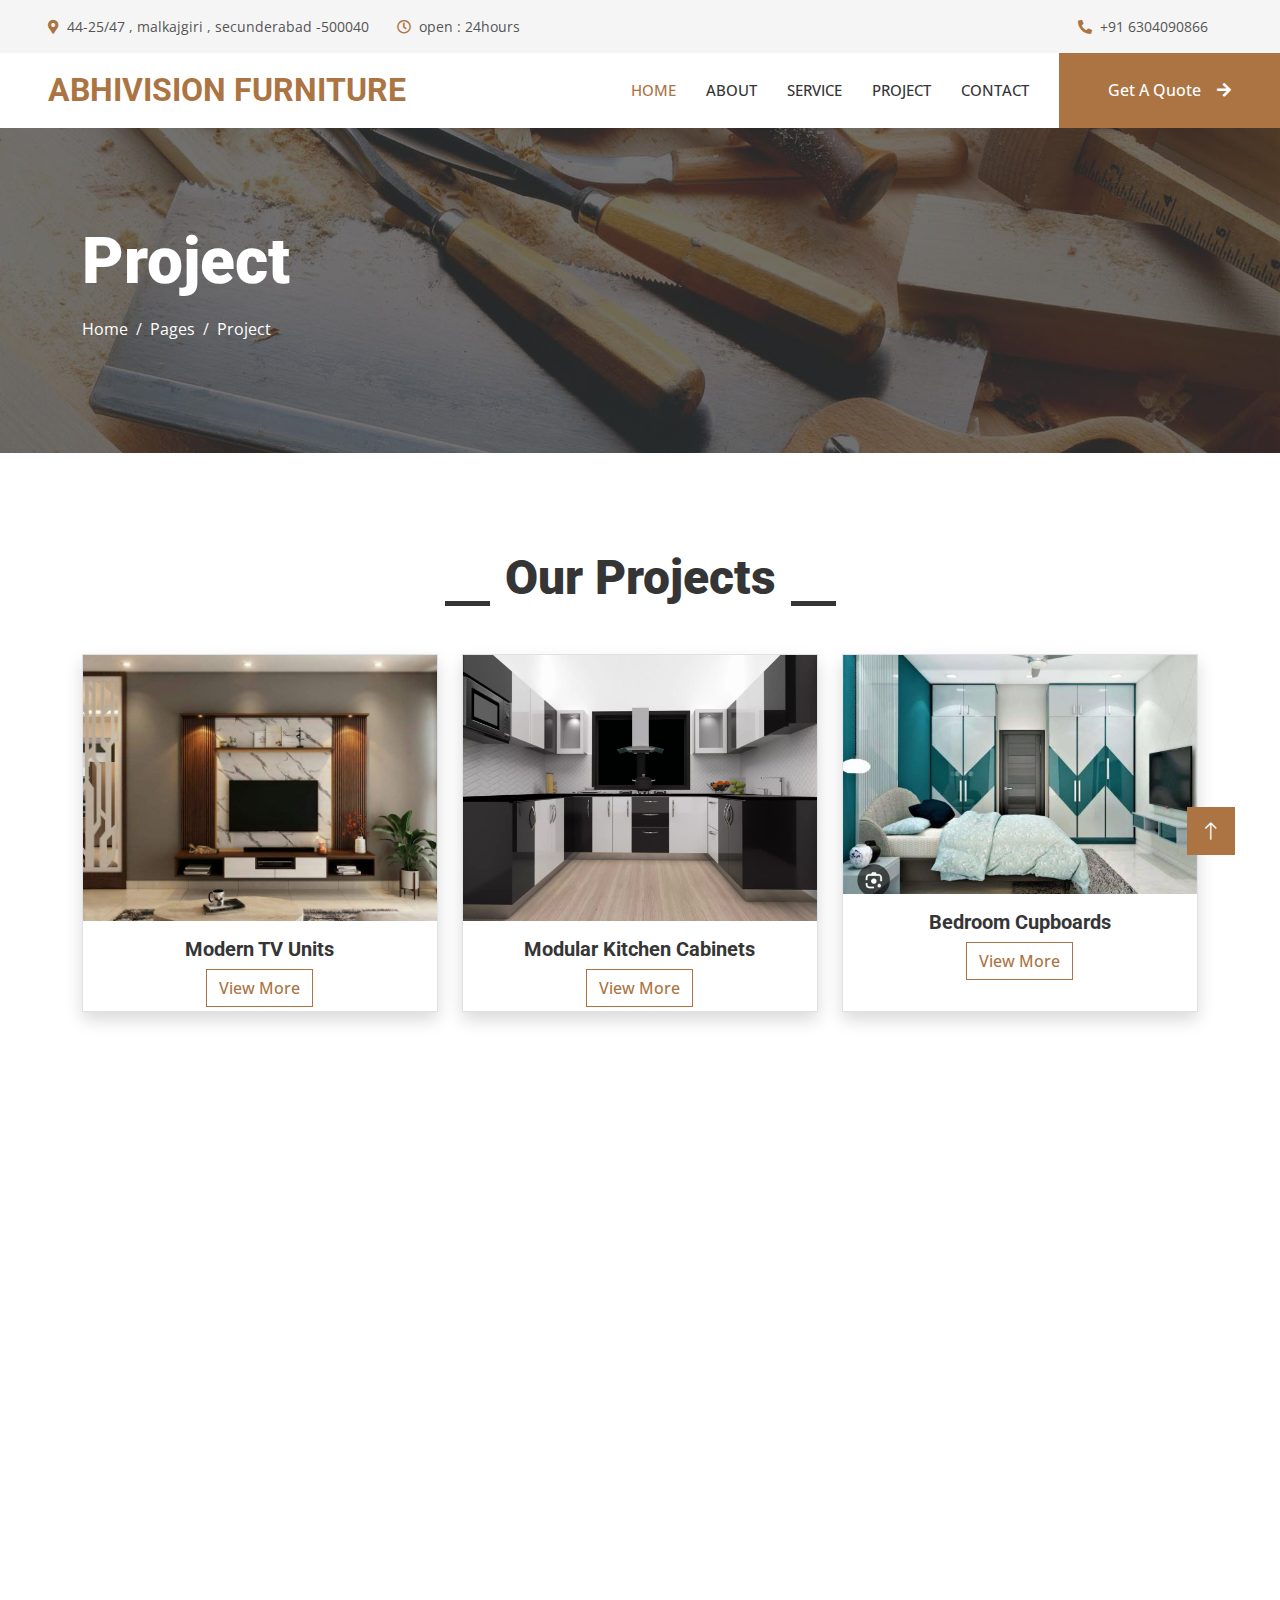
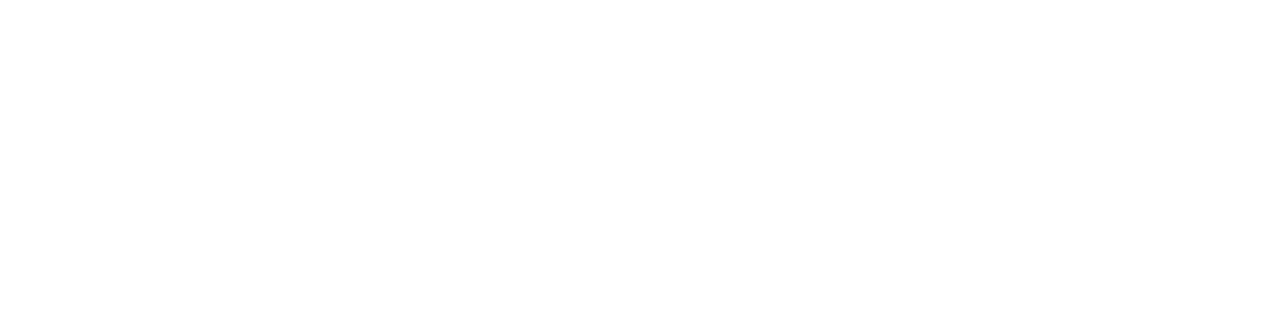
<file: project.html>
<!DOCTYPE html>
<html lang="en">

<head>
    <meta charset="utf-8">
    <title>AbhiVision Furniture</title>
    <meta content="width=device-width, initial-scale=1.0" name="viewport">
    <meta content="" name="keywords">
    <meta content="" name="description">

    <!-- Favicon -->
    <link href="img/favicon.ico" rel="icon">

    <!-- Google Web Fonts -->
    <link rel="preconnect" href="https://fonts.googleapis.com">
    <link rel="preconnect" href="https://fonts.gstatic.com" crossorigin>
    <link href="https://fonts.googleapis.com/css2?family=Open+Sans:wght@400;500&family=Roboto:wght@500;700;900&display=swap" rel="stylesheet"> 

    <!-- Icon Font Stylesheet -->
    <link href="https://cdnjs.cloudflare.com/ajax/libs/font-awesome/5.10.0/css/all.min.css" rel="stylesheet">
    <link href="https://cdn.jsdelivr.net/npm/bootstrap-icons@1.4.1/font/bootstrap-icons.css" rel="stylesheet">

    <!-- Libraries Stylesheet -->
    <link href="lib/animate/animate.min.css" rel="stylesheet">
    <link href="lib/owlcarousel/assets/owl.carousel.min.css" rel="stylesheet">
    <link href="lib/lightbox/css/lightbox.min.css" rel="stylesheet">

    <!-- Customized Bootstrap Stylesheet -->
    <link href="css/bootstrap.min.css" rel="stylesheet">

    <!-- Template Stylesheet -->
    <link href="css/style.css" rel="stylesheet">
</head>

<body>
    <!-- Spinner Start -->
    <div id="spinner" class="show bg-white position-fixed translate-middle w-100 vh-100 top-50 start-50 d-flex align-items-center justify-content-center">
        <div class="spinner-grow text-primary" style="width: 3rem; height: 3rem;" role="status">
            <span class="sr-only">Loading...</span>
        </div>
    </div>
    <!-- Spinner End -->


    <!-- Topbar Start -->
    <div class="container-fluid bg-light p-0">
        <div class="row gx-0 d-none d-lg-flex">
            <div class="col-lg-7 px-5 text-start">
                <div class="h-100 d-inline-flex align-items-center py-3 me-4">
                    <small class="fa fa-map-marker-alt text-primary me-2"></small>
                    <small>44-25/47 , malkajgiri , secunderabad -500040</small>
                </div>
                <div class="h-100 d-inline-flex align-items-center py-3">
                    <small class="far fa-clock text-primary me-2"></small>
                    <small>open : 24hours</small>
                </div>
            </div>
            <div class="col-lg-5 px-5 text-end">
                <div class="h-100 d-inline-flex align-items-center py-3 me-4">
                    <small class="fa fa-phone-alt text-primary me-2"></small>
                    <small>+91 6304090866 </small>
                </div>
                <!-- <div class="h-100 d-inline-flex align-items-center">
                    <a class="btn btn-sm-square bg-white text-primary me-1" href=""><i class="fab fa-facebook-f"></i></a>
                    <a class="btn btn-sm-square bg-white text-primary me-1" href=""><i class="fab fa-twitter"></i></a>
                    <a class="btn btn-sm-square bg-white text-primary me-1" href=""><i class="fab fa-linkedin-in"></i></a>
                    <a class="btn btn-sm-square bg-white text-primary me-0" href="https://www.instagram.com/its_me_abhi0205/profilecard/?igsh=MWdlMWkxMWRsNjk1ZQ=="><i class="fab fa-instagram"></i></a>
                </div> -->
            </div>
        </div>
    </div>
    <!-- Topbar End -->


    <!-- Navbar Start -->
    <nav class="navbar navbar-expand-lg bg-white navbar-light sticky-top p-0">
        <a href="index.html" class="navbar-brand d-flex align-items-center px-4 px-lg-5">
            <h2 class="m-0 text-primary">ABHIVISION FURNITURE</h2>
        </a>
        <button type="button" class="navbar-toggler me-4" data-bs-toggle="collapse" data-bs-target="#navbarCollapse">
            <span class="navbar-toggler-icon"></span>
        </button>
        <div class="collapse navbar-collapse" id="navbarCollapse">
            <div class="navbar-nav ms-auto p-4 p-lg-0">
                <a href="index.html" class="nav-item nav-link active">Home</a>
                <a href="about.html" class="nav-item nav-link">About</a>
                <a href="service.html" class="nav-item nav-link">Service</a>
                <a href="project.html" class="nav-item nav-link">Project</a>
                <!-- <div class="nav-item dropdown">
                    <a href="#" class="nav-link dropdown-toggle" data-bs-toggle="dropdown">Pages</a>
                    <div class="dropdown-menu fade-up m-0">
                        <a href="feature.html" class="dropdown-item">Feature</a>
                        <a href="quote.html" class="dropdown-item">Free Quote</a>
                        <a href="team.html" class="dropdown-item">Our Team</a>
                        <a href="testimonial.html" class="dropdown-item">Testimonial</a>
                        <a href="404.html" class="dropdown-item">404 Page</a>
                    </div>
                </div> -->
                <a href="contact.html" class="nav-item nav-link">Contact</a>
            </div>
            <a href="https://docs.google.com/forms/d/e/1FAIpQLScrDzvfnP92GoRIXp33RXrbPV7EFlGTOsJZJHqJfcv5uED7lA/viewform?usp=header" class="btn btn-primary py-4 px-lg-5 d-none d-lg-block">Get A Quote<i class="fa fa-arrow-right ms-3"></i></a>
        </div>
    </nav>
    <!-- Navbar End -->


    <!-- Page Header Start -->
    <div class="container-fluid page-header py-5 mb-5">
        <div class="container py-5">
            <h1 class="display-3 text-white mb-3 animated slideInDown">Project</h1>
            <nav aria-label="breadcrumb animated slideInDown">
                <ol class="breadcrumb">
                    <li class="breadcrumb-item"><a class="text-white" href="#">Home</a></li>
                    <li class="breadcrumb-item"><a class="text-white" href="#">Pages</a></li>
                    <li class="breadcrumb-item text-white active" aria-current="page">Project</li>
                </ol>
            </nav>
        </div>
    </div>
    <!-- Page Header End -->


    <!-- Projects Start -->
<div class="container-xxl py-5">
    <div class="container">
        <div class="section-title text-center">
            <h1 class="display-5 mb-5">Our Projects</h1>
        </div>
        <div class="row g-4">
            <!-- Project 1 -->
            <div class="col-lg-4 col-md-6 wow fadeInUp" data-wow-delay="0.1s">
                <div class="rounded overflow-hidden shadow border">
                    <img class="img-fluid w-100" src="tv.jpg" alt="TV Unit">
                    <div class="p-3 text-center">
                        <h5 class="mb-2">Modern TV Units</h5>
                        <button class="btn btn-outline-primary" onclick="showComingSoon()">View More</button>
                    </div>
                </div>
            </div>

            <!-- Project 2 -->
            <div class="col-lg-4 col-md-6 wow fadeInUp" data-wow-delay="0.2s">
                <div class="rounded overflow-hidden shadow border">
                    <img class="img-fluid w-100" src="kc.jpg" alt="Kitchen Cabinets">
                    <div class="p-3 text-center">
                        <h5 class="mb-2">Modular Kitchen Cabinets</h5>
                        <button class="btn btn-outline-primary" onclick="showComingSoon()">View More</button>
                    </div>
                </div>
            </div>

            <!-- Project 3 -->
            <div class="col-lg-4 col-md-6 wow fadeInUp" data-wow-delay="0.3s">
                <div class="rounded overflow-hidden shadow border">
                    <img class="img-fluid w-100" src="bc.jpg" alt="Bedroom Cupboards">
                    <div class="p-3 text-center">
                        <h5 class="mb-2">Bedroom Cupboards</h5>
                        <button class="btn btn-outline-primary" onclick="showComingSoon()">View More</button>
                    </div>
                </div>
            </div>

            <!-- Project 4 -->
            <div class="col-lg-4 col-md-6 wow fadeInUp" data-wow-delay="0.4s">
                <div class="rounded overflow-hidden shadow border">
                    <img class="img-fluid w-100" src="pooja.jpg" alt="Pooja Unit">
                    <div class="p-3 text-center">
                        <h5 class="mb-2">Traditional Pooja Units</h5>
                        <button class="btn btn-outline-primary" onclick="showComingSoon()">View More</button>
                    </div>
                </div>
            </div>

            <!-- Project 5 -->
            <div class="col-lg-4 col-md-6 wow fadeInUp" data-wow-delay="0.5s">
                <div class="rounded overflow-hidden shadow border">
                    <img class="img-fluid w-100" src="pt.jpg" alt="Dining Partition">
                    <div class="p-3 text-center">
                        <h5 class="mb-2">Dining Area Partitions</h5>
                        <button class="btn btn-outline-primary" onclick="showComingSoon()">View More</button>
                    </div>
                </div>
            </div>

            <!-- Project 6 -->
            <div class="col-lg-4 col-md-6 wow fadeInUp" data-wow-delay="0.6s">
                <div class="rounded overflow-hidden shadow border">
                    <img class="img-fluid w-100" src="bed.jpg" alt="Designer Beds">
                    <div class="p-3 text-center">
                        <h5 class="mb-2">Custom Designer Beds</h5>
                        <button class="btn btn-outline-primary" onclick="showComingSoon()">View More</button>
                    </div>
                </div>
            </div>
        </div>
    </div>
</div>
<!-- Projects End -->

<!-- Modal -->
<div class="modal fade" id="comingSoonModal" tabindex="-1" aria-labelledby="comingSoonLabel" aria-hidden="true">
  <div class="modal-dialog modal-dialog-centered">
    <div class="modal-content text-center">
      <div class="modal-header border-0">
        <h5 class="modal-title" id="comingSoonLabel">Coming Soon</h5>
        <button type="button" class="btn-close" data-bs-dismiss="modal"></button>
      </div>
      <div class="modal-body">
        <p>We are currently preparing a detailed Galleria for this project category.</p>
        <p>In the meantime, you can <a href="https://drive.google.com/drive/folder-link-here" target="_blank">explore our sample works on Google Drive</a>.</p>
      </div>
    </div>
  </div>
</div>

<script>
  function showComingSoon() {
    var comingModal = new bootstrap.Modal(document.getElementById('comingSoonModal'));
    comingModal.show();
  }
</script>

        

    <!-- Footer Start -->
    <div class="container-fluid bg-dark text-light footer mt-5 pt-5 wow fadeIn" data-wow-delay="0.1s">
        <div class="container py-5">
            <div class="row g-5">
                <div class="col-lg-3 col-md-6">
                    <h4 class="text-light mb-4">Address</h4>
                    <p class="mb-2"><i class="fa fa-map-marker-alt me-3"></i>44-25/47 Malkajgiri 500040</p>
                    <p class="mb-2"><i class="fa fa-phone-alt me-3"></i>+91 6304090866</p>
                    <p class="mb-2"><i class="fa fa-envelope me-3"></i>abhivisionfurniture@gmail.com</p>
                    <div class="d-flex pt-2">
                        <div class="h-100 d-inline-flex align-items-center">
                            <!-- Instagram -->
                            <a class="btn btn-sm-square bg-white text-danger me-2" 
                               href="https://www.instagram.com/abhivision_furniture?igsh=eTh0bTdlemkyMmt2 " 
                               target="_blank" title="Instagram">
                                <i class="fab fa-instagram"></i>
                            </a>
                        
                            <!-- LinkedIn -->
                            <a class="btn btn-sm-square bg-white text-primary me-2" 
                               href=" https://lnkd.in/gTC-qV5m" 
                               target="_blank" title="LinkedIn">
                                <i class="fab fa-linkedin-in"></i>
                            </a>
                        
                            <!-- Google Profile -->
                            <a class="btn btn-sm-square bg-white text-danger me-2" 
                               href=" https://g.co/kgs/E4wVZgb" 
                               target="_blank" title="Google Profile">
                                <i class="fab fa-google"></i>
                            </a>
                        
                            <!-- YouTube -->
                            <a class="btn btn-sm-square bg-white text-danger me-0" 
                               href="https://www.youtube.com/@AbhiVisionFurniture " 
                               target="_blank" title="YouTube">
                                <i class="fab fa-youtube"></i>
                            </a>
                        </div>
                    </div>
                </div>
                <div class="col-lg-3 col-md-6">
                    <h4 class="text-light mb-4">Services</h4>
                    <a class="btn btn-link" href="">General Carpentry</a>
                    <a class="btn btn-link" href="">Furniture Remodeling</a>
                    <a class="btn btn-link" href="">Wooden Floor</a>
                    <a class="btn btn-link" href="">Wooden Furniture</a>
                    <a class="btn btn-link" href="">Custom Carpentry</a>
                </div>
                <div class="col-lg-3 col-md-6">
                    <h4 class="text-light mb-4">Quick Links</h4>
                    <a class="btn btn-link" href="about.html">About Us</a>
                    <a class="btn btn-link" href="contact.html">Contact Us</a>
                    <a class="btn btn-link" href="service.html">Our Services</a>
                    <a class="btn btn-link" href="">Terms & Condition</a>
                    <a class="btn btn-link" href="">Support</a>
                </div>
                <div class="col-lg-3 col-md-6">
                    <h4 class="text-light mb-4">Help?</h4>
                    <p>Mail your response</p>
                    <div class="position-relative mx-auto" style="max-width: 400px;">
                        <p>abhivisionfurniture@gmail.com</p>
                        <!-- <input class="form-control border-0 w-100 py-3 ps-4 pe-5" type="text" placeholder="Your email"> -->
                        <!-- <button type="button" class="btn btn-primary py-2 position-absolute top-0 end-0 mt-2 me-2">SignUp</button> -->
                    </div>
                </div>
            </div>
        </div>
        <div class="container">
            <div class="copyright">
                <div class="row">
                    <div class="col-md-6 text-center text-md-start mb-3 mb-md-0">
                        &copy; <a class="border-bottom" href="#">AbhiVision Furniture</a>, All Right Reserved.
                    </div>
                    <div class="col-md-6 text-center text-md-end">
                        <!--/*** This template is free as long as you keep the footer author’s credit link/attribution link/backlink. If you'd like to use the template without the footer author’s credit link/attribution link/backlink, you can purchase the Credit Removal License from "https://htmlcodex.com/credit-removal". Thank you for your support. ***/-->
                        Designed By <a class="border-bottom" href="https://htmlcodex.com">HTML Codex</a>
                    </div>
                </div>
            </div>
        </div>
    </div>
    <!-- Footer End -->


    <!-- Back to Top -->
    <a href="#" class="btn btn-lg btn-primary btn-lg-square rounded-0 back-to-top"><i class="bi bi-arrow-up"></i></a>


    <!-- JavaScript Libraries -->
    <script src="https://code.jquery.com/jquery-3.4.1.min.js"></script>
    <script src="https://cdn.jsdelivr.net/npm/bootstrap@5.0.0/dist/js/bootstrap.bundle.min.js"></script>
    <script src="lib/wow/wow.min.js"></script>
    <script src="lib/easing/easing.min.js"></script>
    <script src="lib/waypoints/waypoints.min.js"></script>
    <script src="lib/counterup/counterup.min.js"></script>
    <script src="lib/owlcarousel/owl.carousel.min.js"></script>
    <script src="lib/isotope/isotope.pkgd.min.js"></script>
    <script src="lib/lightbox/js/lightbox.min.js"></script>

    <!-- Template Javascript -->
    <script src="js/main.js"></script>
</body>

</html>
</file>
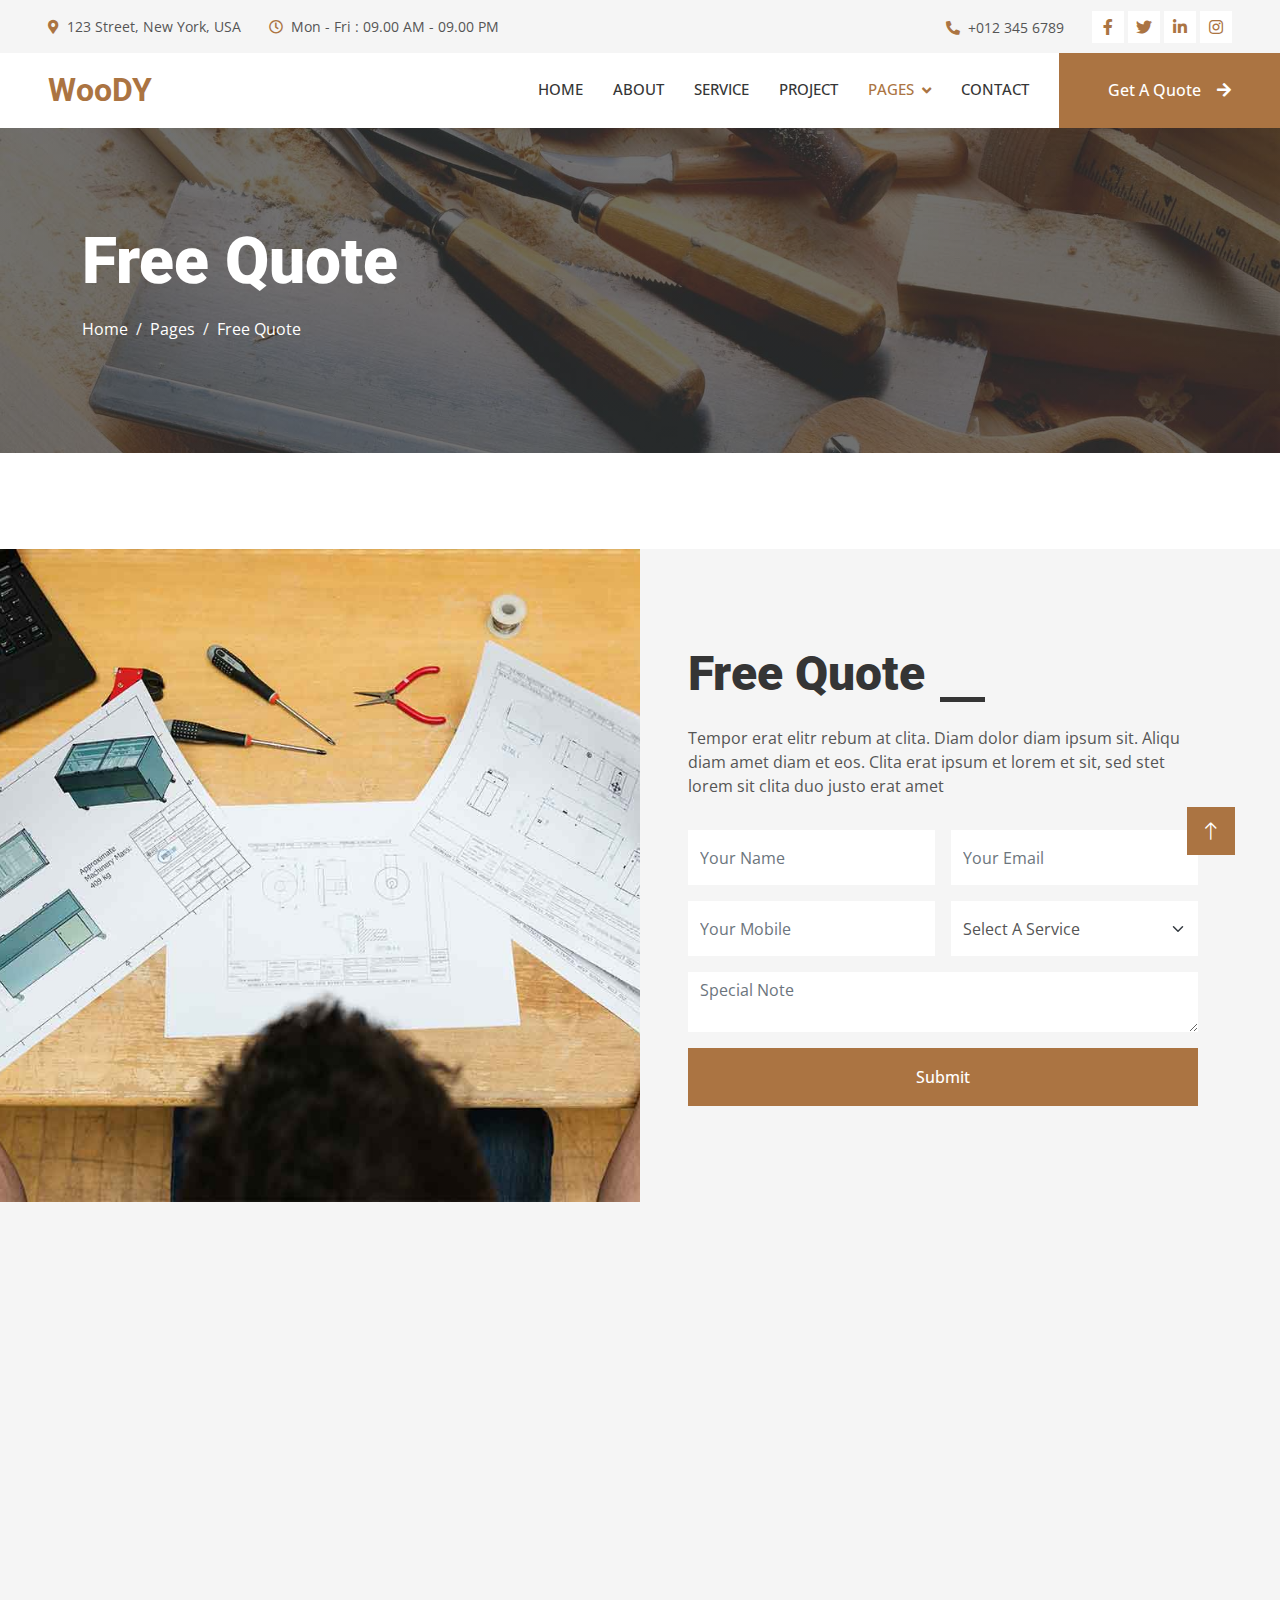
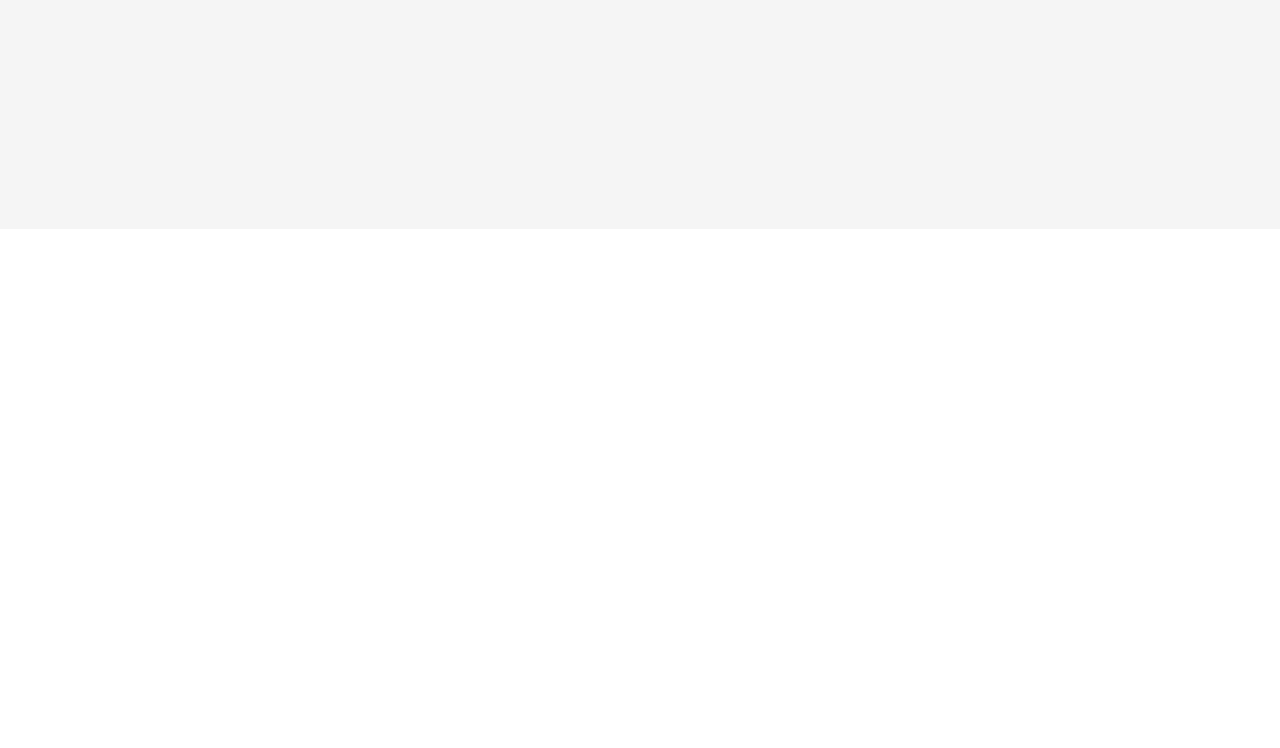
<file: quote.html>
<!DOCTYPE html>
<html lang="en">

<head>
    <meta charset="utf-8">
    <title>Woody - Carpenter Website Template</title>
    <meta content="width=device-width, initial-scale=1.0" name="viewport">
    <meta content="" name="keywords">
    <meta content="" name="description">

    <!-- Favicon -->
    <link href="img/favicon.ico" rel="icon">

    <!-- Google Web Fonts -->
    <link rel="preconnect" href="https://fonts.googleapis.com">
    <link rel="preconnect" href="https://fonts.gstatic.com" crossorigin>
    <link href="https://fonts.googleapis.com/css2?family=Open+Sans:wght@400;500&family=Roboto:wght@500;700;900&display=swap" rel="stylesheet"> 

    <!-- Icon Font Stylesheet -->
    <link href="https://cdnjs.cloudflare.com/ajax/libs/font-awesome/5.10.0/css/all.min.css" rel="stylesheet">
    <link href="https://cdn.jsdelivr.net/npm/bootstrap-icons@1.4.1/font/bootstrap-icons.css" rel="stylesheet">

    <!-- Libraries Stylesheet -->
    <link href="lib/animate/animate.min.css" rel="stylesheet">
    <link href="lib/owlcarousel/assets/owl.carousel.min.css" rel="stylesheet">
    <link href="lib/lightbox/css/lightbox.min.css" rel="stylesheet">

    <!-- Customized Bootstrap Stylesheet -->
    <link href="css/bootstrap.min.css" rel="stylesheet">

    <!-- Template Stylesheet -->
    <link href="css/style.css" rel="stylesheet">
</head>

<body>
    <!-- Spinner Start -->
    <div id="spinner" class="show bg-white position-fixed translate-middle w-100 vh-100 top-50 start-50 d-flex align-items-center justify-content-center">
        <div class="spinner-grow text-primary" style="width: 3rem; height: 3rem;" role="status">
            <span class="sr-only">Loading...</span>
        </div>
    </div>
    <!-- Spinner End -->


    <!-- Topbar Start -->
    <div class="container-fluid bg-light p-0">
        <div class="row gx-0 d-none d-lg-flex">
            <div class="col-lg-7 px-5 text-start">
                <div class="h-100 d-inline-flex align-items-center py-3 me-4">
                    <small class="fa fa-map-marker-alt text-primary me-2"></small>
                    <small>123 Street, New York, USA</small>
                </div>
                <div class="h-100 d-inline-flex align-items-center py-3">
                    <small class="far fa-clock text-primary me-2"></small>
                    <small>Mon - Fri : 09.00 AM - 09.00 PM</small>
                </div>
            </div>
            <div class="col-lg-5 px-5 text-end">
                <div class="h-100 d-inline-flex align-items-center py-3 me-4">
                    <small class="fa fa-phone-alt text-primary me-2"></small>
                    <small>+012 345 6789</small>
                </div>
                <div class="h-100 d-inline-flex align-items-center">
                    <a class="btn btn-sm-square bg-white text-primary me-1" href=""><i class="fab fa-facebook-f"></i></a>
                    <a class="btn btn-sm-square bg-white text-primary me-1" href=""><i class="fab fa-twitter"></i></a>
                    <a class="btn btn-sm-square bg-white text-primary me-1" href=""><i class="fab fa-linkedin-in"></i></a>
                    <a class="btn btn-sm-square bg-white text-primary me-0" href=""><i class="fab fa-instagram"></i></a>
                </div>
            </div>
        </div>
    </div>
    <!-- Topbar End -->


    <!-- Navbar Start -->
    <nav class="navbar navbar-expand-lg bg-white navbar-light sticky-top p-0">
        <a href="index.html" class="navbar-brand d-flex align-items-center px-4 px-lg-5">
            <h2 class="m-0 text-primary">WooDY</h2>
        </a>
        <button type="button" class="navbar-toggler me-4" data-bs-toggle="collapse" data-bs-target="#navbarCollapse">
            <span class="navbar-toggler-icon"></span>
        </button>
        <div class="collapse navbar-collapse" id="navbarCollapse">
            <div class="navbar-nav ms-auto p-4 p-lg-0">
                <a href="index.html" class="nav-item nav-link">Home</a>
                <a href="about.html" class="nav-item nav-link">About</a>
                <a href="service.html" class="nav-item nav-link">Service</a>
                <a href="project.html" class="nav-item nav-link">Project</a>
                <div class="nav-item dropdown">
                    <a href="#" class="nav-link dropdown-toggle active" data-bs-toggle="dropdown">Pages</a>
                    <div class="dropdown-menu fade-up m-0">
                        <a href="feature.html" class="dropdown-item">Feature</a>
                        <a href="quote.html" class="dropdown-item active">Free Quote</a>
                        <a href="team.html" class="dropdown-item">Our Team</a>
                        <a href="testimonial.html" class="dropdown-item">Testimonial</a>
                        <a href="404.html" class="dropdown-item">404 Page</a>
                    </div>
                </div>
                <a href="contact.html" class="nav-item nav-link">Contact</a>
            </div>
            <a href="" class="btn btn-primary py-4 px-lg-5 d-none d-lg-block">Get A Quote<i class="fa fa-arrow-right ms-3"></i></a>
        </div>
    </nav>
    <!-- Navbar End -->


    <!-- Page Header Start -->
    <div class="container-fluid page-header py-5 mb-5">
        <div class="container py-5">
            <h1 class="display-3 text-white mb-3 animated slideInDown">Free Quote</h1>
            <nav aria-label="breadcrumb animated slideInDown">
                <ol class="breadcrumb">
                    <li class="breadcrumb-item"><a class="text-white" href="#">Home</a></li>
                    <li class="breadcrumb-item"><a class="text-white" href="#">Pages</a></li>
                    <li class="breadcrumb-item text-white active" aria-current="page">Free Quote</li>
                </ol>
            </nav>
        </div>
    </div>
    <!-- Page Header End -->


    <!-- Quote Start -->
    <div class="container-fluid bg-light overflow-hidden px-lg-0" style="margin: 6rem 0;">
        <div class="container quote px-lg-0">
            <div class="row g-0 mx-lg-0">
                <div class="col-lg-6 ps-lg-0" style="min-height: 400px;">
                    <div class="position-relative h-100">
                        <img class="position-absolute img-fluid w-100 h-100" src="img/quote.jpg" style="object-fit: cover;" alt="">
                    </div>
                </div>
                <div class="col-lg-6 quote-text py-5 wow fadeIn" data-wow-delay="0.5s">
                    <div class="p-lg-5 pe-lg-0">
                        <div class="section-title text-start">
                            <h1 class="display-5 mb-4">Free Quote</h1>
                        </div>
                        <p class="mb-4 pb-2">Tempor erat elitr rebum at clita. Diam dolor diam ipsum sit. Aliqu diam amet diam et eos. Clita erat ipsum et lorem et sit, sed stet lorem sit clita duo justo erat amet</p>
                        <form>
                            <div class="row g-3">
                                <div class="col-12 col-sm-6">
                                    <input type="text" class="form-control border-0" placeholder="Your Name" style="height: 55px;">
                                </div>
                                <div class="col-12 col-sm-6">
                                    <input type="email" class="form-control border-0" placeholder="Your Email" style="height: 55px;">
                                </div>
                                <div class="col-12 col-sm-6">
                                    <input type="text" class="form-control border-0" placeholder="Your Mobile" style="height: 55px;">
                                </div>
                                <div class="col-12 col-sm-6">
                                    <select class="form-select border-0" style="height: 55px;">
                                        <option selected>Select A Service</option>
                                        <option value="1">Service 1</option>
                                        <option value="2">Service 2</option>
                                        <option value="3">Service 3</option>
                                    </select>
                                </div>
                                <div class="col-12">
                                    <textarea class="form-control border-0" placeholder="Special Note"></textarea>
                                </div>
                                <div class="col-12">
                                    <button class="btn btn-primary w-100 py-3" type="submit">Submit</button>
                                </div>
                            </div>
                        </form>
                    </div>
                </div>
            </div>
        </div>
    </div>
    <!-- Quote End -->
        

    <!-- Footer Start -->
    <div class="container-fluid bg-dark text-light footer mt-5 pt-5 wow fadeIn" data-wow-delay="0.1s">
        <div class="container py-5">
            <div class="row g-5">
                <div class="col-lg-3 col-md-6">
                    <h4 class="text-light mb-4">Address</h4>
                    <p class="mb-2"><i class="fa fa-map-marker-alt me-3"></i>123 Street, New York, USA</p>
                    <p class="mb-2"><i class="fa fa-phone-alt me-3"></i>+012 345 67890</p>
                    <p class="mb-2"><i class="fa fa-envelope me-3"></i>info@example.com</p>
                    <div class="d-flex pt-2">
                        <a class="btn btn-outline-light btn-social" href=""><i class="fab fa-twitter"></i></a>
                        <a class="btn btn-outline-light btn-social" href=""><i class="fab fa-facebook-f"></i></a>
                        <a class="btn btn-outline-light btn-social" href=""><i class="fab fa-youtube"></i></a>
                        <a class="btn btn-outline-light btn-social" href=""><i class="fab fa-linkedin-in"></i></a>
                    </div>
                </div>
                <div class="col-lg-3 col-md-6">
                    <h4 class="text-light mb-4">Services</h4>
                    <a class="btn btn-link" href="">General Carpentry</a>
                    <a class="btn btn-link" href="">Furniture Remodeling</a>
                    <a class="btn btn-link" href="">Wooden Floor</a>
                    <a class="btn btn-link" href="">Wooden Furniture</a>
                    <a class="btn btn-link" href="">Custom Carpentry</a>
                </div>
                <div class="col-lg-3 col-md-6">
                    <h4 class="text-light mb-4">Quick Links</h4>
                    <a class="btn btn-link" href="">About Us</a>
                    <a class="btn btn-link" href="">Contact Us</a>
                    <a class="btn btn-link" href="">Our Services</a>
                    <a class="btn btn-link" href="">Terms & Condition</a>
                    <a class="btn btn-link" href="">Support</a>
                </div>
                <div class="col-lg-3 col-md-6">
                    <h4 class="text-light mb-4">Newsletter</h4>
                    <p>Dolor amet sit justo amet elitr clita ipsum elitr est.</p>
                    <div class="position-relative mx-auto" style="max-width: 400px;">
                        <input class="form-control border-0 w-100 py-3 ps-4 pe-5" type="text" placeholder="Your email">
                        <button type="button" class="btn btn-primary py-2 position-absolute top-0 end-0 mt-2 me-2">SignUp</button>
                    </div>
                </div>
            </div>
        </div>
        <div class="container">
            <div class="copyright">
                <div class="row">
                    <div class="col-md-6 text-center text-md-start mb-3 mb-md-0">
                        &copy; <a class="border-bottom" href="#">Your Site Name</a>, All Right Reserved.
                    </div>
                    <div class="col-md-6 text-center text-md-end">
                        <!--/*** This template is free as long as you keep the footer author’s credit link/attribution link/backlink. If you'd like to use the template without the footer author’s credit link/attribution link/backlink, you can purchase the Credit Removal License from "https://htmlcodex.com/credit-removal". Thank you for your support. ***/-->
                        Designed By <a class="border-bottom" href="https://htmlcodex.com">HTML Codex</a>
                    </div>
                </div>
            </div>
        </div>
    </div>
    <!-- Footer End -->


    <!-- Back to Top -->
    <a href="#" class="btn btn-lg btn-primary btn-lg-square rounded-0 back-to-top"><i class="bi bi-arrow-up"></i></a>


    <!-- JavaScript Libraries -->
    <script src="https://code.jquery.com/jquery-3.4.1.min.js"></script>
    <script src="https://cdn.jsdelivr.net/npm/bootstrap@5.0.0/dist/js/bootstrap.bundle.min.js"></script>
    <script src="lib/wow/wow.min.js"></script>
    <script src="lib/easing/easing.min.js"></script>
    <script src="lib/waypoints/waypoints.min.js"></script>
    <script src="lib/counterup/counterup.min.js"></script>
    <script src="lib/owlcarousel/owl.carousel.min.js"></script>
    <script src="lib/isotope/isotope.pkgd.min.js"></script>
    <script src="lib/lightbox/js/lightbox.min.js"></script>

    <!-- Template Javascript -->
    <script src="js/main.js"></script>
</body>

</html>
</file>
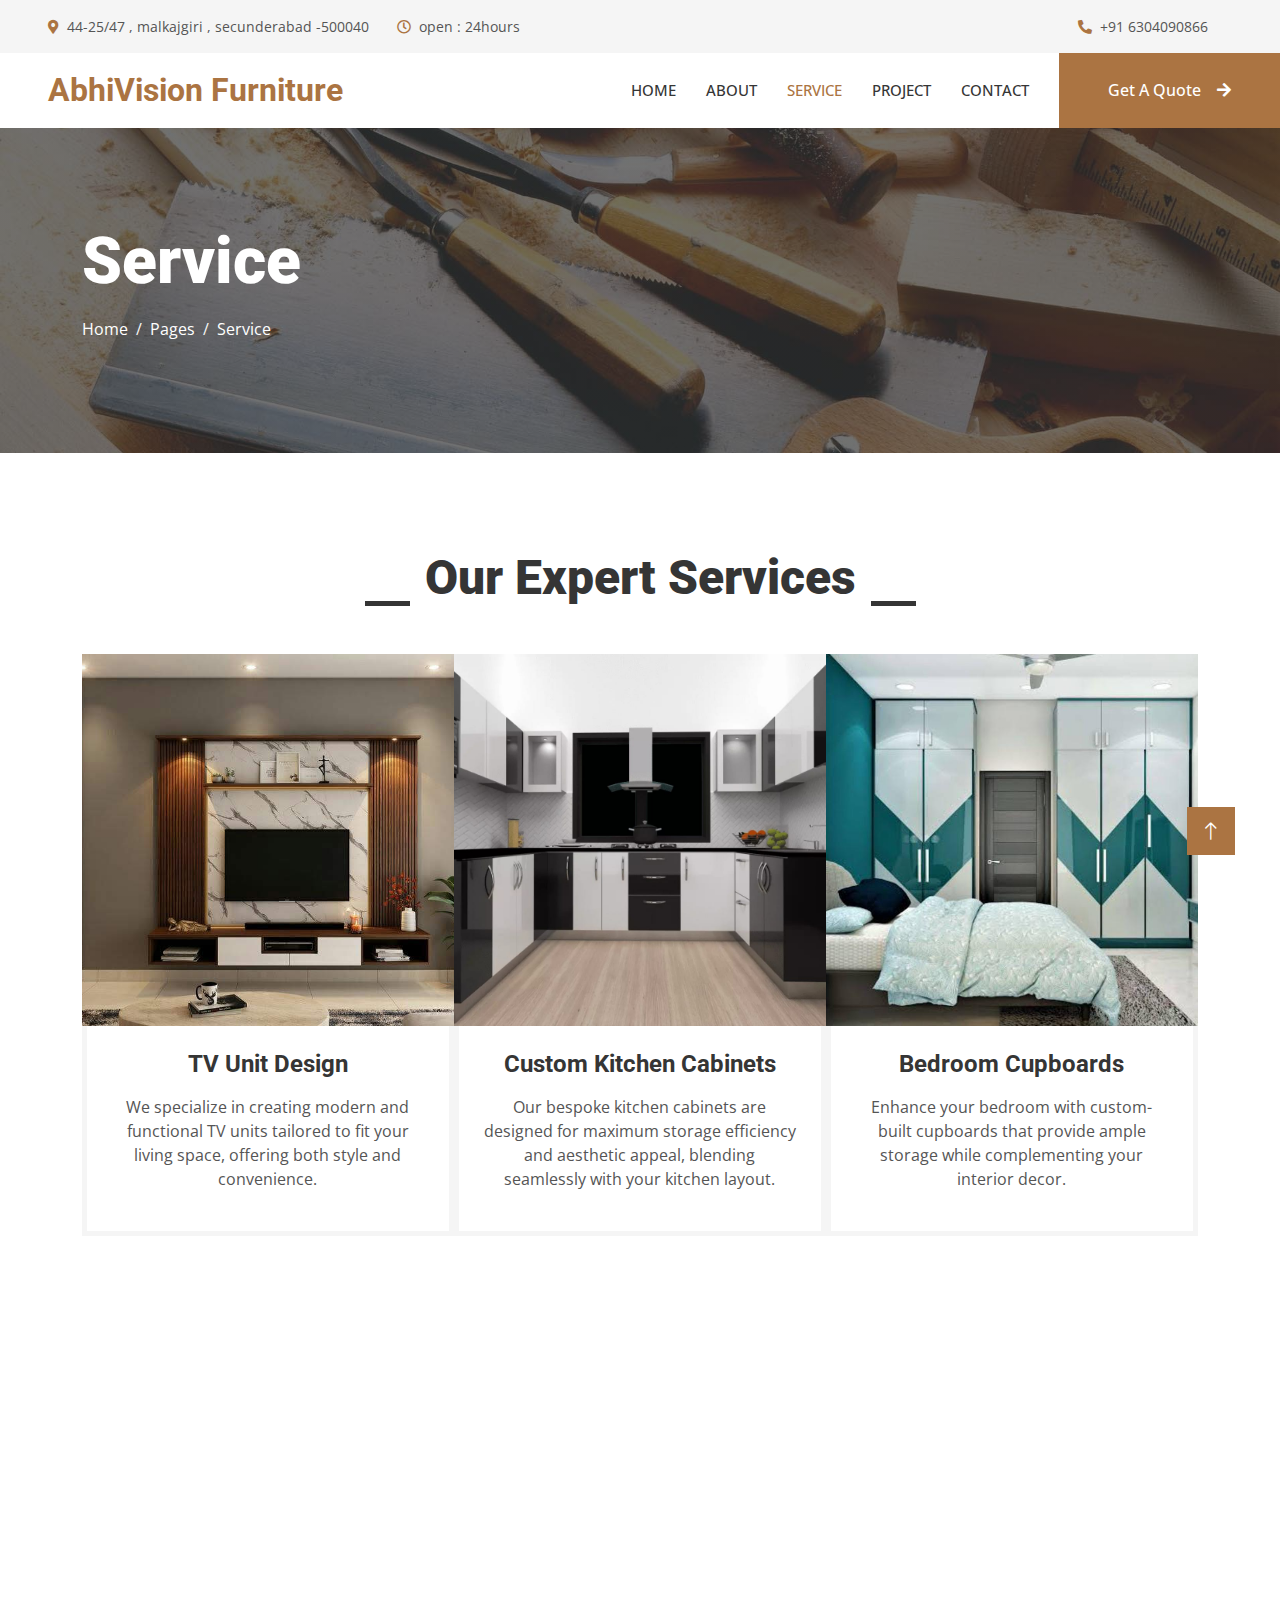
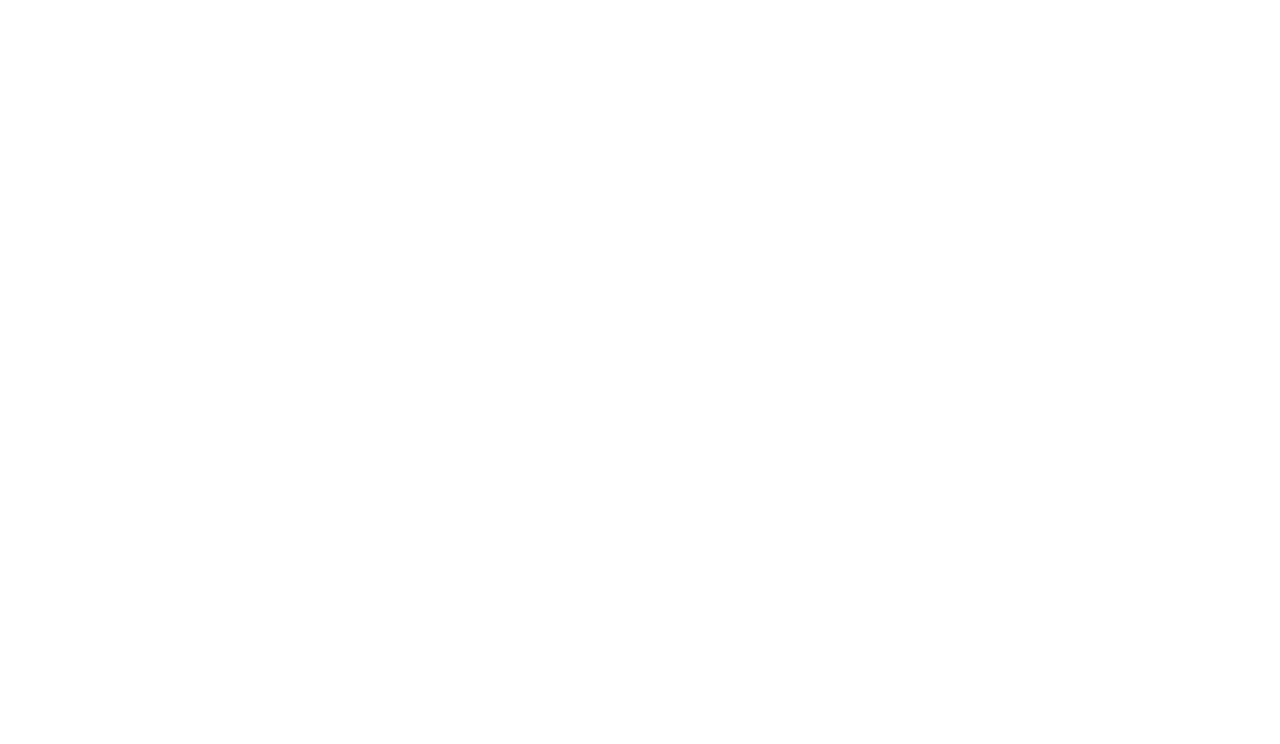
<file: service.html>
<!DOCTYPE html>
<html lang="en">

<head>
    <meta charset="utf-8">
    <title>AbhiVision Furniture</title>
    <meta content="width=device-width, initial-scale=1.0" name="viewport">
    <meta content="" name="keywords">
    <meta content="" name="description">

    <!-- Favicon -->
    <link href="img/favicon.ico" rel="icon">

    <!-- Google Web Fonts -->
    <link rel="preconnect" href="https://fonts.googleapis.com">
    <link rel="preconnect" href="https://fonts.gstatic.com" crossorigin>
    <link href="https://fonts.googleapis.com/css2?family=Open+Sans:wght@400;500&family=Roboto:wght@500;700;900&display=swap" rel="stylesheet"> 

    <!-- Icon Font Stylesheet -->
    <link href="https://cdnjs.cloudflare.com/ajax/libs/font-awesome/5.10.0/css/all.min.css" rel="stylesheet">
    <link href="https://cdn.jsdelivr.net/npm/bootstrap-icons@1.4.1/font/bootstrap-icons.css" rel="stylesheet">

    <!-- Libraries Stylesheet -->
    <link href="lib/animate/animate.min.css" rel="stylesheet">
    <link href="lib/owlcarousel/assets/owl.carousel.min.css" rel="stylesheet">
    <link href="lib/lightbox/css/lightbox.min.css" rel="stylesheet">

    <!-- Customized Bootstrap Stylesheet -->
    <link href="css/bootstrap.min.css" rel="stylesheet">

    <!-- Template Stylesheet -->
    <link href="css/style.css" rel="stylesheet">
</head>

<body>
    <!-- Spinner Start -->
    <div id="spinner" class="show bg-white position-fixed translate-middle w-100 vh-100 top-50 start-50 d-flex align-items-center justify-content-center">
        <div class="spinner-grow text-primary" style="width: 3rem; height: 3rem;" role="status">
            <span class="sr-only">Loading...</span>
        </div>
    </div>
    <!-- Spinner End -->


    <!-- Topbar Start -->
    <div class="container-fluid bg-light p-0">
        <div class="row gx-0 d-none d-lg-flex">
            <div class="col-lg-7 px-5 text-start">
                <div class="h-100 d-inline-flex align-items-center py-3 me-4">
                    <small class="fa fa-map-marker-alt text-primary me-2"></small>
                    <small>44-25/47 , malkajgiri , secunderabad -500040</small>
                </div>
                <div class="h-100 d-inline-flex align-items-center py-3">
                    <small class="far fa-clock text-primary me-2"></small>
                    <small>open : 24hours</small>
                </div>
            </div>
            <div class="col-lg-5 px-5 text-end">
                <div class="h-100 d-inline-flex align-items-center py-3 me-4">
                    <small class="fa fa-phone-alt text-primary me-2"></small>
                    <small>+91 6304090866 </small>
                </div>
                <!-- <div class="h-100 d-inline-flex align-items-center">
                    <a class="btn btn-sm-square bg-white text-primary me-1" href=""><i class="fab fa-facebook-f"></i></a>
                    <a class="btn btn-sm-square bg-white text-primary me-1" href=""><i class="fab fa-twitter"></i></a>
                    <a class="btn btn-sm-square bg-white text-primary me-1" href=""><i class="fab fa-linkedin-in"></i></a>
                    <a class="btn btn-sm-square bg-white text-primary me-0" href="https://www.instagram.com/its_me_abhi0205/profilecard/?igsh=MWdlMWkxMWRsNjk1ZQ=="><i class="fab fa-instagram"></i></a>
                </div> -->
            </div>
        </div>
    </div>
    <!-- Topbar End -->


    <!-- Navbar Start -->
    <nav class="navbar navbar-expand-lg bg-white navbar-light sticky-top p-0">
        <a href="index.html" class="navbar-brand d-flex align-items-center px-4 px-lg-5">
            <h2 class="m-0 text-primary">AbhiVision Furniture</h2>
        </a>
        <button type="button" class="navbar-toggler me-4" data-bs-toggle="collapse" data-bs-target="#navbarCollapse">
            <span class="navbar-toggler-icon"></span>
        </button>
        <div class="collapse navbar-collapse" id="navbarCollapse">
            <div class="navbar-nav ms-auto p-4 p-lg-0">
                <a href="index.html" class="nav-item nav-link">Home</a>
                <a href="about.html" class="nav-item nav-link">About</a>
                <a href="service.html" class="nav-item nav-link active">Service</a>
                <a href="project.html" class="nav-item nav-link">Project</a>
                <!-- <div class="nav-item dropdown">
                    <a href="#" class="nav-link dropdown-toggle" data-bs-toggle="dropdown">Pages</a>
                    <div class="dropdown-menu fade-up m-0">
                        <a href="feature.html" class="dropdown-item">Feature</a>
                        <a href="quote.html" class="dropdown-item">Free Quote</a>
                        <a href="team.html" class="dropdown-item">Our Team</a>
                        <a href="testimonial.html" class="dropdown-item">Testimonial</a>
                        <a href="404.html" class="dropdown-item">404 Page</a>
                    </div>
                </div> -->
                <a href="contact.html" class="nav-item nav-link">Contact</a>
            </div>
            <a href="" class="btn btn-primary py-4 px-lg-5 d-none d-lg-block">Get A Quote<i class="fa fa-arrow-right ms-3"></i></a>
        </div>
    </nav>
    <!-- Navbar End -->


    <!-- Page Header Start -->
    <div class="container-fluid page-header py-5 mb-5">
        <div class="container py-5">
            <h1 class="display-3 text-white mb-3 animated slideInDown">Service</h1>
            <nav aria-label="breadcrumb animated slideInDown">
                <ol class="breadcrumb">
                    <li class="breadcrumb-item"><a class="text-white" href="#">Home</a></li>
                    <li class="breadcrumb-item"><a class="text-white" href="#">Pages</a></li>
                    <li class="breadcrumb-item text-white active" aria-current="page">Service</li>
                </ol>
            </nav>
        </div>
    </div>
    <!-- Page Header End -->


    <!-- Service Start -->
    <div class="container-xxl py-5">
        <div class="container">
            <div class="section-title text-center">
                <h1 class="display-5 mb-5">Our Expert Services</h1>
            </div>
            <div class="row g-0">
                <div class="col-md-6 col-lg-4 wow fadeInUp" data-wow-delay="0.1s">
                    <div class="service-item">
                        <div class="overflow-hidden square">
                            <img class="img-fluid" src="tv.jpg" alt="TV Unit">
                        </div>
                        <div class="p-4 text-center border border-5 border-light border-top-0">
                            <h4 class="mb-3">TV Unit Design</h4>
                            <p>We specialize in creating modern and functional TV units tailored to fit your living space, offering both style and convenience.</p>
                        </div>
                    </div>
                </div>
                <div class="col-md-6 col-lg-4 wow fadeInUp" data-wow-delay="0.3s">
                    <div class="service-item">
                        <div class="overflow-hidden square">
                            <img class="img-fluid" src="kc.jpg" alt="Kitchen Cabinets">
                        </div>
                        <div class="p-4 text-center border border-5 border-light border-top-0">
                            <h4 class="mb-3">Custom Kitchen Cabinets</h4>
                            <p>Our bespoke kitchen cabinets are designed for maximum storage efficiency and aesthetic appeal, blending seamlessly with your kitchen layout.</p>
                        </div>
                    </div>
                </div>
                <div class="col-md-6 col-lg-4 wow fadeInUp" data-wow-delay="0.5s">
                    <div class="service-item">
                        <div class="overflow-hidden square">
                            <img class="img-fluid" src="bc.jpg" alt="Bedroom Cupboards">
                        </div>
                        <div class="p-4 text-center border border-5 border-light border-top-0">
                            <h4 class="mb-3">Bedroom Cupboards</h4>
                            <p>Enhance your bedroom with custom-built cupboards that provide ample storage while complementing your interior decor.</p>
                        </div>
                    </div>
                </div>
                <div class="col-md-6 col-lg-4 wow fadeInUp" data-wow-delay="0.1s">
                    <div class="service-item">
                        <div class="overflow-hidden square">
                            <img class="img-fluid" src="pt.jpg" alt="Dining Partitions">
                        </div>
                        <div class="p-4 text-center border border-5 border-light border-top-0">
                            <h4 class="mb-3">Dining Partitions</h4>
                            <p>Our elegant dining partitions offer a perfect blend of privacy and openness, ideal for creating distinct zones within your dining area.</p>
                        </div>
                    </div>
                </div>
                <div class="col-md-6 col-lg-4 wow fadeInUp" data-wow-delay="0.3s">
                    <div class="service-item">
                        <div class="overflow-hidden square">
                            <img class="img-fluid" src="pooja.jpg" alt="Pooja Unit">
                        </div>
                        <div class="p-4 text-center border border-5 border-light border-top-0">
                            <h4 class="mb-3">Pooja Unit Design</h4>
                            <p>Our Pooja units are designed to create a sacred and peaceful space within your home, offering functionality and spiritual significance.</p>
                        </div>
                    </div>
                </div>
                <div class="col-md-6 col-lg-4 wow fadeInUp" data-wow-delay="0.5s">
                    <div class="service-item">
                        <div class="overflow-hidden square">
                            <img class="img-fluid" src="bed.jpg" alt="Beds">
                        </div>
                        <div class="p-4 text-center border border-5 border-light border-top-0">
                            <h4 class="mb-3">Custom Bed Designs</h4>
                            <p>Experience comfort and style with our custom-designed beds that cater to your aesthetic preferences and functional needs.</p>
                        </div>
                    </div>
                </div>
            </div>
        </div>
    </div>
    

    <!-- Service End -->


    <!-- Quote Start -->
    <!-- <div class="container-fluid bg-light overflow-hidden my-5 px-lg-0">
        <div class="container quote px-lg-0">
            <div class="row g-0 mx-lg-0">
                <div class="col-lg-6 ps-lg-0" style="min-height: 400px;">
                    <div class="position-relative h-100">
                        <img class="position-absolute img-fluid w-100 h-100" src="img/quote.jpg" style="object-fit: cover;" alt="" >
                    </div>
                </div>
                <div class="col-lg-6 quote-text py-5 wow fadeIn" data-wow-delay="0.5s">
                    <div class="p-lg-5 pe-lg-0">
                        <div class="section-title text-start">
                            <h1 class="display-5 mb-4">Free Quote</h1>
                        </div>
                        <p class="mb-4 pb-2">Tempor erat elitr rebum at clita. Diam dolor diam ipsum sit. Aliqu diam amet diam et eos. Clita erat ipsum et lorem et sit, sed stet lorem sit clita duo justo erat amet</p>
                        <form>
                            <div class="row g-3">
                                <div class="col-12 col-sm-6">
                                    <input type="text" class="form-control border-0" placeholder="Your Name" style="height: 55px;">
                                </div>
                                <div class="col-12 col-sm-6">
                                    <input type="email" class="form-control border-0" placeholder="Your Email" style="height: 55px;">
                                </div>
                                <div class="col-12 col-sm-6">
                                    <input type="text" class="form-control border-0" placeholder="Your Mobile" style="height: 55px;">
                                </div>
                                <div class="col-12 col-sm-6">
                                    <select class="form-select border-0" style="height: 55px;">
                                        <option selected>Select A Service</option>
                                        <option value="1">Service 1</option>
                                        <option value="2">Service 2</option>
                                        <option value="3">Service 3</option>
                                    </select>
                                </div>
                                <div class="col-12">
                                    <textarea class="form-control border-0" placeholder="Special Note"></textarea>
                                </div>
                                <div class="col-12">
                                    <button class="btn btn-primary w-100 py-3" type="submit">Submit</button>
                                </div>
                            </div>
                        </form>
                    </div>
                </div>
            </div>
        </div>
    </div> -->
    <!-- Quote End -->


    <!-- Testimonial Start -->
    <!-- <div class="container-xxl py-5 wow fadeInUp" data-wow-delay="0.1s">
        <div class="container">
            <div class="section-title text-center">
                <h1 class="display-5 mb-5">Testimonial</h1>
            </div>
            <div class="owl-carousel testimonial-carousel">
                <div class="testimonial-item text-center">
                    <img class="img-fluid bg-light p-2 mx-auto mb-3" src="img/testimonial-1.jpg" style="width: 90px; height: 90px;">
                    <div class="testimonial-text text-center p-4">
                        <p>Clita clita tempor justo dolor ipsum amet kasd amet duo justo duo duo labore sed sed. Magna ut diam sit et amet stet eos sed clita erat magna elitr erat sit sit erat at rebum justo sea clita.</p>
                        <h5 class="mb-1">Client Name</h5>
                        <span class="fst-italic">Profession</span>
                    </div>
                </div>
                <div class="testimonial-item text-center">
                    <img class="img-fluid bg-light p-2 mx-auto mb-3" src="img/testimonial-2.jpg" style="width: 90px; height: 90px;">
                    <div class="testimonial-text text-center p-4">
                        <p>Clita clita tempor justo dolor ipsum amet kasd amet duo justo duo duo labore sed sed. Magna ut diam sit et amet stet eos sed clita erat magna elitr erat sit sit erat at rebum justo sea clita.</p>
                        <h5 class="mb-1">Client Name</h5>
                        <span class="fst-italic">Profession</span>
                    </div>
                </div>
                <div class="testimonial-item text-center">
                    <img class="img-fluid bg-light p-2 mx-auto mb-3" src="img/testimonial-3.jpg" style="width: 90px; height: 90px;">
                    <div class="testimonial-text text-center p-4">
                        <p>Clita clita tempor justo dolor ipsum amet kasd amet duo justo duo duo labore sed sed. Magna ut diam sit et amet stet eos sed clita erat magna elitr erat sit sit erat at rebum justo sea clita.</p>
                        <h5 class="mb-1">Client Name</h5>
                        <span class="fst-italic">Profession</span>
                    </div>
                </div>
            </div>
        </div>
    </div> -->
    <!-- Testimonial End -->
        

    <!-- Footer Start -->
    <div class="container-fluid bg-dark text-light footer mt-5 pt-5 wow fadeIn" data-wow-delay="0.1s">
        <div class="container py-5">
            <div class="row g-5">
                <div class="col-lg-3 col-md-6">
                    <h4 class="text-light mb-4">Address</h4>
                    <p class="mb-2"><i class="fa fa-map-marker-alt me-3"></i>44-25/47 Malkajgiri 500040</p>
                    <p class="mb-2"><i class="fa fa-phone-alt me-3"></i>+91 6304090866</p>
                    <p class="mb-2"><i class="fa fa-envelope me-3"></i>abhivisionfurniture@gmail.com</p>
                    <div class="d-flex pt-2">
                        <div class="h-100 d-inline-flex align-items-center">
                            <!-- Instagram -->
                            <a class="btn btn-sm-square bg-white text-danger me-2" 
                               href="https://www.instagram.com/abhivision_furniture?igsh=eTh0bTdlemkyMmt2 " 
                               target="_blank" title="Instagram">
                                <i class="fab fa-instagram"></i>
                            </a>
                        
                            <!-- LinkedIn -->
                            <a class="btn btn-sm-square bg-white text-primary me-2" 
                               href=" https://lnkd.in/gTC-qV5m" 
                               target="_blank" title="LinkedIn">
                                <i class="fab fa-linkedin-in"></i>
                            </a>
                        
                            <!-- Google Profile -->
                            <a class="btn btn-sm-square bg-white text-danger me-2" 
                               href=" https://g.co/kgs/E4wVZgb" 
                               target="_blank" title="Google Profile">
                                <i class="fab fa-google"></i>
                            </a>
                        
                            <!-- YouTube -->
                            <a class="btn btn-sm-square bg-white text-danger me-0" 
                               href="https://www.youtube.com/@AbhiVisionFurniture " 
                               target="_blank" title="YouTube">
                                <i class="fab fa-youtube"></i>
                            </a>
                        </div>
                    </div>
                </div>
                <div class="col-lg-3 col-md-6">
                    <h4 class="text-light mb-4">Services</h4>
                    <a class="btn btn-link" href="">General Carpentry</a>
                    <a class="btn btn-link" href="">Furniture Remodeling</a>
                    <a class="btn btn-link" href="">Wooden Floor</a>
                    <a class="btn btn-link" href="">Wooden Furniture</a>
                    <a class="btn btn-link" href="">Custom Carpentry</a>
                </div>
                <div class="col-lg-3 col-md-6">
                    <h4 class="text-light mb-4">Quick Links</h4>
                    <a class="btn btn-link" href="about.html">About Us</a>
                    <a class="btn btn-link" href="contact.html">Contact Us</a>
                    <a class="btn btn-link" href="service.html">Our Services</a>
                    <a class="btn btn-link" href="">Terms & Condition</a>
                    <a class="btn btn-link" href="">Support</a>
                </div>
                <div class="col-lg-3 col-md-6">
                    <h4 class="text-light mb-4">Help?</h4>
                    <p>Mail your response</p>
                    <div class="position-relative mx-auto" style="max-width: 400px;">
                        <p>abhivisionfurniture@gmail.com</p>
                        <!-- <input class="form-control border-0 w-100 py-3 ps-4 pe-5" type="text" placeholder="Your email"> -->
                        <!-- <button type="button" class="btn btn-primary py-2 position-absolute top-0 end-0 mt-2 me-2">SignUp</button> -->
                    </div>
                </div>
            </div>
        </div>
        <div class="container">
            <div class="copyright">
                <div class="row">
                    <div class="col-md-6 text-center text-md-start mb-3 mb-md-0">
                        &copy; <a class="border-bottom" href="#">AbhiVision Furniture</a>, All Right Reserved.
                    </div>
                    <div class="col-md-6 text-center text-md-end">
                        <!--/*** This template is free as long as you keep the footer author’s credit link/attribution link/backlink. If you'd like to use the template without the footer author’s credit link/attribution link/backlink, you can purchase the Credit Removal License from "https://htmlcodex.com/credit-removal". Thank you for your support. ***/-->
                        Designed By <a class="border-bottom" href="https://htmlcodex.com">HTML Codex</a>
                    </div>
                </div>
            </div>
        </div>
    </div>
    <!-- Footer End -->


    <!-- Back to Top -->
    <a href="#" class="btn btn-lg btn-primary btn-lg-square rounded-0 back-to-top"><i class="bi bi-arrow-up"></i></a>


    <!-- JavaScript Libraries -->
    <script src="https://code.jquery.com/jquery-3.4.1.min.js"></script>
    <script src="https://cdn.jsdelivr.net/npm/bootstrap@5.0.0/dist/js/bootstrap.bundle.min.js"></script>
    <script src="lib/wow/wow.min.js"></script>
    <script src="lib/easing/easing.min.js"></script>
    <script src="lib/waypoints/waypoints.min.js"></script>
    <script src="lib/counterup/counterup.min.js"></script>
    <script src="lib/owlcarousel/owl.carousel.min.js"></script>
    <script src="lib/isotope/isotope.pkgd.min.js"></script>
    <script src="lib/lightbox/js/lightbox.min.js"></script>

    <!-- Template Javascript -->
    <script src="js/main.js"></script>
</body>

</html>
</file>
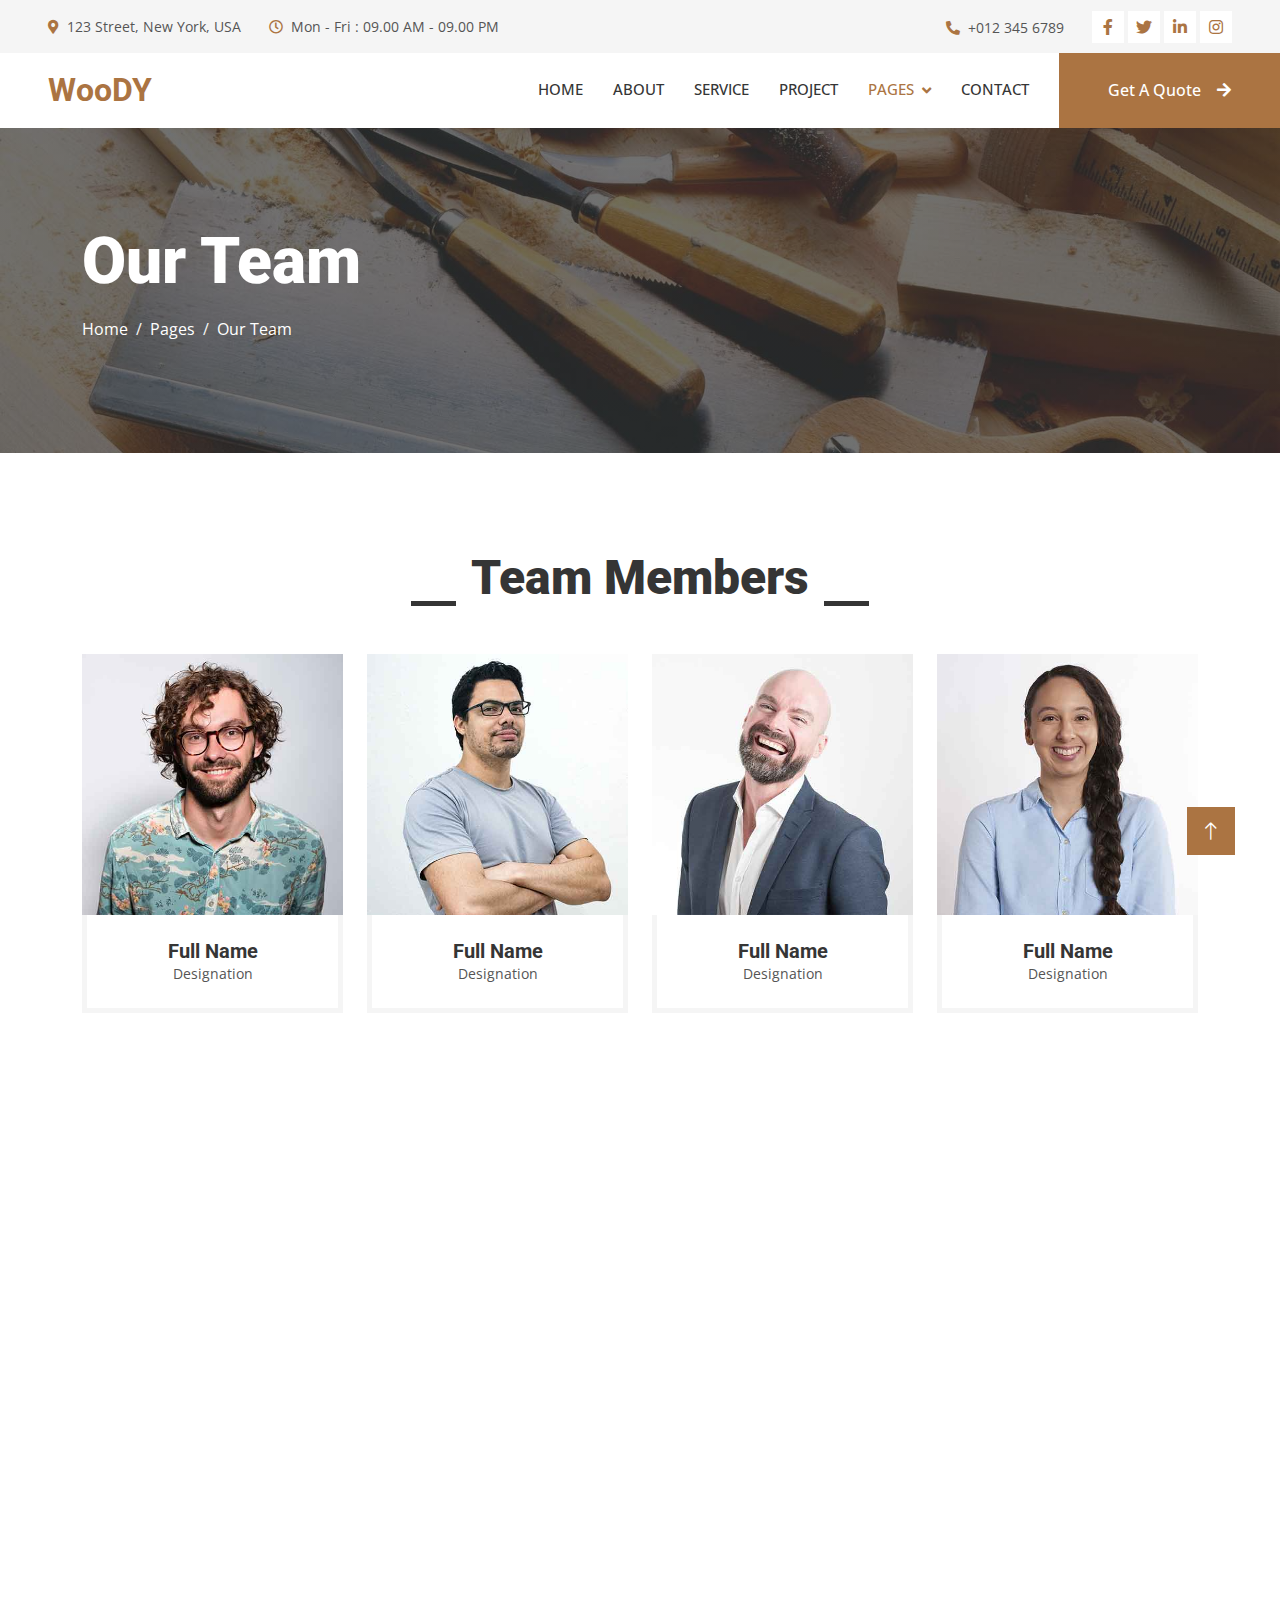
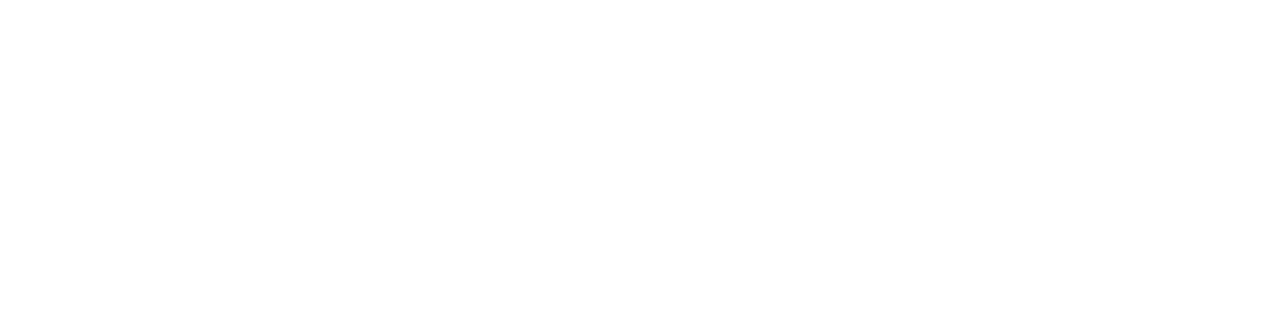
<file: team.html>
<!DOCTYPE html>
<html lang="en">

<head>
    <meta charset="utf-8">
    <title>Woody - Carpenter Website Template</title>
    <meta content="width=device-width, initial-scale=1.0" name="viewport">
    <meta content="" name="keywords">
    <meta content="" name="description">

    <!-- Favicon -->
    <link href="img/favicon.ico" rel="icon">

    <!-- Google Web Fonts -->
    <link rel="preconnect" href="https://fonts.googleapis.com">
    <link rel="preconnect" href="https://fonts.gstatic.com" crossorigin>
    <link href="https://fonts.googleapis.com/css2?family=Open+Sans:wght@400;500&family=Roboto:wght@500;700;900&display=swap" rel="stylesheet"> 

    <!-- Icon Font Stylesheet -->
    <link href="https://cdnjs.cloudflare.com/ajax/libs/font-awesome/5.10.0/css/all.min.css" rel="stylesheet">
    <link href="https://cdn.jsdelivr.net/npm/bootstrap-icons@1.4.1/font/bootstrap-icons.css" rel="stylesheet">

    <!-- Libraries Stylesheet -->
    <link href="lib/animate/animate.min.css" rel="stylesheet">
    <link href="lib/owlcarousel/assets/owl.carousel.min.css" rel="stylesheet">
    <link href="lib/lightbox/css/lightbox.min.css" rel="stylesheet">

    <!-- Customized Bootstrap Stylesheet -->
    <link href="css/bootstrap.min.css" rel="stylesheet">

    <!-- Template Stylesheet -->
    <link href="css/style.css" rel="stylesheet">
</head>

<body>
    <!-- Spinner Start -->
    <div id="spinner" class="show bg-white position-fixed translate-middle w-100 vh-100 top-50 start-50 d-flex align-items-center justify-content-center">
        <div class="spinner-grow text-primary" style="width: 3rem; height: 3rem;" role="status">
            <span class="sr-only">Loading...</span>
        </div>
    </div>
    <!-- Spinner End -->


    <!-- Topbar Start -->
    <div class="container-fluid bg-light p-0">
        <div class="row gx-0 d-none d-lg-flex">
            <div class="col-lg-7 px-5 text-start">
                <div class="h-100 d-inline-flex align-items-center py-3 me-4">
                    <small class="fa fa-map-marker-alt text-primary me-2"></small>
                    <small>123 Street, New York, USA</small>
                </div>
                <div class="h-100 d-inline-flex align-items-center py-3">
                    <small class="far fa-clock text-primary me-2"></small>
                    <small>Mon - Fri : 09.00 AM - 09.00 PM</small>
                </div>
            </div>
            <div class="col-lg-5 px-5 text-end">
                <div class="h-100 d-inline-flex align-items-center py-3 me-4">
                    <small class="fa fa-phone-alt text-primary me-2"></small>
                    <small>+012 345 6789</small>
                </div>
                <div class="h-100 d-inline-flex align-items-center">
                    <a class="btn btn-sm-square bg-white text-primary me-1" href=""><i class="fab fa-facebook-f"></i></a>
                    <a class="btn btn-sm-square bg-white text-primary me-1" href=""><i class="fab fa-twitter"></i></a>
                    <a class="btn btn-sm-square bg-white text-primary me-1" href=""><i class="fab fa-linkedin-in"></i></a>
                    <a class="btn btn-sm-square bg-white text-primary me-0" href=""><i class="fab fa-instagram"></i></a>
                </div>
            </div>
        </div>
    </div>
    <!-- Topbar End -->


    <!-- Navbar Start -->
    <nav class="navbar navbar-expand-lg bg-white navbar-light sticky-top p-0">
        <a href="index.html" class="navbar-brand d-flex align-items-center px-4 px-lg-5">
            <h2 class="m-0 text-primary">WooDY</h2>
        </a>
        <button type="button" class="navbar-toggler me-4" data-bs-toggle="collapse" data-bs-target="#navbarCollapse">
            <span class="navbar-toggler-icon"></span>
        </button>
        <div class="collapse navbar-collapse" id="navbarCollapse">
            <div class="navbar-nav ms-auto p-4 p-lg-0">
                <a href="index.html" class="nav-item nav-link">Home</a>
                <a href="about.html" class="nav-item nav-link">About</a>
                <a href="service.html" class="nav-item nav-link">Service</a>
                <a href="project.html" class="nav-item nav-link">Project</a>
                <div class="nav-item dropdown">
                    <a href="#" class="nav-link dropdown-toggle active" data-bs-toggle="dropdown">Pages</a>
                    <div class="dropdown-menu fade-up m-0">
                        <a href="feature.html" class="dropdown-item">Feature</a>
                        <a href="quote.html" class="dropdown-item">Free Quote</a>
                        <a href="team.html" class="dropdown-item active">Our Team</a>
                        <a href="testimonial.html" class="dropdown-item">Testimonial</a>
                        <a href="404.html" class="dropdown-item">404 Page</a>
                    </div>
                </div>
                <a href="contact.html" class="nav-item nav-link">Contact</a>
            </div>
            <a href="" class="btn btn-primary py-4 px-lg-5 d-none d-lg-block">Get A Quote<i class="fa fa-arrow-right ms-3"></i></a>
        </div>
    </nav>
    <!-- Navbar End -->


    <!-- Page Header Start -->
    <div class="container-fluid page-header py-5 mb-5">
        <div class="container py-5">
            <h1 class="display-3 text-white mb-3 animated slideInDown">Our Team</h1>
            <nav aria-label="breadcrumb animated slideInDown">
                <ol class="breadcrumb">
                    <li class="breadcrumb-item"><a class="text-white" href="#">Home</a></li>
                    <li class="breadcrumb-item"><a class="text-white" href="#">Pages</a></li>
                    <li class="breadcrumb-item text-white active" aria-current="page">Our Team</li>
                </ol>
            </nav>
        </div>
    </div>
    <!-- Page Header End -->


    <!-- Team Start -->
    <div class="container-xxl py-5">
        <div class="container">
            <div class="section-title text-center">
                <h1 class="display-5 mb-5">Team Members</h1>
            </div>
            <div class="row g-4">
                <div class="col-lg-3 col-md-6 wow fadeInUp" data-wow-delay="0.1s">
                    <div class="team-item">
                        <div class="overflow-hidden position-relative">
                            <img class="img-fluid" src="img/team-1.jpg" alt="">
                            <div class="team-social">
                                <a class="btn btn-square" href=""><i class="fab fa-facebook-f"></i></a>
                                <a class="btn btn-square" href=""><i class="fab fa-twitter"></i></a>
                                <a class="btn btn-square" href=""><i class="fab fa-instagram"></i></a>
                            </div>
                        </div>
                        <div class="text-center border border-5 border-light border-top-0 p-4">
                            <h5 class="mb-0">Full Name</h5>
                            <small>Designation</small>
                        </div>
                    </div>
                </div>
                <div class="col-lg-3 col-md-6 wow fadeInUp" data-wow-delay="0.3s">
                    <div class="team-item">
                        <div class="overflow-hidden position-relative">
                            <img class="img-fluid" src="img/team-2.jpg" alt="">
                            <div class="team-social">
                                <a class="btn btn-square" href=""><i class="fab fa-facebook-f"></i></a>
                                <a class="btn btn-square" href=""><i class="fab fa-twitter"></i></a>
                                <a class="btn btn-square" href=""><i class="fab fa-instagram"></i></a>
                            </div>
                        </div>
                        <div class="text-center border border-5 border-light border-top-0 p-4">
                            <h5 class="mb-0">Full Name</h5>
                            <small>Designation</small>
                        </div>
                    </div>
                </div>
                <div class="col-lg-3 col-md-6 wow fadeInUp" data-wow-delay="0.5s">
                    <div class="team-item">
                        <div class="overflow-hidden position-relative">
                            <img class="img-fluid" src="img/team-3.jpg" alt="">
                            <div class="team-social">
                                <a class="btn btn-square" href=""><i class="fab fa-facebook-f"></i></a>
                                <a class="btn btn-square" href=""><i class="fab fa-twitter"></i></a>
                                <a class="btn btn-square" href=""><i class="fab fa-instagram"></i></a>
                            </div>
                        </div>
                        <div class="text-center border border-5 border-light border-top-0 p-4">
                            <h5 class="mb-0">Full Name</h5>
                            <small>Designation</small>
                        </div>
                    </div>
                </div>
                <div class="col-lg-3 col-md-6 wow fadeInUp" data-wow-delay="0.7s">
                    <div class="team-item">
                        <div class="overflow-hidden position-relative">
                            <img class="img-fluid" src="img/team-4.jpg" alt="">
                            <div class="team-social">
                                <a class="btn btn-square" href=""><i class="fab fa-facebook-f"></i></a>
                                <a class="btn btn-square" href=""><i class="fab fa-twitter"></i></a>
                                <a class="btn btn-square" href=""><i class="fab fa-instagram"></i></a>
                            </div>
                        </div>
                        <div class="text-center border border-5 border-light border-top-0 p-4">
                            <h5 class="mb-0">Full Name</h5>
                            <small>Designation</small>
                        </div>
                    </div>
                </div>
                <div class="col-lg-3 col-md-6 wow fadeInUp" data-wow-delay="0.1s">
                    <div class="team-item">
                        <div class="overflow-hidden position-relative">
                            <img class="img-fluid" src="img/team-2.jpg" alt="">
                            <div class="team-social">
                                <a class="btn btn-square" href=""><i class="fab fa-facebook-f"></i></a>
                                <a class="btn btn-square" href=""><i class="fab fa-twitter"></i></a>
                                <a class="btn btn-square" href=""><i class="fab fa-instagram"></i></a>
                            </div>
                        </div>
                        <div class="text-center border border-5 border-light border-top-0 p-4">
                            <h5 class="mb-0">Full Name</h5>
                            <small>Designation</small>
                        </div>
                    </div>
                </div>
                <div class="col-lg-3 col-md-6 wow fadeInUp" data-wow-delay="0.3s">
                    <div class="team-item">
                        <div class="overflow-hidden position-relative">
                            <img class="img-fluid" src="img/team-3.jpg" alt="">
                            <div class="team-social">
                                <a class="btn btn-square" href=""><i class="fab fa-facebook-f"></i></a>
                                <a class="btn btn-square" href=""><i class="fab fa-twitter"></i></a>
                                <a class="btn btn-square" href=""><i class="fab fa-instagram"></i></a>
                            </div>
                        </div>
                        <div class="text-center border border-5 border-light border-top-0 p-4">
                            <h5 class="mb-0">Full Name</h5>
                            <small>Designation</small>
                        </div>
                    </div>
                </div>
                <div class="col-lg-3 col-md-6 wow fadeInUp" data-wow-delay="0.5s">
                    <div class="team-item">
                        <div class="overflow-hidden position-relative">
                            <img class="img-fluid" src="img/team-4.jpg" alt="">
                            <div class="team-social">
                                <a class="btn btn-square" href=""><i class="fab fa-facebook-f"></i></a>
                                <a class="btn btn-square" href=""><i class="fab fa-twitter"></i></a>
                                <a class="btn btn-square" href=""><i class="fab fa-instagram"></i></a>
                            </div>
                        </div>
                        <div class="text-center border border-5 border-light border-top-0 p-4">
                            <h5 class="mb-0">Full Name</h5>
                            <small>Designation</small>
                        </div>
                    </div>
                </div>
                <div class="col-lg-3 col-md-6 wow fadeInUp" data-wow-delay="0.7s">
                    <div class="team-item">
                        <div class="overflow-hidden position-relative">
                            <img class="img-fluid" src="img/team-1.jpg" alt="">
                            <div class="team-social">
                                <a class="btn btn-square" href=""><i class="fab fa-facebook-f"></i></a>
                                <a class="btn btn-square" href=""><i class="fab fa-twitter"></i></a>
                                <a class="btn btn-square" href=""><i class="fab fa-instagram"></i></a>
                            </div>
                        </div>
                        <div class="text-center border border-5 border-light border-top-0 p-4">
                            <h5 class="mb-0">Full Name</h5>
                            <small>Designation</small>
                        </div>
                    </div>
                </div>
            </div>
        </div>
    </div>
    <!-- Team End -->
        

    <!-- Footer Start -->
    <div class="container-fluid bg-dark text-light footer mt-5 pt-5 wow fadeIn" data-wow-delay="0.1s">
        <div class="container py-5">
            <div class="row g-5">
                <div class="col-lg-3 col-md-6">
                    <h4 class="text-light mb-4">Address</h4>
                    <p class="mb-2"><i class="fa fa-map-marker-alt me-3"></i>123 Street, New York, USA</p>
                    <p class="mb-2"><i class="fa fa-phone-alt me-3"></i>+012 345 67890</p>
                    <p class="mb-2"><i class="fa fa-envelope me-3"></i>info@example.com</p>
                    <div class="d-flex pt-2">
                        <a class="btn btn-outline-light btn-social" href=""><i class="fab fa-twitter"></i></a>
                        <a class="btn btn-outline-light btn-social" href=""><i class="fab fa-facebook-f"></i></a>
                        <a class="btn btn-outline-light btn-social" href=""><i class="fab fa-youtube"></i></a>
                        <a class="btn btn-outline-light btn-social" href=""><i class="fab fa-linkedin-in"></i></a>
                    </div>
                </div>
                <div class="col-lg-3 col-md-6">
                    <h4 class="text-light mb-4">Services</h4>
                    <a class="btn btn-link" href="">General Carpentry</a>
                    <a class="btn btn-link" href="">Furniture Remodeling</a>
                    <a class="btn btn-link" href="">Wooden Floor</a>
                    <a class="btn btn-link" href="">Wooden Furniture</a>
                    <a class="btn btn-link" href="">Custom Carpentry</a>
                </div>
                <div class="col-lg-3 col-md-6">
                    <h4 class="text-light mb-4">Quick Links</h4>
                    <a class="btn btn-link" href="">About Us</a>
                    <a class="btn btn-link" href="">Contact Us</a>
                    <a class="btn btn-link" href="">Our Services</a>
                    <a class="btn btn-link" href="">Terms & Condition</a>
                    <a class="btn btn-link" href="">Support</a>
                </div>
                <div class="col-lg-3 col-md-6">
                    <h4 class="text-light mb-4">Newsletter</h4>
                    <p>Dolor amet sit justo amet elitr clita ipsum elitr est.</p>
                    <div class="position-relative mx-auto" style="max-width: 400px;">
                        <input class="form-control border-0 w-100 py-3 ps-4 pe-5" type="text" placeholder="Your email">
                        <button type="button" class="btn btn-primary py-2 position-absolute top-0 end-0 mt-2 me-2">SignUp</button>
                    </div>
                </div>
            </div>
        </div>
        <div class="container">
            <div class="copyright">
                <div class="row">
                    <div class="col-md-6 text-center text-md-start mb-3 mb-md-0">
                        &copy; <a class="border-bottom" href="#">Your Site Name</a>, All Right Reserved.
                    </div>
                    <div class="col-md-6 text-center text-md-end">
                        <!--/*** This template is free as long as you keep the footer author’s credit link/attribution link/backlink. If you'd like to use the template without the footer author’s credit link/attribution link/backlink, you can purchase the Credit Removal License from "https://htmlcodex.com/credit-removal". Thank you for your support. ***/-->
                        Designed By <a class="border-bottom" href="https://htmlcodex.com">HTML Codex</a>
                    </div>
                </div>
            </div>
        </div>
    </div>
    <!-- Footer End -->


    <!-- Back to Top -->
    <a href="#" class="btn btn-lg btn-primary btn-lg-square rounded-0 back-to-top"><i class="bi bi-arrow-up"></i></a>


    <!-- JavaScript Libraries -->
    <script src="https://code.jquery.com/jquery-3.4.1.min.js"></script>
    <script src="https://cdn.jsdelivr.net/npm/bootstrap@5.0.0/dist/js/bootstrap.bundle.min.js"></script>
    <script src="lib/wow/wow.min.js"></script>
    <script src="lib/easing/easing.min.js"></script>
    <script src="lib/waypoints/waypoints.min.js"></script>
    <script src="lib/counterup/counterup.min.js"></script>
    <script src="lib/owlcarousel/owl.carousel.min.js"></script>
    <script src="lib/isotope/isotope.pkgd.min.js"></script>
    <script src="lib/lightbox/js/lightbox.min.js"></script>

    <!-- Template Javascript -->
    <script src="js/main.js"></script>
</body>

</html>
</file>
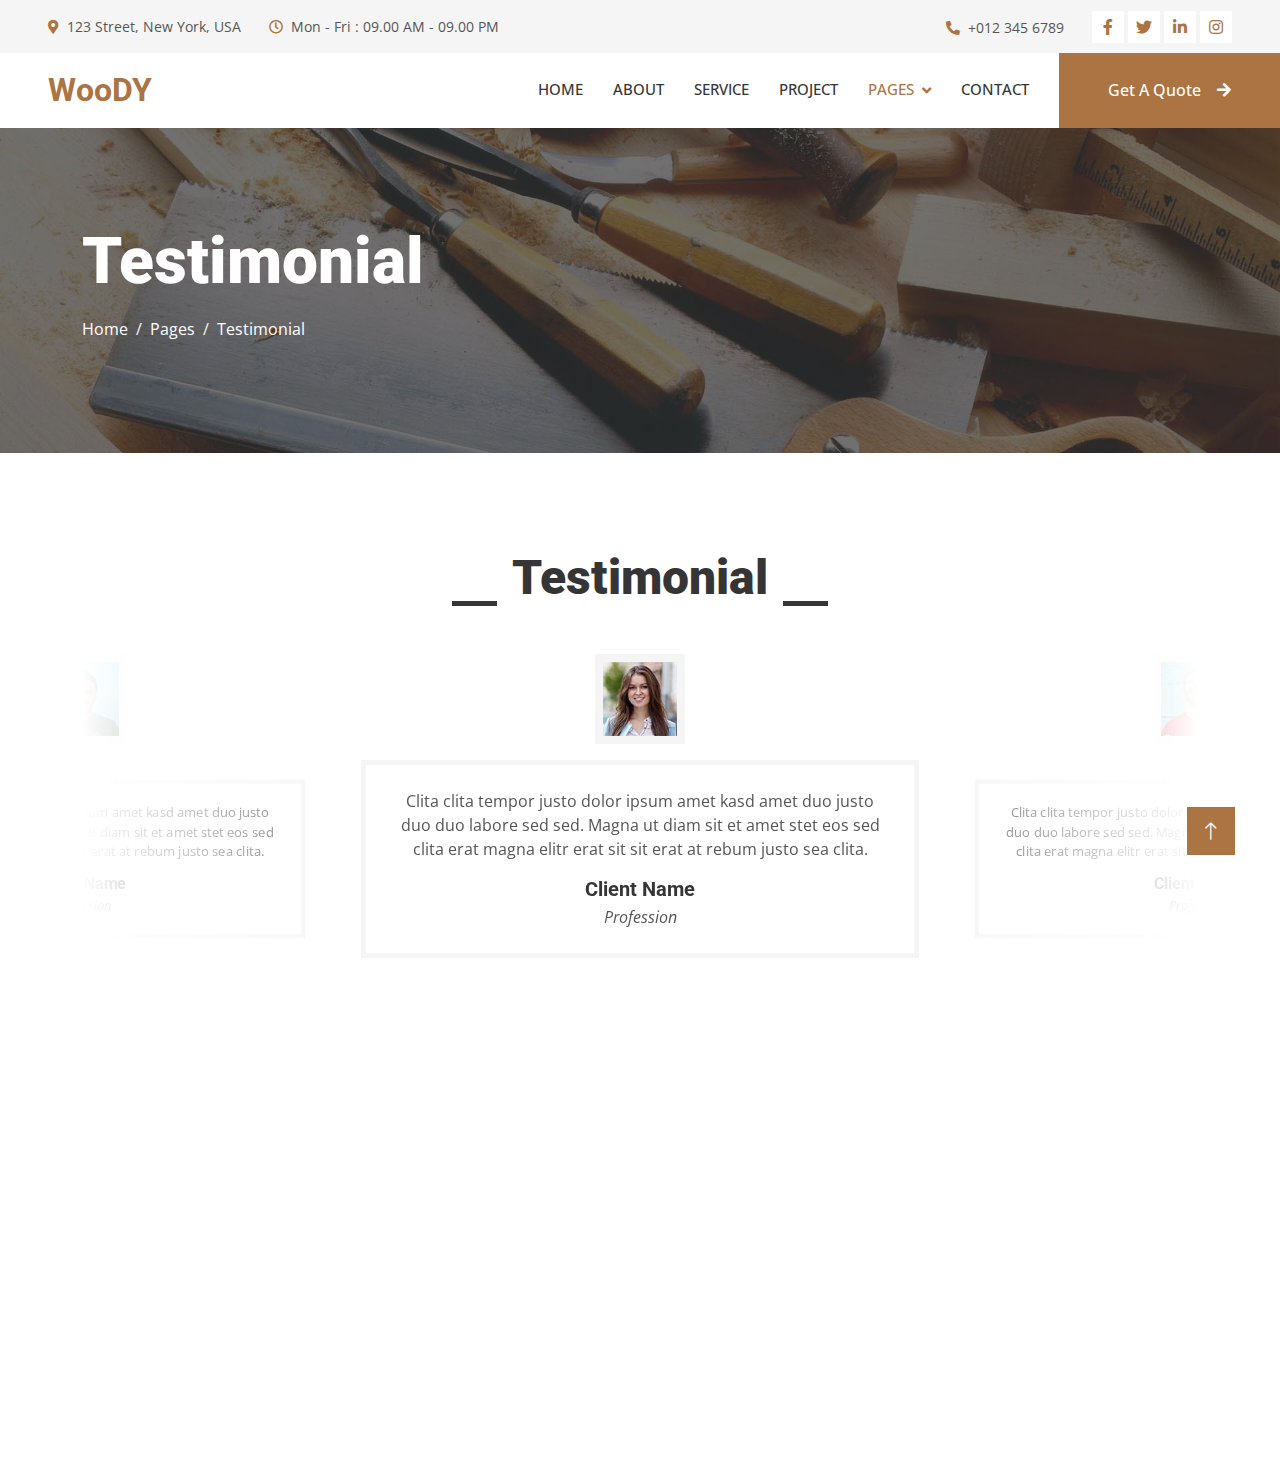
<file: testimonial.html>
<!DOCTYPE html>
<html lang="en">

<head>
    <meta charset="utf-8">
    <title>Woody - Carpenter Website Template</title>
    <meta content="width=device-width, initial-scale=1.0" name="viewport">
    <meta content="" name="keywords">
    <meta content="" name="description">

    <!-- Favicon -->
    <link href="img/favicon.ico" rel="icon">

    <!-- Google Web Fonts -->
    <link rel="preconnect" href="https://fonts.googleapis.com">
    <link rel="preconnect" href="https://fonts.gstatic.com" crossorigin>
    <link href="https://fonts.googleapis.com/css2?family=Open+Sans:wght@400;500&family=Roboto:wght@500;700;900&display=swap" rel="stylesheet"> 

    <!-- Icon Font Stylesheet -->
    <link href="https://cdnjs.cloudflare.com/ajax/libs/font-awesome/5.10.0/css/all.min.css" rel="stylesheet">
    <link href="https://cdn.jsdelivr.net/npm/bootstrap-icons@1.4.1/font/bootstrap-icons.css" rel="stylesheet">

    <!-- Libraries Stylesheet -->
    <link href="lib/animate/animate.min.css" rel="stylesheet">
    <link href="lib/owlcarousel/assets/owl.carousel.min.css" rel="stylesheet">
    <link href="lib/lightbox/css/lightbox.min.css" rel="stylesheet">

    <!-- Customized Bootstrap Stylesheet -->
    <link href="css/bootstrap.min.css" rel="stylesheet">

    <!-- Template Stylesheet -->
    <link href="css/style.css" rel="stylesheet">
</head>

<body>
    <!-- Spinner Start -->
    <div id="spinner" class="show bg-white position-fixed translate-middle w-100 vh-100 top-50 start-50 d-flex align-items-center justify-content-center">
        <div class="spinner-grow text-primary" style="width: 3rem; height: 3rem;" role="status">
            <span class="sr-only">Loading...</span>
        </div>
    </div>
    <!-- Spinner End -->


    <!-- Topbar Start -->
    <div class="container-fluid bg-light p-0">
        <div class="row gx-0 d-none d-lg-flex">
            <div class="col-lg-7 px-5 text-start">
                <div class="h-100 d-inline-flex align-items-center py-3 me-4">
                    <small class="fa fa-map-marker-alt text-primary me-2"></small>
                    <small>123 Street, New York, USA</small>
                </div>
                <div class="h-100 d-inline-flex align-items-center py-3">
                    <small class="far fa-clock text-primary me-2"></small>
                    <small>Mon - Fri : 09.00 AM - 09.00 PM</small>
                </div>
            </div>
            <div class="col-lg-5 px-5 text-end">
                <div class="h-100 d-inline-flex align-items-center py-3 me-4">
                    <small class="fa fa-phone-alt text-primary me-2"></small>
                    <small>+012 345 6789</small>
                </div>
                <div class="h-100 d-inline-flex align-items-center">
                    <a class="btn btn-sm-square bg-white text-primary me-1" href=""><i class="fab fa-facebook-f"></i></a>
                    <a class="btn btn-sm-square bg-white text-primary me-1" href=""><i class="fab fa-twitter"></i></a>
                    <a class="btn btn-sm-square bg-white text-primary me-1" href=""><i class="fab fa-linkedin-in"></i></a>
                    <a class="btn btn-sm-square bg-white text-primary me-0" href=""><i class="fab fa-instagram"></i></a>
                </div>
            </div>
        </div>
    </div>
    <!-- Topbar End -->


    <!-- Navbar Start -->
    <nav class="navbar navbar-expand-lg bg-white navbar-light sticky-top p-0">
        <a href="index.html" class="navbar-brand d-flex align-items-center px-4 px-lg-5">
            <h2 class="m-0 text-primary">WooDY</h2>
        </a>
        <button type="button" class="navbar-toggler me-4" data-bs-toggle="collapse" data-bs-target="#navbarCollapse">
            <span class="navbar-toggler-icon"></span>
        </button>
        <div class="collapse navbar-collapse" id="navbarCollapse">
            <div class="navbar-nav ms-auto p-4 p-lg-0">
                <a href="index.html" class="nav-item nav-link">Home</a>
                <a href="about.html" class="nav-item nav-link">About</a>
                <a href="service.html" class="nav-item nav-link">Service</a>
                <a href="project.html" class="nav-item nav-link">Project</a>
                <div class="nav-item dropdown">
                    <a href="#" class="nav-link dropdown-toggle active" data-bs-toggle="dropdown">Pages</a>
                    <div class="dropdown-menu fade-up m-0">
                        <a href="feature.html" class="dropdown-item">Feature</a>
                        <a href="quote.html" class="dropdown-item">Free Quote</a>
                        <a href="team.html" class="dropdown-item">Our Team</a>
                        <a href="testimonial.html" class="dropdown-item active">Testimonial</a>
                        <a href="404.html" class="dropdown-item">404 Page</a>
                    </div>
                </div>
                <a href="contact.html" class="nav-item nav-link">Contact</a>
            </div>
            <a href="" class="btn btn-primary py-4 px-lg-5 d-none d-lg-block">Get A Quote<i class="fa fa-arrow-right ms-3"></i></a>
        </div>
    </nav>
    <!-- Navbar End -->


    <!-- Page Header Start -->
    <div class="container-fluid page-header py-5 mb-5">
        <div class="container py-5">
            <h1 class="display-3 text-white mb-3 animated slideInDown">Testimonial</h1>
            <nav aria-label="breadcrumb animated slideInDown">
                <ol class="breadcrumb">
                    <li class="breadcrumb-item"><a class="text-white" href="#">Home</a></li>
                    <li class="breadcrumb-item"><a class="text-white" href="#">Pages</a></li>
                    <li class="breadcrumb-item text-white active" aria-current="page">Testimonial</li>
                </ol>
            </nav>
        </div>
    </div>
    <!-- Page Header End -->


    <!-- Testimonial Start -->
    <div class="container-xxl py-5 wow fadeInUp" data-wow-delay="0.1s">
        <div class="container">
            <div class="section-title text-center">
                <h1 class="display-5 mb-5">Testimonial</h1>
            </div>
            <div class="owl-carousel testimonial-carousel">
                <div class="testimonial-item text-center">
                    <img class="img-fluid bg-light p-2 mx-auto mb-3" src="img/testimonial-1.jpg" style="width: 90px; height: 90px;">
                    <div class="testimonial-text text-center p-4">
                        <p>Clita clita tempor justo dolor ipsum amet kasd amet duo justo duo duo labore sed sed. Magna ut diam sit et amet stet eos sed clita erat magna elitr erat sit sit erat at rebum justo sea clita.</p>
                        <h5 class="mb-1">Client Name</h5>
                        <span class="fst-italic">Profession</span>
                    </div>
                </div>
                <div class="testimonial-item text-center">
                    <img class="img-fluid bg-light p-2 mx-auto mb-3" src="img/testimonial-2.jpg" style="width: 90px; height: 90px;">
                    <div class="testimonial-text text-center p-4">
                        <p>Clita clita tempor justo dolor ipsum amet kasd amet duo justo duo duo labore sed sed. Magna ut diam sit et amet stet eos sed clita erat magna elitr erat sit sit erat at rebum justo sea clita.</p>
                        <h5 class="mb-1">Client Name</h5>
                        <span class="fst-italic">Profession</span>
                    </div>
                </div>
                <div class="testimonial-item text-center">
                    <img class="img-fluid bg-light p-2 mx-auto mb-3" src="img/testimonial-3.jpg" style="width: 90px; height: 90px;">
                    <div class="testimonial-text text-center p-4">
                        <p>Clita clita tempor justo dolor ipsum amet kasd amet duo justo duo duo labore sed sed. Magna ut diam sit et amet stet eos sed clita erat magna elitr erat sit sit erat at rebum justo sea clita.</p>
                        <h5 class="mb-1">Client Name</h5>
                        <span class="fst-italic">Profession</span>
                    </div>
                </div>
            </div>
        </div>
    </div>
    <!-- Testimonial End -->
        

    <!-- Footer Start -->
    <div class="container-fluid bg-dark text-light footer mt-5 pt-5 wow fadeIn" data-wow-delay="0.1s">
        <div class="container py-5">
            <div class="row g-5">
                <div class="col-lg-3 col-md-6">
                    <h4 class="text-light mb-4">Address</h4>
                    <p class="mb-2"><i class="fa fa-map-marker-alt me-3"></i>123 Street, New York, USA</p>
                    <p class="mb-2"><i class="fa fa-phone-alt me-3"></i>+012 345 67890</p>
                    <p class="mb-2"><i class="fa fa-envelope me-3"></i>info@example.com</p>
                    <div class="d-flex pt-2">
                        <a class="btn btn-outline-light btn-social" href=""><i class="fab fa-twitter"></i></a>
                        <a class="btn btn-outline-light btn-social" href=""><i class="fab fa-facebook-f"></i></a>
                        <a class="btn btn-outline-light btn-social" href=""><i class="fab fa-youtube"></i></a>
                        <a class="btn btn-outline-light btn-social" href=""><i class="fab fa-linkedin-in"></i></a>
                    </div>
                </div>
                <div class="col-lg-3 col-md-6">
                    <h4 class="text-light mb-4">Services</h4>
                    <a class="btn btn-link" href="">General Carpentry</a>
                    <a class="btn btn-link" href="">Furniture Remodeling</a>
                    <a class="btn btn-link" href="">Wooden Floor</a>
                    <a class="btn btn-link" href="">Wooden Furniture</a>
                    <a class="btn btn-link" href="">Custom Carpentry</a>
                </div>
                <div class="col-lg-3 col-md-6">
                    <h4 class="text-light mb-4">Quick Links</h4>
                    <a class="btn btn-link" href="">About Us</a>
                    <a class="btn btn-link" href="">Contact Us</a>
                    <a class="btn btn-link" href="">Our Services</a>
                    <a class="btn btn-link" href="">Terms & Condition</a>
                    <a class="btn btn-link" href="">Support</a>
                </div>
                <div class="col-lg-3 col-md-6">
                    <h4 class="text-light mb-4">Newsletter</h4>
                    <p>Dolor amet sit justo amet elitr clita ipsum elitr est.</p>
                    <div class="position-relative mx-auto" style="max-width: 400px;">
                        <input class="form-control border-0 w-100 py-3 ps-4 pe-5" type="text" placeholder="Your email">
                        <button type="button" class="btn btn-primary py-2 position-absolute top-0 end-0 mt-2 me-2">SignUp</button>
                    </div>
                </div>
            </div>
        </div>
        <div class="container">
            <div class="copyright">
                <div class="row">
                    <div class="col-md-6 text-center text-md-start mb-3 mb-md-0">
                        &copy; <a class="border-bottom" href="#">Your Site Name</a>, All Right Reserved.
                    </div>
                    <div class="col-md-6 text-center text-md-end">
                        <!--/*** This template is free as long as you keep the footer author’s credit link/attribution link/backlink. If you'd like to use the template without the footer author’s credit link/attribution link/backlink, you can purchase the Credit Removal License from "https://htmlcodex.com/credit-removal". Thank you for your support. ***/-->
                        Designed By <a class="border-bottom" href="https://htmlcodex.com">HTML Codex</a>
                    </div>
                </div>
            </div>
        </div>
    </div>
    <!-- Footer End -->


    <!-- Back to Top -->
    <a href="#" class="btn btn-lg btn-primary btn-lg-square rounded-0 back-to-top"><i class="bi bi-arrow-up"></i></a>


    <!-- JavaScript Libraries -->
    <script src="https://code.jquery.com/jquery-3.4.1.min.js"></script>
    <script src="https://cdn.jsdelivr.net/npm/bootstrap@5.0.0/dist/js/bootstrap.bundle.min.js"></script>
    <script src="lib/wow/wow.min.js"></script>
    <script src="lib/easing/easing.min.js"></script>
    <script src="lib/waypoints/waypoints.min.js"></script>
    <script src="lib/counterup/counterup.min.js"></script>
    <script src="lib/owlcarousel/owl.carousel.min.js"></script>
    <script src="lib/isotope/isotope.pkgd.min.js"></script>
    <script src="lib/lightbox/js/lightbox.min.js"></script>

    <!-- Template Javascript -->
    <script src="js/main.js"></script>
</body>

</html>
</file>
<file: css/style.css>
/********** Template CSS **********/
:root {
    --primary: #AB7442;
    --light: #F5F5F5;
    --dark: #353535;
}
.row {
    display: flex;
    flex-wrap: wrap;
}

.service-item {
    display: flex;
    flex-direction: column;
    justify-content: space-between;
    height: 100%;
}

.overflow-hidden {
    position: relative;
    width: 100%;
    height: 0;
    padding-bottom: 100%;  /* Aspect ratio 1:1 for square */
    overflow: hidden;
}

.square img {
    position: absolute;
    top: 0;
    left: 0;
    width: 100%;
    height: 100%;
    object-fit: cover;
}

.p-4 {
    display: flex;
    flex-direction: column;
    justify-content: space-between;
    height: 100%;
}


.fw-medium {
    font-weight: 500 !important;
}

.fw-bold {
    font-weight: 700 !important;
}

.fw-black {
    font-weight: 900 !important;
}

.back-to-top {
    position: fixed;
    display: none;
    right: 45px;
    bottom: 45px;
    z-index: 99;
}


/*** Spinner ***/
#spinner {
    opacity: 0;
    visibility: hidden;
    transition: opacity .5s ease-out, visibility 0s linear .5s;
    z-index: 99999;
}

#spinner.show {
    transition: opacity .5s ease-out, visibility 0s linear 0s;
    visibility: visible;
    opacity: 1;
}


/*** Button ***/
.btn {
    font-weight: 500;
    transition: .5s;
}

.btn.btn-primary,
.btn.btn-secondary {
    color: #FFFFFF;
}

.btn-square {
    width: 38px;
    height: 38px;
}

.btn-sm-square {
    width: 32px;
    height: 32px;
}

.btn-lg-square {
    width: 48px;
    height: 48px;
}

.btn-square,
.btn-sm-square,
.btn-lg-square {
    padding: 0;
    display: flex;
    align-items: center;
    justify-content: center;
    font-weight: normal;
}

/*** Navbar ***/
.navbar .dropdown-toggle::after {
    border: none;
    content: "\f107";
    font-family: "Font Awesome 5 Free";
    font-weight: 900;
    vertical-align: middle;
    margin-left: 8px;
}

.navbar-light .navbar-nav .nav-link {
    margin-right: 30px;
    padding: 25px 0;
    color: #FFFFFF;
    font-size: 15px;
    font-weight: 500;
    text-transform: uppercase;
    outline: none;
}

.navbar-light .navbar-nav .nav-link:hover,
.navbar-light .navbar-nav .nav-link.active {
    color: var(--primary);
}

@media (max-width: 991.98px) {
    .navbar-light .navbar-nav .nav-link  {
        margin-right: 0;
        padding: 10px 0;
    }

    .navbar-light .navbar-nav {
        border-top: 1px solid #EEEEEE;
    }
}

.navbar-light .navbar-brand,
.navbar-light a.btn {
    height: 75px;
}

.navbar-light .navbar-nav .nav-link {
    color: var(--dark);
    font-weight: 500;
}

.navbar-light.sticky-top {
    top: -100px;
    transition: .5s;
}

@media (min-width: 992px) {
    .navbar .nav-item .dropdown-menu {
        display: block;
        border: none;
        margin-top: 0;
        top: 150%;
        opacity: 0;
        visibility: hidden;
        transition: .5s;
    }

    .navbar .nav-item:hover .dropdown-menu {
        top: 100%;
        visibility: visible;
        transition: .5s;
        opacity: 1;
    }
}


/*** Header ***/
@media (max-width: 768px) {
    .header-carousel .owl-carousel-item {
        position: relative;
        min-height: 500px;
    }
    
    .header-carousel .owl-carousel-item img {
        position: absolute;
        width: 100%;
        height: 100%;
        object-fit: cover;
    }

    .header-carousel .owl-carousel-item h5,
    .header-carousel .owl-carousel-item p {
        font-size: 14px !important;
        font-weight: 400 !important;
    }

    .header-carousel .owl-carousel-item h1 {
        font-size: 30px;
        font-weight: 600;
    }
}

.header-carousel .owl-nav {
    position: absolute;
    width: 200px;
    height: 45px;
    bottom: 30px;
    left: 50%;
    transform: translateX(-50%);
    display: flex;
    justify-content: space-between;
}

.header-carousel .owl-nav .owl-prev,
.header-carousel .owl-nav .owl-next {
    width: 45px;
    height: 45px;
    display: flex;
    align-items: center;
    justify-content: center;
    color: #FFFFFF;
    background: transparent;
    border: 1px solid #FFFFFF;
    font-size: 22px;
    transition: .5s;
}

.header-carousel .owl-nav .owl-prev:hover,
.header-carousel .owl-nav .owl-next:hover {
    background: var(--primary);
    border-color: var(--primary);
}

.header-carousel .owl-dots {
    position: absolute;
    height: 45px;
    bottom: 30px;
    left: 50%;
    transform: translateX(-50%);
    display: flex;
    align-items: center;
    justify-content: center;
}

.header-carousel .owl-dot {
    position: relative;
    display: inline-block;
    margin: 0 5px;
    width: 15px;
    height: 15px;
    background: transparent;
    border: 1px solid #FFFFFF;
    transition: .5s;
}

.header-carousel .owl-dot::after {
    position: absolute;
    content: "";
    width: 5px;
    height: 5px;
    top: 4px;
    left: 4px;
    background: transparent;
    border: 1px solid #FFFFFF;
}

.header-carousel .owl-dot.active {
    background: var(--primary);
    border-color: var(--primary);
}

.page-header {
    background: linear-gradient(rgba(53, 53, 53, .7), rgba(53, 53, 53, .7)), url(../img/carousel-1.jpg) center center no-repeat;
    background-size: cover;
}

.breadcrumb-item + .breadcrumb-item::before {
    color: var(--light);
}


/*** Section Title ***/
.section-title h1 {
    position: relative;
    display: inline-block;
    padding: 0 60px;
}

.section-title.text-start h1 {
    padding-left: 0;
}

.section-title h1::before,
.section-title h1::after {
    position: absolute;
    content: "";
    width: 45px;
    height: 5px;
    bottom: 0;
    background: var(--dark);
}

.section-title h1::before {
    left: 0;
}

.section-title h1::after {
    right: 0;
}

.section-title.text-start h1::before {
    display: none;
}


/*** About ***/
@media (min-width: 992px) {
    .container.about {
        max-width: 100% !important;
    }

    .about-text  {
        padding-right: calc(((100% - 960px) / 2) + .75rem);
    }
}

@media (min-width: 1200px) {
    .about-text  {
        padding-right: calc(((100% - 1140px) / 2) + .75rem);
    }
}

@media (min-width: 1400px) {
    .about-text  {
        padding-right: calc(((100% - 1320px) / 2) + .75rem);
    }
}


/*** Service ***/
.service-item img {
    transition: .5s;
}

.service-item:hover img {
    transform: scale(1.1);
}


/*** Feature ***/
@media (min-width: 992px) {
    .container.feature {
        max-width: 100% !important;
    }

    .feature-text  {
        padding-left: calc(((100% - 960px) / 2) + .75rem);
    }
}

@media (min-width: 1200px) {
    .feature-text  {
        padding-left: calc(((100% - 1140px) / 2) + .75rem);
    }
}

@media (min-width: 1400px) {
    .feature-text  {
        padding-left: calc(((100% - 1320px) / 2) + .75rem);
    }
}


/*** Project Portfolio ***/
#portfolio-flters li {
    display: inline-block;
    font-weight: 500;
    color: var(--dark);
    cursor: pointer;
    transition: .5s;
    border-bottom: 2px solid transparent;
}

#portfolio-flters li:hover,
#portfolio-flters li.active {
    color: var(--primary);
    border-color: var(--primary);
}

.portfolio-item img {
    transition: .5s;
}

.portfolio-item:hover img {
    transform: scale(1.1);
}

.portfolio-item .portfolio-overlay {
    position: absolute;
    display: flex;
    align-items: center;
    justify-content: center;
    width: 0;
    height: 0;
    bottom: 0;
    left: 50%;
    background: rgba(53, 53, 53, .7);
    transition: .5s;
}

.portfolio-item:hover .portfolio-overlay {
    width: 100%;
    height: 100%;
    left: 0;
}

.portfolio-item .portfolio-overlay .btn {
    opacity: 0;
}

.portfolio-item:hover .portfolio-overlay .btn {
    opacity: 1;
}


/*** Quote ***/
@media (min-width: 992px) {
    .container.quote {
        max-width: 100% !important;
    }

    .quote-text  {
        padding-right: calc(((100% - 960px) / 2) + .75rem);
    }
}

@media (min-width: 1200px) {
    .quote-text  {
        padding-right: calc(((100% - 1140px) / 2) + .75rem);
    }
}

@media (min-width: 1400px) {
    .quote-text  {
        padding-right: calc(((100% - 1320px) / 2) + .75rem);
    }
}


/*** Team ***/
.team-item img {
    transition: .5s;
}

.team-item:hover img {
    transform: scale(1.1);
}

.team-item .team-social {
    position: absolute;
    width: 38px;
    top: 50%;
    left: -38px;
    transform: translateY(-50%);
    display: flex;
    flex-direction: column;
    background: #FFFFFF;
    transition: .5s;
}

.team-item .team-social .btn {
    color: var(--primary);
    background: #FFFFFF;
}

.team-item .team-social .btn:hover {
    color: #FFFFFF;
    background: var(--primary);
}

.team-item:hover .team-social {
    left: 0;
}


/*** Testimonial ***/
.testimonial-carousel::before {
    position: absolute;
    content: "";
    top: 0;
    left: 0;
    height: 100%;
    width: 0;
    background: linear-gradient(to right, rgba(255, 255, 255, 1) 0%, rgba(255, 255, 255, 0) 100%);
    z-index: 1;
}

.testimonial-carousel::after {
    position: absolute;
    content: "";
    top: 0;
    right: 0;
    height: 100%;
    width: 0;
    background: linear-gradient(to left, rgba(255, 255, 255, 1) 0%, rgba(255, 255, 255, 0) 100%);
    z-index: 1;
}

@media (min-width: 768px) {
    .testimonial-carousel::before,
    .testimonial-carousel::after {
        width: 200px;
    }
}

@media (min-width: 992px) {
    .testimonial-carousel::before,
    .testimonial-carousel::after {
        width: 300px;
    }
}

.testimonial-carousel .owl-item .testimonial-text {
    border: 5px solid var(--light);
    transform: scale(.8);
    transition: .5s;
}

.testimonial-carousel .owl-item.center .testimonial-text {
    transform: scale(1);
}

.testimonial-carousel .owl-nav {
    position: absolute;
    width: 350px;
    top: 10px;
    left: 50%;
    transform: translateX(-50%);
    display: flex;
    justify-content: space-between;
    opacity: 0;
    transition: .5s;
    z-index: 1;
}

.testimonial-carousel:hover .owl-nav {
    width: 300px;
    opacity: 1;
}

.testimonial-carousel .owl-nav .owl-prev,
.testimonial-carousel .owl-nav .owl-next {
    position: relative;
    color: var(--primary);
    font-size: 45px;
    transition: .5s;
}

.testimonial-carousel .owl-nav .owl-prev:hover,
.testimonial-carousel .owl-nav .owl-next:hover {
    color: var(--dark);
}


/*** Contact ***/
@media (min-width: 992px) {
    .container.contact {
        max-width: 100% !important;
    }

    .contact-text  {
        padding-left: calc(((100% - 960px) / 2) + .75rem);
    }
}

@media (min-width: 1200px) {
    .contact-text  {
        padding-left: calc(((100% - 1140px) / 2) + .75rem);
    }
}

@media (min-width: 1400px) {
    .contact-text  {
        padding-left: calc(((100% - 1320px) / 2) + .75rem);
    }
}


/*** Footer ***/
.footer {
    background: linear-gradient(rgba(53, 53, 53, .7), rgba(53, 53, 53, .7)), url(../img/footer.jpg) center center no-repeat;
    background-size: cover;
}

.footer .btn.btn-social {
    margin-right: 5px;
    width: 35px;
    height: 35px;
    display: flex;
    align-items: center;
    justify-content: center;
    color: var(--light);
    border: 1px solid #FFFFFF;
    transition: .3s;
}

.footer .btn.btn-social:hover {
    color: var(--primary);
}

.footer .btn.btn-link {
    display: block;
    margin-bottom: 5px;
    padding: 0;
    text-align: left;
    color: #FFFFFF;
    font-size: 15px;
    font-weight: normal;
    text-transform: capitalize;
    transition: .3s;
}

.footer .btn.btn-link::before {
    position: relative;
    content: "\f105";
    font-family: "Font Awesome 5 Free";
    font-weight: 900;
    margin-right: 10px;
}

.footer .btn.btn-link:hover {
    color: var(--primary);
    letter-spacing: 1px;
    box-shadow: none;
}

.footer .copyright {
    padding: 25px 0;
    font-size: 15px;
    border-top: 1px solid rgba(256, 256, 256, .1);
}

.footer .copyright a {
    color: var(--light);
}

.footer .copyright a:hover {
    color: var(--primary);
}
</file>
